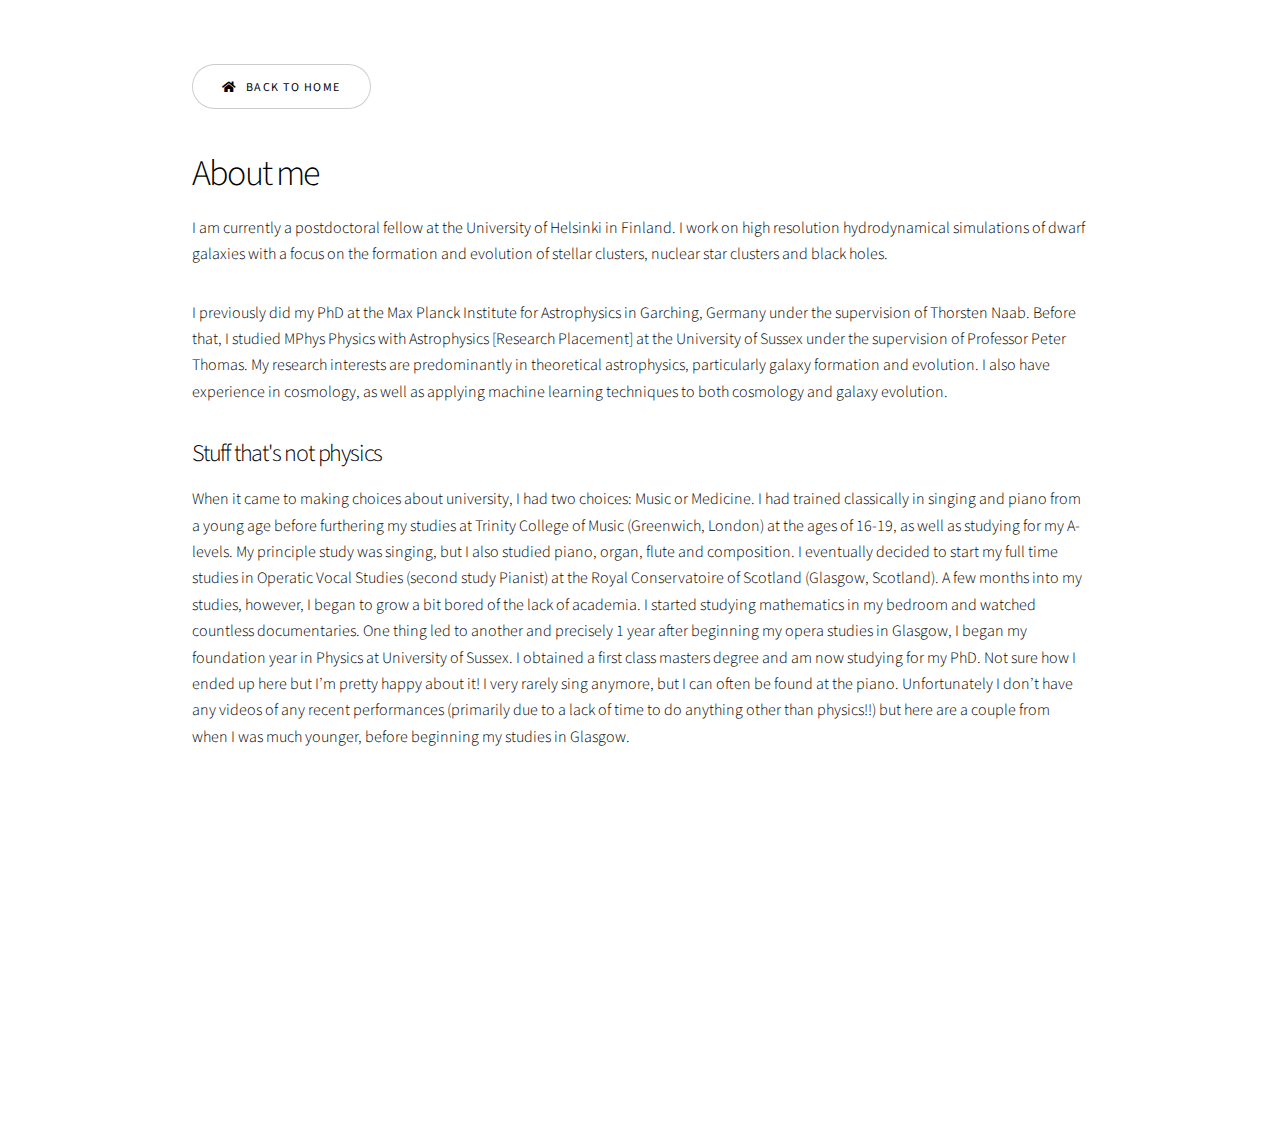
<file: about.html>
<!DOCTYPE HTML>
<!--
	Story by HTML5 UP
	html5up.net | @ajlkn
	Free for personal and commercial use under the CCA 3.0 license (html5up.net/license)
-->
<html>
	<head>
		<title>Jessica May Hislop</title>
		<meta charset="utf-8" />
		<meta name="viewport" content="width=device-width, initial-scale=1, user-scalable=no" />
		<link rel="stylesheet" href="assets/css/main.css" />
		<noscript><link rel="stylesheet" href="assets/css/noscript.css" /></noscript>
	</head>
	<body class="is-preload">

			<!-- Text -->
				<section class="wrapper style1 align-left">
						<div class="inner">
							
					<ul class="actions stacked">
						<li><a href="index.html" class="button icon solid fa-home">Back to home</a></li>
					</ul>
					<header>
						<h2>About me</h2>
					</header>
					<div class="content">

						<p>I am currently a postdoctoral fellow at the University of Helsinki in Finland. 
							I work on high resolution hydrodynamical simulations of dwarf galaxies with a focus on the 
							formation and evolution of stellar clusters, nuclear star clusters and black holes.</p>
						
						<p>I previously did my PhD at the Max Planck Institute for Astrophysics in Garching, Germany under the
							supervision of Thorsten Naab. Before that, I studied MPhys Physics with Astrophysics [Research Placement] 
							at the University of Sussex under the supervision of Professor Peter Thomas. My research interests are 
							predominantly in theoretical astrophysics, particularly galaxy formation and evolution. I also have experience 
							in cosmology, as well as applying machine learning techniques to both cosmology and galaxy evolution. </p>	
					</div>
						
					<header>
						<h3>Stuff that's not physics</h3>
					</header>
					<div class="content">
						
						<p>When it came to making choices about university, I had two choices: Music or Medicine. I had trained classically 
							in singing and piano from a young age before furthering my studies at Trinity College of Music 
							(Greenwich, London) at the ages of 16-19, as well as studying for my A-levels. My principle study was 
							singing, but I also studied piano, organ, flute and composition. I eventually decided to start my full 
							time studies in Operatic Vocal Studies (second study Pianist) at the Royal Conservatoire of Scotland 
							(Glasgow, Scotland). A few months into my studies, however, I began to grow a bit bored of the lack of 
							academia. I started studying mathematics in my bedroom and watched countless documentaries. One thing 
							led to another and precisely 1 year after beginning my opera studies in Glasgow, I began my foundation 
							year in Physics at University of Sussex. I obtained a first class masters degree and am now studying for 
							my PhD. Not sure how I ended up here but I’m pretty happy about it!
							
							I very rarely sing anymore, but I can often be found at the piano. Unfortunately I don’t have any 
							videos of any recent performances (primarily due to a lack of time to do anything other than physics!!) 
							but here are a couple from when I was much younger, before beginning my studies in Glasgow. </p>

					</div>
							
					<div>
						<iframe width="420" height="315" src="https://www.youtube.com/embed/QQgQio-kCk4">
						</iframe>
						<iframe width="420" height="315" src="https://www.youtube.com/embed/T-evNFyuZEk">
						</iframe>
					</div>
				</section>
			
				</footer>

			</div>

		<!-- Scripts -->
			<script src="assets/js/jquery.min.js"></script>
			<script src="assets/js/jquery.scrollex.min.js"></script>
			<script src="assets/js/jquery.scrolly.min.js"></script>
			<script src="assets/js/browser.min.js"></script>
			<script src="assets/js/breakpoints.min.js"></script>
			<script src="assets/js/util.js"></script>
			<script src="assets/js/main.js"></script>

	</body>
</html>
</file>
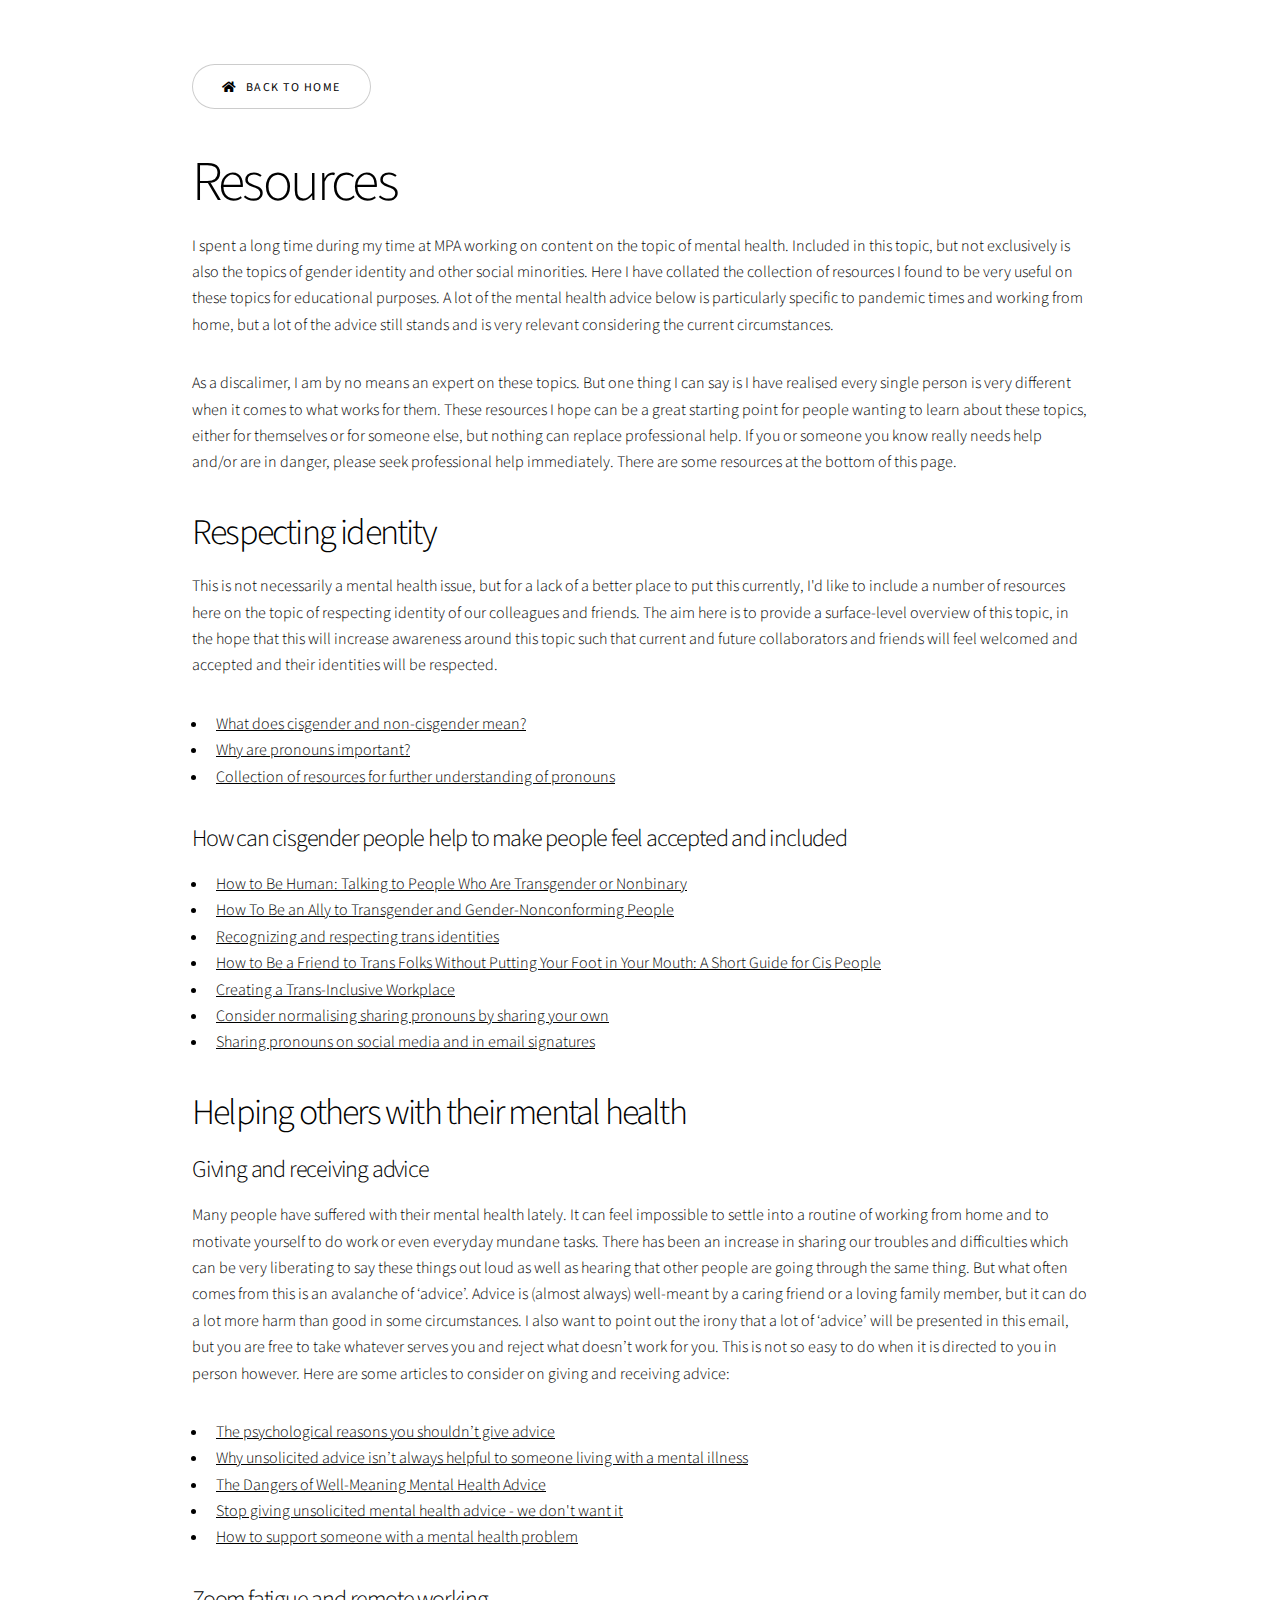
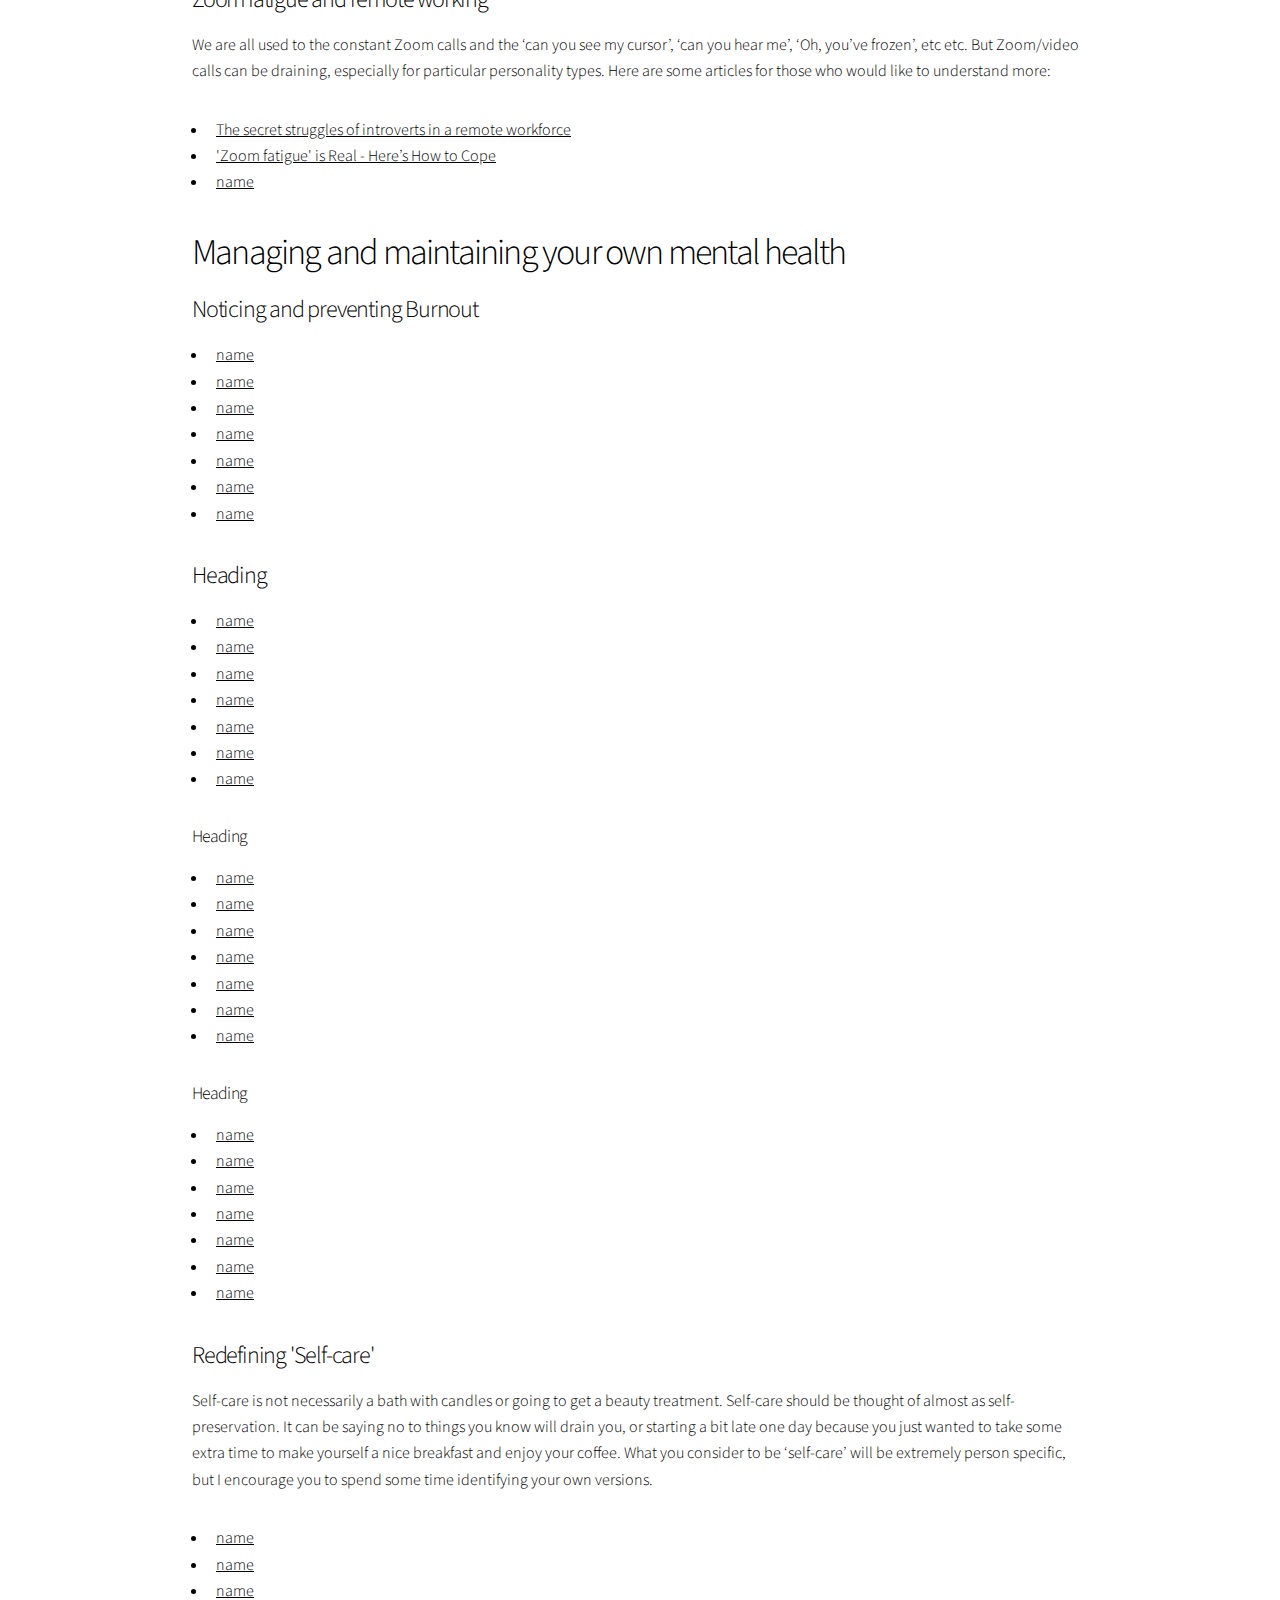
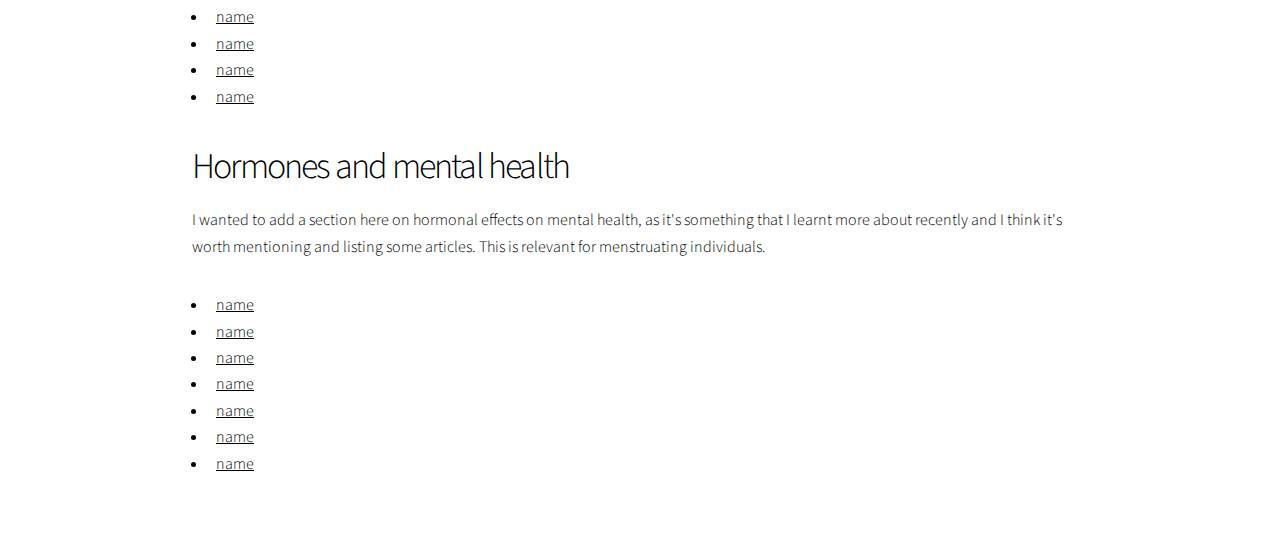
<file: resources.html>
<!DOCTYPE HTML>
<!--
	Story by HTML5 UP
	html5up.net | @ajlkn
	Free for personal and commercial use under the CCA 3.0 license (html5up.net/license)
-->
<html>
	<head>
		<title>Jessica May Hislop</title>
		<meta charset="utf-8" />
		<meta name="viewport" content="width=device-width, initial-scale=1, user-scalable=no" />
		<link rel="stylesheet" href="assets/css/main.css" />
		<noscript><link rel="stylesheet" href="assets/css/noscript.css" /></noscript>
	</head>
	<body class="is-preload">

			<!-- Text -->
				<section class="wrapper style1 align-left">
						<div class="inner">
							
					<ul class="actions stacked">
						<li><a href="index.html" class="button icon solid fa-home">Back to home</a></li>
					</ul>
					<header>
						<h1>Resources</h1>
					</header>
					<div class="content">

						<p>I spent a long time during my time at MPA working on content on the topic of mental health. Included
						in this topic, but not exclusively is also the topics of gender identity and other social minorities.
						Here I have collated the collection of resources I found to be very useful on these topics for educational
						purposes. A lot of the mental health advice below is particularly specific to pandemic times and working from
						home, but a lot of the advice still stands and is very relevant considering the current circumstances.</p>
						
						<p>As a discalimer, I am by no means an expert on these topics. But one thing I can say is I have realised
							every single person is very different when it comes to what works for them. These resources I hope can
							be a great starting point for people wanting to learn about these topics, either for themselves or for
							someone else, but nothing can replace professional help. If you or someone you know really needs help
							and/or are in danger, please seek professional help immediately. There are some resources at the bottom
							of this page.
							
						<h2>Respecting identity</h2>
						<p>This is not necessarily a mental health issue, but for a lack of a better place to put this currently, 
							I'd like to include a number of resources here on the topic of respecting identity of our colleagues 
							and friends. The aim here is to provide a surface-level overview of this topic, in the hope that 
							this will increase awareness around this topic such that current and future collaborators and friends 
							will feel welcomed and accepted and their identities will be respected.</p>
						<ul>
							<li><a href="https://www.healthline.com/health/cisgender-vs-straight" target="_blank">
								What does cisgender and non-cisgender mean?</a></li>
							<li><a href="https://www.mypronouns.org/what-and-why" target="_blank">
								Why are pronouns important?</a></li>
							<li><a href="https://www.mypronouns.org/resources" target="_blank">
								Collection of resources for further understanding of pronouns</a></li>
						</ul>
						
						<h3>How can cisgender people help to make people feel accepted and included</h3>
						<ul>
							<li><a href="https://www.healthline.com/health/how-to-be-human-language-around-transgender" target="_blank">
								How to Be Human: Talking to People Who Are Transgender or Nonbinary</a></li>
							<li><a href="https://www.bu.edu/articles/2020/how-to-be-an-ally-to-transgender-and-gender-nonconforming-people-in-the-bu-community/" target="_blank">
								How To Be an Ally to Transgender and Gender-Nonconforming People</a></li>
							<li><a href="https://msutoday.msu.edu/news/2021/ask-the-expert-recognizing-and-respecting-trans-identities" target="_blank">
								Recognizing and respecting trans identities</a></li>
							<li><a href="https://www.uwgb.edu/UWGBCMS/media/pride-center/files/pdf/trans-ally-tips.pdf" target="_blank">
								How to Be a Friend to Trans Folks Without Putting Your Foot in Your Mouth: A Short Guide for Cis People</a></li>
							<li><a href="https://hbr.org/2020/03/creating-a-trans-inclusive-workplace" target="_blank">
								Creating a Trans-Inclusive Workplace</a></li>
							<li><a href="https://www.thesmujournal.ca/editor/normalizing-pronouns-why-cis-gendered-folks-should-use-personal-pronouns-too" target="_blank">
								Consider normalising sharing pronouns by sharing your own</a></li>
							<li><a href="https://www.forbes.com/sites/jamiewareham/2020/12/30/should-you-put-pronouns-in-email-signatures-and-social-media-bios/?sh=24aaacd06320" target="_blank">
								Sharing pronouns on social media and in email signatures</a></li>
						</ul>
						
						<h2>Helping others with their mental health</h2>
						<h3>Giving and receiving advice</h3>
						<p>Many people have suffered with their mental health lately. It can feel impossible to settle into a routine of working from home and to motivate yourself to do work or even 
							everyday mundane tasks. There has been an increase in sharing our troubles and difficulties which can be very liberating to say these things out loud as well as hearing 
							that other people are going through the same thing. But what often comes from this is an avalanche of ‘advice’. Advice is (almost always) well-meant by a caring friend 
							or a loving family member, but it can do a lot more harm than good in some circumstances. I also want to point out the irony that a lot of ‘advice’ will be presented 
							in this email, but you are free to take whatever serves you and reject what doesn’t work for you. This is not so easy to do when it is directed to you in person however. 
							Here are some articles to consider on giving and receiving advice:</p>
						<ul>
							<li><a href="https://medium.com/psychobabbling/the-psychological-reasons-you-shouldnt-give-advice-to-anyone-3529936330c4" target="_blank">
								The psychological reasons you shouldn’t give advice</a></li>
							<li><a href="https://medium.com/invisible-illness/why-unsolicited-advice-isnt-always-helpful-to-someone-living-with-a-mental-illness-7e9448cee29a" target="_blank">
								Why unsolicited advice isn’t always helpful to someone living with a mental illness</a></li>
							<li><a href="https://www.healthyplace.com/blogs/mentalillnessinthefamily/2020/5/the-dangers-of-well-meaning-mental-health-advice" target="_blank">
								The Dangers of Well-Meaning Mental Health Advice</a></li>
							<li><a href="https://www.mentalhealthtoday.co.uk/blog/awareness/stop-giving-unsolicited-mental-health-advice-we-dont-want-it" target="_blank">
								Stop giving unsolicited mental health advice - we don't want it</a></li>
							<li><a href="https://www.mentalhealth.org.uk/publications/supporting-someone-mental-health-problem" target="_blank">
								How to support someone with a mental health problem</a></li>
							
						</ul>
						<h3>Zoom fatigue and remote working</h3>
						<p>We are all used to the constant Zoom calls and the ‘can you see my cursor’, ‘can you hear me’, ‘Oh, you’ve frozen’, etc etc. But Zoom/video calls can be draining, 
							especially for particular personality types. Here are some articles for those who would like to understand more:</p>
						<ul>
							<li><a href="https://www.fastcompany.com/90560224/the-secret-struggles-of-introverts-in-a-remote-workforce" target="_blank">
								The secret struggles of introverts in a remote workforce</a></li>
							<li><a href="https://www.healthline.com/health/zoom-fatigue" target="_blank">
								'Zoom fatigue' is Real - Here’s How to Cope</a></li>
							<li><a href="link" target="_blank">
								name</a></li>
						</ul>
						<h2>Managing and maintaining your own mental health</h2>
						<h3>Noticing and preventing Burnout</h3>
						<ul>
							<li><a href="link" target="_blank">
								name</a></li>
							<li><a href="link" target="_blank">
								name</a></li>
							<li><a href="link" target="_blank">
								name</a></li>
							<li><a href="link" target="_blank">
								name</a></li>
							<li><a href="link" target="_blank">
								name</a></li>
							<li><a href="link" target="_blank">
								name</a></li>
							<li><a href="link" target="_blank">
								name</a></li>
						</ul>
						
						<h3>Heading</h3>
						<ul>
							<li><a href="link" target="_blank">
								name</a></li>
							<li><a href="link" target="_blank">
								name</a></li>
							<li><a href="link" target="_blank">
								name</a></li>
							<li><a href="link" target="_blank">
								name</a></li>
							<li><a href="link" target="_blank">
								name</a></li>
							<li><a href="link" target="_blank">
								name</a></li>
							<li><a href="link" target="_blank">
								name</a></li>
						</ul>
						
						<h4>Heading</h4>
						<ul>
							<li><a href="link" target="_blank">
								name</a></li>
							<li><a href="link" target="_blank">
								name</a></li>
							<li><a href="link" target="_blank">
								name</a></li>
							<li><a href="link" target="_blank">
								name</a></li>
							<li><a href="link" target="_blank">
								name</a></li>
							<li><a href="link" target="_blank">
								name</a></li>
							<li><a href="link" target="_blank">
								name</a></li>
						</ul>
						
						<h4>Heading</h4>
						<ul>
							<li><a href="link" target="_blank">
								name</a></li>
							<li><a href="link" target="_blank">
								name</a></li>
							<li><a href="link" target="_blank">
								name</a></li>
							<li><a href="link" target="_blank">
								name</a></li>
							<li><a href="link" target="_blank">
								name</a></li>
							<li><a href="link" target="_blank">
								name</a></li>
							<li><a href="link" target="_blank">
								name</a></li>
						</ul>
						<h3>Redefining 'Self-care'</h3>
						<p>Self-care is not necessarily a bath with candles or going to get a beauty treatment. Self-care should be thought of 
							almost as self-preservation. It can be saying no to things you know will drain you, or starting a bit late one day 
							because you just wanted to take some extra time to make yourself a nice breakfast and enjoy your coffee. What you 
							consider to be ‘self-care’ will be extremely person specific, but I encourage you to spend some time identifying 
							your own versions.</p>
						<ul>
							<li><a href="link" target="_blank">
								name</a></li>
							<li><a href="link" target="_blank">
								name</a></li>
							<li><a href="link" target="_blank">
								name</a></li>
							<li><a href="link" target="_blank">
								name</a></li>
							<li><a href="link" target="_blank">
								name</a></li>
							<li><a href="link" target="_blank">
								name</a></li>
							<li><a href="link" target="_blank">
								name</a></li>
						</ul>
						
						<h2>Hormones and mental health</h2>
						<p>I wanted to add a section here on hormonal effects on mental health, as it's something that I learnt more about
						recently and I think it's worth mentioning and listing some articles. This is relevant for menstruating individuals.</p>
						<ul>
							<li><a href="link" target="_blank">
								name</a></li>
							<li><a href="link" target="_blank">
								name</a></li>
							<li><a href="link" target="_blank">
								name</a></li>
							<li><a href="link" target="_blank">
								name</a></li>
							<li><a href="link" target="_blank">
								name</a></li>
							<li><a href="link" target="_blank">
								name</a></li>
							<li><a href="link" target="_blank">
								name</a></li>
						</ul>
						
							
							
					</div>		
						
				</section>

		<!-- Scripts -->
			<script src="assets/js/jquery.min.js"></script>
			<script src="assets/js/jquery.scrollex.min.js"></script>
			<script src="assets/js/jquery.scrolly.min.js"></script>
			<script src="assets/js/browser.min.js"></script>
			<script src="assets/js/breakpoints.min.js"></script>
			<script src="assets/js/util.js"></script>
			<script src="assets/js/main.js"></script>

	</body>
</html>
</file>
<file: assets/css/noscript.css>
/*
	Story by HTML5 UP
	html5up.net | @ajlkn
	Free for personal and commercial use under the CCA 3.0 license (html5up.net/license)
*/

/* Banner (transitions) */

	.banner.onload-content-fade-up .content {
		-moz-transition: none;
		-webkit-transition: none;
		-ms-transition: none;
		transition: none;
	}

	body.is-preload .banner.onload-content-fade-up .content {
		-moz-transform: none;
		-webkit-transform: none;
		-ms-transform: none;
		transform: none;
		opacity: 1;
	}

	.banner.onload-content-fade-down .content {
		-moz-transition: none;
		-webkit-transition: none;
		-ms-transition: none;
		transition: none;
	}

	body.is-preload .banner.onload-content-fade-down .content {
		-moz-transform: none;
		-webkit-transform: none;
		-ms-transform: none;
		transform: none;
		opacity: 1;
	}

	.banner.onload-content-fade-left .content {
		-moz-transition: none;
		-webkit-transition: none;
		-ms-transition: none;
		transition: none;
	}

	body.is-preload .banner.onload-content-fade-left .content {
		-moz-transform: none;
		-webkit-transform: none;
		-ms-transform: none;
		transform: none;
		opacity: 1;
	}

	.banner.onload-content-fade-right .content {
		-moz-transition: none;
		-webkit-transition: none;
		-ms-transition: none;
		transition: none;
	}

	body.is-preload .banner.onload-content-fade-right .content {
		-moz-transform: none;
		-webkit-transform: none;
		-ms-transform: none;
		transform: none;
		opacity: 1;
	}

	.banner.onload-content-fade-in .content {
		-moz-transition: none;
		-webkit-transition: none;
		-ms-transition: none;
		transition: none;
	}

	body.is-preload .banner.onload-content-fade-in .content {
		-moz-transform: none;
		-webkit-transform: none;
		-ms-transform: none;
		transform: none;
		opacity: 1;
	}

	.banner.onload-image-fade-up .image {
		-moz-transition: none;
		-webkit-transition: none;
		-ms-transition: none;
		transition: none;
	}

		.banner.onload-image-fade-up .image img {
			-moz-transition: none;
			-webkit-transition: none;
			-ms-transition: none;
			transition: none;
		}

	body.is-preload .banner.onload-image-fade-up .image {
		-moz-transform: none;
		-webkit-transform: none;
		-ms-transform: none;
		transform: none;
		opacity: 1;
	}

		body.is-preload .banner.onload-image-fade-up .image img {
			opacity: 1;
		}

	.banner.onload-image-fade-down .image {
		-moz-transition: none;
		-webkit-transition: none;
		-ms-transition: none;
		transition: none;
	}

		.banner.onload-image-fade-down .image img {
			-moz-transition: none;
			-webkit-transition: none;
			-ms-transition: none;
			transition: none;
		}

	body.is-preload .banner.onload-image-fade-down .image {
		-moz-transform: none;
		-webkit-transform: none;
		-ms-transform: none;
		transform: none;
		opacity: 1;
	}

		body.is-preload .banner.onload-image-fade-down .image img {
			opacity: 1;
		}

	.banner.onload-image-fade-left .image {
		-moz-transition: none;
		-webkit-transition: none;
		-ms-transition: none;
		transition: none;
	}

		.banner.onload-image-fade-left .image img {
			-moz-transition: none;
			-webkit-transition: none;
			-ms-transition: none;
			transition: none;
		}

	body.is-preload .banner.onload-image-fade-left .image {
		-moz-transform: none;
		-webkit-transform: none;
		-ms-transform: none;
		transform: none;
		opacity: 1;
	}

		body.is-preload .banner.onload-image-fade-left .image img {
			opacity: 1;
		}

	.banner.onload-image-fade-right .image {
		-moz-transition: none;
		-webkit-transition: none;
		-ms-transition: none;
		transition: none;
	}

		.banner.onload-image-fade-right .image img {
			-moz-transition: none;
			-webkit-transition: none;
			-ms-transition: none;
			transition: none;
		}

	body.is-preload .banner.onload-image-fade-right .image {
		-moz-transform: none;
		-webkit-transform: none;
		-ms-transform: none;
		transform: none;
		opacity: 1;
	}

		body.is-preload .banner.onload-image-fade-right .image img {
			opacity: 1;
		}

	.banner.onload-image-fade-in .image img {
		-moz-transition: none;
		-webkit-transition: none;
		-ms-transition: none;
		transition: none;
	}

	body.is-preload .banner.onload-image-fade-in .image img {
		opacity: 1;
	}

	.banner.onscroll-content-fade-up .content {
		-moz-transition: none;
		-webkit-transition: none;
		-ms-transition: none;
		transition: none;
	}

	.banner.onscroll-content-fade-up.is-inactive .content {
		-moz-transform: none;
		-webkit-transform: none;
		-ms-transform: none;
		transform: none;
		opacity: 1;
	}

	.banner.onscroll-content-fade-down .content {
		-moz-transition: none;
		-webkit-transition: none;
		-ms-transition: none;
		transition: none;
	}

	.banner.onscroll-content-fade-down.is-inactive .content {
		-moz-transform: none;
		-webkit-transform: none;
		-ms-transform: none;
		transform: none;
		opacity: 1;
	}

	.banner.onscroll-content-fade-left .content {
		-moz-transition: none;
		-webkit-transition: none;
		-ms-transition: none;
		transition: none;
	}

	.banner.onscroll-content-fade-left.is-inactive .content {
		-moz-transform: none;
		-webkit-transform: none;
		-ms-transform: none;
		transform: none;
		opacity: 1;
	}

	.banner.onscroll-content-fade-right .content {
		-moz-transition: none;
		-webkit-transition: none;
		-ms-transition: none;
		transition: none;
	}

	.banner.onscroll-content-fade-right.is-inactive .content {
		-moz-transform: none;
		-webkit-transform: none;
		-ms-transform: none;
		transform: none;
		opacity: 1;
	}

	.banner.onscroll-content-fade-in .content {
		-moz-transition: none;
		-webkit-transition: none;
		-ms-transition: none;
		transition: none;
	}

	.banner.onscroll-content-fade-in.is-inactive .content {
		-moz-transform: none;
		-webkit-transform: none;
		-ms-transform: none;
		transform: none;
		opacity: 1;
	}

	.banner.onscroll-image-fade-up .image {
		-moz-transition: none;
		-webkit-transition: none;
		-ms-transition: none;
		transition: none;
	}

		.banner.onscroll-image-fade-up .image img {
			-moz-transition: none;
			-webkit-transition: none;
			-ms-transition: none;
			transition: none;
		}

	.banner.onscroll-image-fade-up.is-inactive .image {
		-moz-transform: none;
		-webkit-transform: none;
		-ms-transform: none;
		transform: none;
		opacity: 1;
	}

		.banner.onscroll-image-fade-up.is-inactive .image img {
			opacity: 1;
		}

	.banner.onscroll-image-fade-down .image {
		-moz-transition: none;
		-webkit-transition: none;
		-ms-transition: none;
		transition: none;
	}

		.banner.onscroll-image-fade-down .image img {
			-moz-transition: none;
			-webkit-transition: none;
			-ms-transition: none;
			transition: none;
		}

	.banner.onscroll-image-fade-down.is-inactive .image {
		-moz-transform: none;
		-webkit-transform: none;
		-ms-transform: none;
		transform: none;
		opacity: 1;
	}

		.banner.onscroll-image-fade-down.is-inactive .image img {
			opacity: 1;
		}

	.banner.onscroll-image-fade-left .image {
		-moz-transition: none;
		-webkit-transition: none;
		-ms-transition: none;
		transition: none;
	}

		.banner.onscroll-image-fade-left .image img {
			-moz-transition: none;
			-webkit-transition: none;
			-ms-transition: none;
			transition: none;
		}

	.banner.onscroll-image-fade-left.is-inactive .image {
		-moz-transform: none;
		-webkit-transform: none;
		-ms-transform: none;
		transform: none;
		opacity: 1;
	}

		.banner.onscroll-image-fade-left.is-inactive .image img {
			opacity: 1;
		}

	.banner.onscroll-image-fade-right .image {
		-moz-transition: none;
		-webkit-transition: none;
		-ms-transition: none;
		transition: none;
	}

		.banner.onscroll-image-fade-right .image img {
			-moz-transition: none;
			-webkit-transition: none;
			-ms-transition: none;
			transition: none;
		}

	.banner.onscroll-image-fade-right.is-inactive .image {
		-moz-transform: none;
		-webkit-transform: none;
		-ms-transform: none;
		transform: none;
		opacity: 1;
	}

		.banner.onscroll-image-fade-right.is-inactive .image img {
			opacity: 1;
		}

	.banner.onscroll-image-fade-in .image img {
		-moz-transition: none;
		-webkit-transition: none;
		-ms-transition: none;
		transition: none;
	}

	.banner.onscroll-image-fade-in.is-inactive .image img {
		opacity: 1;
	}
</file>
<file: assets/css/main.css>
@import url(fontawesome-all.min.css);
@import url("https://fonts.googleapis.com/css?family=Source+Sans+Pro:300,300i,400,400i");

/*
	Story by HTML5 UP
	html5up.net | @ajlkn
	Free for personal and commercial use under the CCA 3.0 license (html5up.net/license)
*/

html, body, div, span, applet, object,
iframe, h1, h2, h3, h4, h5, h6, p, blockquote,
pre, a, abbr, acronym, address, big, cite,
code, del, dfn, em, img, ins, kbd, q, s, samp,
small, strike, strong, sub, sup, tt, var, b,
u, i, center, dl, dt, dd, ol, ul, li, fieldset,
form, label, legend, table, caption, tbody,
tfoot, thead, tr, th, td, article, aside,
canvas, details, embed, figure, figcaption,
footer, header, hgroup, menu, nav, output, ruby,
section, summary, time, mark, audio, video {
	margin: 0;
	padding: 0;
	border: 0;
	font-size: 100%;
	font: inherit;
	vertical-align: baseline;}

article, aside, details, figcaption, figure,
footer, header, hgroup, menu, nav, section {
	display: block;}

body {
	line-height: 1;
}

ol, ul {
	list-style: none;
}

blockquote, q {
	quotes: none;
}

	blockquote:before, blockquote:after, q:before, q:after {
		content: '';
		content: none;
	}

table {
	border-collapse: collapse;
	border-spacing: 0;
}

body {
	-webkit-text-size-adjust: none;
}

mark {
	background-color: transparent;
	color: inherit;
}

input::-moz-focus-inner {
	border: 0;
	padding: 0;
}

input, select, textarea {
	-moz-appearance: none;
	-webkit-appearance: none;
	-ms-appearance: none;
	appearance: none;
}

/* Basic */

	@-ms-viewport {
		width: device-width;
	}

	body {
		-ms-overflow-style: scrollbar;
	}

	@media screen and (max-width: 480px) {

		html, body {
			min-width: 320px;
		}

	}

	html {
		box-sizing: border-box;
	}

	*, *:before, *:after {
		box-sizing: inherit;
	}

	body {
		background: #ffffff;
	}

		body.is-preload *, body.is-preload *:before, body.is-preload *:after {
			-moz-animation: none !important;
			-webkit-animation: none !important;
			-ms-animation: none !important;
			animation: none !important;
			-moz-transition: none !important;
			-webkit-transition: none !important;
			-ms-transition: none !important;
			transition: none !important;
		}

/* Type */

	html {
		font-size: 18pt;
	}

		@media screen and (max-width: 1680px) {

			html {
				font-size: 14pt;
			}

		}

		@media screen and (max-width: 1280px) {

			html {
				font-size: 12pt;
			}

		}

		@media screen and (max-width: 736px) {

			html {
				font-size: 11pt;
			}

		}

		@media screen and (max-width: 360px) {

			html {
				font-size: 10pt;
			}

		}

	body {
		background-color: #ffffff;
		color: #000000;
	}

	body, input, select, textarea {
		font-family: "Source Sans Pro", Helvetica, sans-serif;
		font-size: 1rem;
		font-weight: 300;
		line-height: 1.65;
	}

	a {
		-moz-transition: color 0.2s ease-in-out;
		-webkit-transition: color 0.2s ease-in-out;
		-ms-transition: color 0.2s ease-in-out;
		transition: color 0.2s ease-in-out;
		text-decoration: underline;
	}

		a:hover {
			text-decoration: none;
		}

	strong, b {
		font-weight: 400;
	}

	em, i {
		font-style: italic;
	}

	p {
		margin: 0 0 2rem 0;
	}

		p.major {
			font-size: 1.25rem;
		}

	h1, h2, h3, h4, h5, h6 {
		font-weight: 300;
		line-height: 1.375;
		letter-spacing: -0.05em;
		margin: 0 0 1rem 0;
	}

		h1 a, h2 a, h3 a, h4 a, h5 a, h6 a {
			color: inherit;
			text-decoration: none;
		}

	h1 {
		font-size: 3.5rem;
		line-height: 1.2;
	}

	h2 {
		font-size: 2.25rem;
	}

	h3 {
		font-size: 1.5rem;
	}

	h4 {
		font-size: 1.1rem;
	}

	h5 {
		font-size: 0.9rem;
	}

	h6 {
		font-size: 0.7rem;
	}

	sub {
		font-size: 0.8rem;
		position: relative;
		top: 0.5rem;
	}

	sup {
		font-size: 0.8rem;
		position: relative;
		top: -0.5rem;
	}

	blockquote {
		border-left: solid 4px;
		font-style: italic;
		margin: 0 0 2rem 0;
		padding: 0.5rem 0 0.5rem 2rem;
	}

	code {
		border-radius: 4px;
		font-family: "Courier New", monospace;
		font-size: 0.9em;
		margin: 0 0.25rem;
		padding: 0.25rem 0.325rem;
	}

	pre {
		-webkit-overflow-scrolling: touch;
		font-family: "Courier New", monospace;
		font-size: 0.9em;
		margin: 0 0 2rem 0;
	}

		pre code {
			display: block;
			line-height: 1.5;
			padding: 0.75rem 1rem;
			overflow-x: auto;
		}

	hr {
		border: 0;
		border-bottom: solid 1px;
		margin: 2.5rem 0;
	}

		hr.major {
			margin: 3.5rem 0;
		}

	.align-left {
		text-align: left;
	}

	.align-center {
		text-align: center;
	}

	.align-right {
		text-align: right;
	}

	@media screen and (max-width: 736px) {

		p.major {
			font-size: 1.1rem;
		}

		h1 {
			font-size: 2.5rem;
		}

		h2 {
			font-size: 2rem;
		}

		h3 {
			font-size: 1.25rem;
		}

		h4 {
			font-size: 1rem;
		}

	}

	input, select, textarea {
		color: #000000;
	}

	a {
		color: #000000;
	}

		a:hover {
			color: #942193;
		}

	strong, b {
		color: #000000;
	}

	h1, h2, h3, h4, h5, h6 {
		color: #000000;
	}

	blockquote {
		border-left-color: rgba(0, 0, 0, 0.2);
	}

	code {
		background: rgba(0, 0, 0, 0.05);
		border-color: rgba(0, 0, 0, 0.2);
	}

	hr {
		border-bottom-color: rgba(0, 0, 0, 0.2);
	}

/* Row */

	.row {
		display: flex;
		flex-wrap: wrap;
		box-sizing: border-box;
		align-items: stretch;
	}

		.row > * {
			box-sizing: border-box;
		}

		.row.gtr-uniform > * > :last-child {
			margin-bottom: 0;
		}

		.row.aln-left {
			justify-content: flex-start;
		}

		.row.aln-center {
			justify-content: center;
		}

		.row.aln-right {
			justify-content: flex-end;
		}

		.row.aln-top {
			align-items: flex-start;
		}

		.row.aln-middle {
			align-items: center;
		}

		.row.aln-bottom {
			align-items: flex-end;
		}

		.row > .imp {
			order: -1;
		}

		.row > .col-1 {
			width: 8.33333%;
		}

		.row > .off-1 {
			margin-left: 8.33333%;
		}

		.row > .col-2 {
			width: 16.66667%;
		}

		.row > .off-2 {
			margin-left: 16.66667%;
		}

		.row > .col-3 {
			width: 25%;
		}

		.row > .off-3 {
			margin-left: 25%;
		}

		.row > .col-4 {
			width: 33.33333%;
		}

		.row > .off-4 {
			margin-left: 33.33333%;
		}

		.row > .col-5 {
			width: 41.66667%;
		}

		.row > .off-5 {
			margin-left: 41.66667%;
		}

		.row > .col-6 {
			width: 50%;
		}

		.row > .off-6 {
			margin-left: 50%;
		}

		.row > .col-7 {
			width: 58.33333%;
		}

		.row > .off-7 {
			margin-left: 58.33333%;
		}

		.row > .col-8 {
			width: 66.66667%;
		}

		.row > .off-8 {
			margin-left: 66.66667%;
		}

		.row > .col-9 {
			width: 75%;
		}

		.row > .off-9 {
			margin-left: 75%;
		}

		.row > .col-10 {
			width: 83.33333%;
		}

		.row > .off-10 {
			margin-left: 83.33333%;
		}

		.row > .col-11 {
			width: 91.66667%;
		}

		.row > .off-11 {
			margin-left: 91.66667%;
		}

		.row > .col-12 {
			width: 100%;
		}

		.row > .off-12 {
			margin-left: 100%;
		}

		.row.gtr-0 {
			margin-top: 0;
			margin-left: 0rem;
		}

			.row.gtr-0 > * {
				padding: 0 0 0 0rem;
			}

			.row.gtr-0.gtr-uniform {
				margin-top: 0rem;
			}

				.row.gtr-0.gtr-uniform > * {
					padding-top: 0rem;
				}

		.row.gtr-25 {
			margin-top: 0;
			margin-left: -0.5rem;
		}

			.row.gtr-25 > * {
				padding: 0 0 0 0.5rem;
			}

			.row.gtr-25.gtr-uniform {
				margin-top: -0.5rem;
			}

				.row.gtr-25.gtr-uniform > * {
					padding-top: 0.5rem;
				}

		.row.gtr-50 {
			margin-top: 0;
			margin-left: -1rem;
		}

			.row.gtr-50 > * {
				padding: 0 0 0 1rem;
			}

			.row.gtr-50.gtr-uniform {
				margin-top: -1rem;
			}

				.row.gtr-50.gtr-uniform > * {
					padding-top: 1rem;
				}

		.row {
			margin-top: 0;
			margin-left: -2rem;
		}

			.row > * {
				padding: 0 0 0 2rem;
			}

			.row.gtr-uniform {
				margin-top: -2rem;
			}

				.row.gtr-uniform > * {
					padding-top: 2rem;
				}

		.row.gtr-150 {
			margin-top: 0;
			margin-left: -3rem;
		}

			.row.gtr-150 > * {
				padding: 0 0 0 3rem;
			}

			.row.gtr-150.gtr-uniform {
				margin-top: -3rem;
			}

				.row.gtr-150.gtr-uniform > * {
					padding-top: 3rem;
				}

		.row.gtr-200 {
			margin-top: 0;
			margin-left: -4rem;
		}

			.row.gtr-200 > * {
				padding: 0 0 0 4rem;
			}

			.row.gtr-200.gtr-uniform {
				margin-top: -4rem;
			}

				.row.gtr-200.gtr-uniform > * {
					padding-top: 4rem;
				}

		@media screen and (max-width: 1680px) {

			.row {
				display: flex;
				flex-wrap: wrap;
				box-sizing: border-box;
				align-items: stretch;
			}

				.row > * {
					box-sizing: border-box;
				}

				.row.gtr-uniform > * > :last-child {
					margin-bottom: 0;
				}

				.row.aln-left {
					justify-content: flex-start;
				}

				.row.aln-center {
					justify-content: center;
				}

				.row.aln-right {
					justify-content: flex-end;
				}

				.row.aln-top {
					align-items: flex-start;
				}

				.row.aln-middle {
					align-items: center;
				}

				.row.aln-bottom {
					align-items: flex-end;
				}

				.row > .imp-xlarge {
					order: -1;
				}

				.row > .col-1-xlarge {
					width: 8.33333%;
				}

				.row > .off-1-xlarge {
					margin-left: 8.33333%;
				}

				.row > .col-2-xlarge {
					width: 16.66667%;
				}

				.row > .off-2-xlarge {
					margin-left: 16.66667%;
				}

				.row > .col-3-xlarge {
					width: 25%;
				}

				.row > .off-3-xlarge {
					margin-left: 25%;
				}

				.row > .col-4-xlarge {
					width: 33.33333%;
				}

				.row > .off-4-xlarge {
					margin-left: 33.33333%;
				}

				.row > .col-5-xlarge {
					width: 41.66667%;
				}

				.row > .off-5-xlarge {
					margin-left: 41.66667%;
				}

				.row > .col-6-xlarge {
					width: 50%;
				}

				.row > .off-6-xlarge {
					margin-left: 50%;
				}

				.row > .col-7-xlarge {
					width: 58.33333%;
				}

				.row > .off-7-xlarge {
					margin-left: 58.33333%;
				}

				.row > .col-8-xlarge {
					width: 66.66667%;
				}

				.row > .off-8-xlarge {
					margin-left: 66.66667%;
				}

				.row > .col-9-xlarge {
					width: 75%;
				}

				.row > .off-9-xlarge {
					margin-left: 75%;
				}

				.row > .col-10-xlarge {
					width: 83.33333%;
				}

				.row > .off-10-xlarge {
					margin-left: 83.33333%;
				}

				.row > .col-11-xlarge {
					width: 91.66667%;
				}

				.row > .off-11-xlarge {
					margin-left: 91.66667%;
				}

				.row > .col-12-xlarge {
					width: 100%;
				}

				.row > .off-12-xlarge {
					margin-left: 100%;
				}

				.row.gtr-0 {
					margin-top: 0;
					margin-left: 0rem;
				}

					.row.gtr-0 > * {
						padding: 0 0 0 0rem;
					}

					.row.gtr-0.gtr-uniform {
						margin-top: 0rem;
					}

						.row.gtr-0.gtr-uniform > * {
							padding-top: 0rem;
						}

				.row.gtr-25 {
					margin-top: 0;
					margin-left: -0.5rem;
				}

					.row.gtr-25 > * {
						padding: 0 0 0 0.5rem;
					}

					.row.gtr-25.gtr-uniform {
						margin-top: -0.5rem;
					}

						.row.gtr-25.gtr-uniform > * {
							padding-top: 0.5rem;
						}

				.row.gtr-50 {
					margin-top: 0;
					margin-left: -1rem;
				}

					.row.gtr-50 > * {
						padding: 0 0 0 1rem;
					}

					.row.gtr-50.gtr-uniform {
						margin-top: -1rem;
					}

						.row.gtr-50.gtr-uniform > * {
							padding-top: 1rem;
						}

				.row {
					margin-top: 0;
					margin-left: -2rem;
				}

					.row > * {
						padding: 0 0 0 2rem;
					}

					.row.gtr-uniform {
						margin-top: -2rem;
					}

						.row.gtr-uniform > * {
							padding-top: 2rem;
						}

				.row.gtr-150 {
					margin-top: 0;
					margin-left: -3rem;
				}

					.row.gtr-150 > * {
						padding: 0 0 0 3rem;
					}

					.row.gtr-150.gtr-uniform {
						margin-top: -3rem;
					}

						.row.gtr-150.gtr-uniform > * {
							padding-top: 3rem;
						}

				.row.gtr-200 {
					margin-top: 0;
					margin-left: -4rem;
				}

					.row.gtr-200 > * {
						padding: 0 0 0 4rem;
					}

					.row.gtr-200.gtr-uniform {
						margin-top: -4rem;
					}

						.row.gtr-200.gtr-uniform > * {
							padding-top: 4rem;
						}

		}

		@media screen and (max-width: 1280px) {

			.row {
				display: flex;
				flex-wrap: wrap;
				box-sizing: border-box;
				align-items: stretch;
			}

				.row > * {
					box-sizing: border-box;
				}

				.row.gtr-uniform > * > :last-child {
					margin-bottom: 0;
				}

				.row.aln-left {
					justify-content: flex-start;
				}

				.row.aln-center {
					justify-content: center;
				}

				.row.aln-right {
					justify-content: flex-end;
				}

				.row.aln-top {
					align-items: flex-start;
				}

				.row.aln-middle {
					align-items: center;
				}

				.row.aln-bottom {
					align-items: flex-end;
				}

				.row > .imp-large {
					order: -1;
				}

				.row > .col-1-large {
					width: 8.33333%;
				}

				.row > .off-1-large {
					margin-left: 8.33333%;
				}

				.row > .col-2-large {
					width: 16.66667%;
				}

				.row > .off-2-large {
					margin-left: 16.66667%;
				}

				.row > .col-3-large {
					width: 25%;
				}

				.row > .off-3-large {
					margin-left: 25%;
				}

				.row > .col-4-large {
					width: 33.33333%;
				}

				.row > .off-4-large {
					margin-left: 33.33333%;
				}

				.row > .col-5-large {
					width: 41.66667%;
				}

				.row > .off-5-large {
					margin-left: 41.66667%;
				}

				.row > .col-6-large {
					width: 50%;
				}

				.row > .off-6-large {
					margin-left: 50%;
				}

				.row > .col-7-large {
					width: 58.33333%;
				}

				.row > .off-7-large {
					margin-left: 58.33333%;
				}

				.row > .col-8-large {
					width: 66.66667%;
				}

				.row > .off-8-large {
					margin-left: 66.66667%;
				}

				.row > .col-9-large {
					width: 75%;
				}

				.row > .off-9-large {
					margin-left: 75%;
				}

				.row > .col-10-large {
					width: 83.33333%;
				}

				.row > .off-10-large {
					margin-left: 83.33333%;
				}

				.row > .col-11-large {
					width: 91.66667%;
				}

				.row > .off-11-large {
					margin-left: 91.66667%;
				}

				.row > .col-12-large {
					width: 100%;
				}

				.row > .off-12-large {
					margin-left: 100%;
				}

				.row.gtr-0 {
					margin-top: 0;
					margin-left: 0rem;
				}

					.row.gtr-0 > * {
						padding: 0 0 0 0rem;
					}

					.row.gtr-0.gtr-uniform {
						margin-top: 0rem;
					}

						.row.gtr-0.gtr-uniform > * {
							padding-top: 0rem;
						}

				.row.gtr-25 {
					margin-top: 0;
					margin-left: -0.5rem;
				}

					.row.gtr-25 > * {
						padding: 0 0 0 0.5rem;
					}

					.row.gtr-25.gtr-uniform {
						margin-top: -0.5rem;
					}

						.row.gtr-25.gtr-uniform > * {
							padding-top: 0.5rem;
						}

				.row.gtr-50 {
					margin-top: 0;
					margin-left: -1rem;
				}

					.row.gtr-50 > * {
						padding: 0 0 0 1rem;
					}

					.row.gtr-50.gtr-uniform {
						margin-top: -1rem;
					}

						.row.gtr-50.gtr-uniform > * {
							padding-top: 1rem;
						}

				.row {
					margin-top: 0;
					margin-left: -2rem;
				}

					.row > * {
						padding: 0 0 0 2rem;
					}

					.row.gtr-uniform {
						margin-top: -2rem;
					}

						.row.gtr-uniform > * {
							padding-top: 2rem;
						}

				.row.gtr-150 {
					margin-top: 0;
					margin-left: -3rem;
				}

					.row.gtr-150 > * {
						padding: 0 0 0 3rem;
					}

					.row.gtr-150.gtr-uniform {
						margin-top: -3rem;
					}

						.row.gtr-150.gtr-uniform > * {
							padding-top: 3rem;
						}

				.row.gtr-200 {
					margin-top: 0;
					margin-left: -4rem;
				}

					.row.gtr-200 > * {
						padding: 0 0 0 4rem;
					}

					.row.gtr-200.gtr-uniform {
						margin-top: -4rem;
					}

						.row.gtr-200.gtr-uniform > * {
							padding-top: 4rem;
						}

		}

		@media screen and (max-width: 980px) {

			.row {
				display: flex;
				flex-wrap: wrap;
				box-sizing: border-box;
				align-items: stretch;
			}

				.row > * {
					box-sizing: border-box;
				}

				.row.gtr-uniform > * > :last-child {
					margin-bottom: 0;
				}

				.row.aln-left {
					justify-content: flex-start;
				}

				.row.aln-center {
					justify-content: center;
				}

				.row.aln-right {
					justify-content: flex-end;
				}

				.row.aln-top {
					align-items: flex-start;
				}

				.row.aln-middle {
					align-items: center;
				}

				.row.aln-bottom {
					align-items: flex-end;
				}

				.row > .imp-medium {
					order: -1;
				}

				.row > .col-1-medium {
					width: 8.33333%;
				}

				.row > .off-1-medium {
					margin-left: 8.33333%;
				}

				.row > .col-2-medium {
					width: 16.66667%;
				}

				.row > .off-2-medium {
					margin-left: 16.66667%;
				}

				.row > .col-3-medium {
					width: 25%;
				}

				.row > .off-3-medium {
					margin-left: 25%;
				}

				.row > .col-4-medium {
					width: 33.33333%;
				}

				.row > .off-4-medium {
					margin-left: 33.33333%;
				}

				.row > .col-5-medium {
					width: 41.66667%;
				}

				.row > .off-5-medium {
					margin-left: 41.66667%;
				}

				.row > .col-6-medium {
					width: 50%;
				}

				.row > .off-6-medium {
					margin-left: 50%;
				}

				.row > .col-7-medium {
					width: 58.33333%;
				}

				.row > .off-7-medium {
					margin-left: 58.33333%;
				}

				.row > .col-8-medium {
					width: 66.66667%;
				}

				.row > .off-8-medium {
					margin-left: 66.66667%;
				}

				.row > .col-9-medium {
					width: 75%;
				}

				.row > .off-9-medium {
					margin-left: 75%;
				}

				.row > .col-10-medium {
					width: 83.33333%;
				}

				.row > .off-10-medium {
					margin-left: 83.33333%;
				}

				.row > .col-11-medium {
					width: 91.66667%;
				}

				.row > .off-11-medium {
					margin-left: 91.66667%;
				}

				.row > .col-12-medium {
					width: 100%;
				}

				.row > .off-12-medium {
					margin-left: 100%;
				}

				.row.gtr-0 {
					margin-top: 0;
					margin-left: 0rem;
				}

					.row.gtr-0 > * {
						padding: 0 0 0 0rem;
					}

					.row.gtr-0.gtr-uniform {
						margin-top: 0rem;
					}

						.row.gtr-0.gtr-uniform > * {
							padding-top: 0rem;
						}

				.row.gtr-25 {
					margin-top: 0;
					margin-left: -0.5rem;
				}

					.row.gtr-25 > * {
						padding: 0 0 0 0.5rem;
					}

					.row.gtr-25.gtr-uniform {
						margin-top: -0.5rem;
					}

						.row.gtr-25.gtr-uniform > * {
							padding-top: 0.5rem;
						}

				.row.gtr-50 {
					margin-top: 0;
					margin-left: -1rem;
				}

					.row.gtr-50 > * {
						padding: 0 0 0 1rem;
					}

					.row.gtr-50.gtr-uniform {
						margin-top: -1rem;
					}

						.row.gtr-50.gtr-uniform > * {
							padding-top: 1rem;
						}

				.row {
					margin-top: 0;
					margin-left: -2rem;
				}

					.row > * {
						padding: 0 0 0 2rem;
					}

					.row.gtr-uniform {
						margin-top: -2rem;
					}

						.row.gtr-uniform > * {
							padding-top: 2rem;
						}

				.row.gtr-150 {
					margin-top: 0;
					margin-left: -3rem;
				}

					.row.gtr-150 > * {
						padding: 0 0 0 3rem;
					}

					.row.gtr-150.gtr-uniform {
						margin-top: -3rem;
					}

						.row.gtr-150.gtr-uniform > * {
							padding-top: 3rem;
						}

				.row.gtr-200 {
					margin-top: 0;
					margin-left: -4rem;
				}

					.row.gtr-200 > * {
						padding: 0 0 0 4rem;
					}

					.row.gtr-200.gtr-uniform {
						margin-top: -4rem;
					}

						.row.gtr-200.gtr-uniform > * {
							padding-top: 4rem;
						}

		}

		@media screen and (max-width: 736px) {

			.row {
				display: flex;
				flex-wrap: wrap;
				box-sizing: border-box;
				align-items: stretch;
			}

				.row > * {
					box-sizing: border-box;
				}

				.row.gtr-uniform > * > :last-child {
					margin-bottom: 0;
				}

				.row.aln-left {
					justify-content: flex-start;
				}

				.row.aln-center {
					justify-content: center;
				}

				.row.aln-right {
					justify-content: flex-end;
				}

				.row.aln-top {
					align-items: flex-start;
				}

				.row.aln-middle {
					align-items: center;
				}

				.row.aln-bottom {
					align-items: flex-end;
				}

				.row > .imp-small {
					order: -1;
				}

				.row > .col-1-small {
					width: 8.33333%;
				}

				.row > .off-1-small {
					margin-left: 8.33333%;
				}

				.row > .col-2-small {
					width: 16.66667%;
				}

				.row > .off-2-small {
					margin-left: 16.66667%;
				}

				.row > .col-3-small {
					width: 25%;
				}

				.row > .off-3-small {
					margin-left: 25%;
				}

				.row > .col-4-small {
					width: 33.33333%;
				}

				.row > .off-4-small {
					margin-left: 33.33333%;
				}

				.row > .col-5-small {
					width: 41.66667%;
				}

				.row > .off-5-small {
					margin-left: 41.66667%;
				}

				.row > .col-6-small {
					width: 50%;
				}

				.row > .off-6-small {
					margin-left: 50%;
				}

				.row > .col-7-small {
					width: 58.33333%;
				}

				.row > .off-7-small {
					margin-left: 58.33333%;
				}

				.row > .col-8-small {
					width: 66.66667%;
				}

				.row > .off-8-small {
					margin-left: 66.66667%;
				}

				.row > .col-9-small {
					width: 75%;
				}

				.row > .off-9-small {
					margin-left: 75%;
				}

				.row > .col-10-small {
					width: 83.33333%;
				}

				.row > .off-10-small {
					margin-left: 83.33333%;
				}

				.row > .col-11-small {
					width: 91.66667%;
				}

				.row > .off-11-small {
					margin-left: 91.66667%;
				}

				.row > .col-12-small {
					width: 100%;
				}

				.row > .off-12-small {
					margin-left: 100%;
				}

				.row.gtr-0 {
					margin-top: 0;
					margin-left: 0rem;
				}

					.row.gtr-0 > * {
						padding: 0 0 0 0rem;
					}

					.row.gtr-0.gtr-uniform {
						margin-top: 0rem;
					}

						.row.gtr-0.gtr-uniform > * {
							padding-top: 0rem;
						}

				.row.gtr-25 {
					margin-top: 0;
					margin-left: -0.5rem;
				}

					.row.gtr-25 > * {
						padding: 0 0 0 0.5rem;
					}

					.row.gtr-25.gtr-uniform {
						margin-top: -0.5rem;
					}

						.row.gtr-25.gtr-uniform > * {
							padding-top: 0.5rem;
						}

				.row.gtr-50 {
					margin-top: 0;
					margin-left: -1rem;
				}

					.row.gtr-50 > * {
						padding: 0 0 0 1rem;
					}

					.row.gtr-50.gtr-uniform {
						margin-top: -1rem;
					}

						.row.gtr-50.gtr-uniform > * {
							padding-top: 1rem;
						}

				.row {
					margin-top: 0;
					margin-left: -2rem;
				}

					.row > * {
						padding: 0 0 0 2rem;
					}

					.row.gtr-uniform {
						margin-top: -2rem;
					}

						.row.gtr-uniform > * {
							padding-top: 2rem;
						}

				.row.gtr-150 {
					margin-top: 0;
					margin-left: -3rem;
				}

					.row.gtr-150 > * {
						padding: 0 0 0 3rem;
					}

					.row.gtr-150.gtr-uniform {
						margin-top: -3rem;
					}

						.row.gtr-150.gtr-uniform > * {
							padding-top: 3rem;
						}

				.row.gtr-200 {
					margin-top: 0;
					margin-left: -4rem;
				}

					.row.gtr-200 > * {
						padding: 0 0 0 4rem;
					}

					.row.gtr-200.gtr-uniform {
						margin-top: -4rem;
					}

						.row.gtr-200.gtr-uniform > * {
							padding-top: 4rem;
						}

		}

		@media screen and (max-width: 480px) {

			.row {
				display: flex;
				flex-wrap: wrap;
				box-sizing: border-box;
				align-items: stretch;
			}

				.row > * {
					box-sizing: border-box;
				}

				.row.gtr-uniform > * > :last-child {
					margin-bottom: 0;
				}

				.row.aln-left {
					justify-content: flex-start;
				}

				.row.aln-center {
					justify-content: center;
				}

				.row.aln-right {
					justify-content: flex-end;
				}

				.row.aln-top {
					align-items: flex-start;
				}

				.row.aln-middle {
					align-items: center;
				}

				.row.aln-bottom {
					align-items: flex-end;
				}

				.row > .imp-xsmall {
					order: -1;
				}

				.row > .col-1-xsmall {
					width: 8.33333%;
				}

				.row > .off-1-xsmall {
					margin-left: 8.33333%;
				}

				.row > .col-2-xsmall {
					width: 16.66667%;
				}

				.row > .off-2-xsmall {
					margin-left: 16.66667%;
				}

				.row > .col-3-xsmall {
					width: 25%;
				}

				.row > .off-3-xsmall {
					margin-left: 25%;
				}

				.row > .col-4-xsmall {
					width: 33.33333%;
				}

				.row > .off-4-xsmall {
					margin-left: 33.33333%;
				}

				.row > .col-5-xsmall {
					width: 41.66667%;
				}

				.row > .off-5-xsmall {
					margin-left: 41.66667%;
				}

				.row > .col-6-xsmall {
					width: 50%;
				}

				.row > .off-6-xsmall {
					margin-left: 50%;
				}

				.row > .col-7-xsmall {
					width: 58.33333%;
				}

				.row > .off-7-xsmall {
					margin-left: 58.33333%;
				}

				.row > .col-8-xsmall {
					width: 66.66667%;
				}

				.row > .off-8-xsmall {
					margin-left: 66.66667%;
				}

				.row > .col-9-xsmall {
					width: 75%;
				}

				.row > .off-9-xsmall {
					margin-left: 75%;
				}

				.row > .col-10-xsmall {
					width: 83.33333%;
				}

				.row > .off-10-xsmall {
					margin-left: 83.33333%;
				}

				.row > .col-11-xsmall {
					width: 91.66667%;
				}

				.row > .off-11-xsmall {
					margin-left: 91.66667%;
				}

				.row > .col-12-xsmall {
					width: 100%;
				}

				.row > .off-12-xsmall {
					margin-left: 100%;
				}

				.row.gtr-0 {
					margin-top: 0;
					margin-left: 0rem;
				}

					.row.gtr-0 > * {
						padding: 0 0 0 0rem;
					}

					.row.gtr-0.gtr-uniform {
						margin-top: 0rem;
					}

						.row.gtr-0.gtr-uniform > * {
							padding-top: 0rem;
						}

				.row.gtr-25 {
					margin-top: 0;
					margin-left: -0.5rem;
				}

					.row.gtr-25 > * {
						padding: 0 0 0 0.5rem;
					}

					.row.gtr-25.gtr-uniform {
						margin-top: -0.5rem;
					}

						.row.gtr-25.gtr-uniform > * {
							padding-top: 0.5rem;
						}

				.row.gtr-50 {
					margin-top: 0;
					margin-left: -1rem;
				}

					.row.gtr-50 > * {
						padding: 0 0 0 1rem;
					}

					.row.gtr-50.gtr-uniform {
						margin-top: -1rem;
					}

						.row.gtr-50.gtr-uniform > * {
							padding-top: 1rem;
						}

				.row {
					margin-top: 0;
					margin-left: -2rem;
				}

					.row > * {
						padding: 0 0 0 2rem;
					}

					.row.gtr-uniform {
						margin-top: -2rem;
					}

						.row.gtr-uniform > * {
							padding-top: 2rem;
						}

				.row.gtr-150 {
					margin-top: 0;
					margin-left: -3rem;
				}

					.row.gtr-150 > * {
						padding: 0 0 0 3rem;
					}

					.row.gtr-150.gtr-uniform {
						margin-top: -3rem;
					}

						.row.gtr-150.gtr-uniform > * {
							padding-top: 3rem;
						}

				.row.gtr-200 {
					margin-top: 0;
					margin-left: -4rem;
				}

					.row.gtr-200 > * {
						padding: 0 0 0 4rem;
					}

					.row.gtr-200.gtr-uniform {
						margin-top: -4rem;
					}

						.row.gtr-200.gtr-uniform > * {
							padding-top: 4rem;
						}

		}

		@media screen and (max-width: 360px) {

			.row {
				display: flex;
				flex-wrap: wrap;
				box-sizing: border-box;
				align-items: stretch;
			}

				.row > * {
					box-sizing: border-box;
				}

				.row.gtr-uniform > * > :last-child {
					margin-bottom: 0;
				}

				.row.aln-left {
					justify-content: flex-start;
				}

				.row.aln-center {
					justify-content: center;
				}

				.row.aln-right {
					justify-content: flex-end;
				}

				.row.aln-top {
					align-items: flex-start;
				}

				.row.aln-middle {
					align-items: center;
				}

				.row.aln-bottom {
					align-items: flex-end;
				}

				.row > .imp-xxsmall {
					order: -1;
				}

				.row > .col-1-xxsmall {
					width: 8.33333%;
				}

				.row > .off-1-xxsmall {
					margin-left: 8.33333%;
				}

				.row > .col-2-xxsmall {
					width: 16.66667%;
				}

				.row > .off-2-xxsmall {
					margin-left: 16.66667%;
				}

				.row > .col-3-xxsmall {
					width: 25%;
				}

				.row > .off-3-xxsmall {
					margin-left: 25%;
				}

				.row > .col-4-xxsmall {
					width: 33.33333%;
				}

				.row > .off-4-xxsmall {
					margin-left: 33.33333%;
				}

				.row > .col-5-xxsmall {
					width: 41.66667%;
				}

				.row > .off-5-xxsmall {
					margin-left: 41.66667%;
				}

				.row > .col-6-xxsmall {
					width: 50%;
				}

				.row > .off-6-xxsmall {
					margin-left: 50%;
				}

				.row > .col-7-xxsmall {
					width: 58.33333%;
				}

				.row > .off-7-xxsmall {
					margin-left: 58.33333%;
				}

				.row > .col-8-xxsmall {
					width: 66.66667%;
				}

				.row > .off-8-xxsmall {
					margin-left: 66.66667%;
				}

				.row > .col-9-xxsmall {
					width: 75%;
				}

				.row > .off-9-xxsmall {
					margin-left: 75%;
				}

				.row > .col-10-xxsmall {
					width: 83.33333%;
				}

				.row > .off-10-xxsmall {
					margin-left: 83.33333%;
				}

				.row > .col-11-xxsmall {
					width: 91.66667%;
				}

				.row > .off-11-xxsmall {
					margin-left: 91.66667%;
				}

				.row > .col-12-xxsmall {
					width: 100%;
				}

				.row > .off-12-xxsmall {
					margin-left: 100%;
				}

				.row.gtr-0 {
					margin-top: 0;
					margin-left: 0rem;
				}

					.row.gtr-0 > * {
						padding: 0 0 0 0rem;
					}

					.row.gtr-0.gtr-uniform {
						margin-top: 0rem;
					}

						.row.gtr-0.gtr-uniform > * {
							padding-top: 0rem;
						}

				.row.gtr-25 {
					margin-top: 0;
					margin-left: -0.5rem;
				}

					.row.gtr-25 > * {
						padding: 0 0 0 0.5rem;
					}

					.row.gtr-25.gtr-uniform {
						margin-top: -0.5rem;
					}

						.row.gtr-25.gtr-uniform > * {
							padding-top: 0.5rem;
						}

				.row.gtr-50 {
					margin-top: 0;
					margin-left: -1rem;
				}

					.row.gtr-50 > * {
						padding: 0 0 0 1rem;
					}

					.row.gtr-50.gtr-uniform {
						margin-top: -1rem;
					}

						.row.gtr-50.gtr-uniform > * {
							padding-top: 1rem;
						}

				.row {
					margin-top: 0;
					margin-left: -2rem;
				}

					.row > * {
						padding: 0 0 0 2rem;
					}

					.row.gtr-uniform {
						margin-top: -2rem;
					}

						.row.gtr-uniform > * {
							padding-top: 2rem;
						}

				.row.gtr-150 {
					margin-top: 0;
					margin-left: -3rem;
				}

					.row.gtr-150 > * {
						padding: 0 0 0 3rem;
					}

					.row.gtr-150.gtr-uniform {
						margin-top: -3rem;
					}

						.row.gtr-150.gtr-uniform > * {
							padding-top: 3rem;
						}

				.row.gtr-200 {
					margin-top: 0;
					margin-left: -4rem;
				}

					.row.gtr-200 > * {
						padding: 0 0 0 4rem;
					}

					.row.gtr-200.gtr-uniform {
						margin-top: -4rem;
					}

						.row.gtr-200.gtr-uniform > * {
							padding-top: 4rem;
						}

		}

/* Box */

	.box {
		border-radius: 4px;
		border: solid 1px;
		margin-bottom: 2rem;
		padding: 1.5rem;
	}

		.box > :last-child,
		.box > :last-child > :last-child,
		.box > :last-child > :last-child > :last-child {
			margin-bottom: 0;
		}

		.box.alt {
			border: 0;
			border-radius: 0;
			padding: 0;
		}

	.box {
		border-color: rgba(0, 0, 0, 0.2);
	}

/* Button */

	input[type="submit"],
	input[type="reset"],
	input[type="button"],
	button,
	.button {
		-moz-appearance: none;
		-webkit-appearance: none;
		-ms-appearance: none;
		appearance: none;
		-moz-transition: background-color 0.2s ease-in-out, box-shadow 0.2s ease-in-out, color 0.2s ease-in-out;
		-webkit-transition: background-color 0.2s ease-in-out, box-shadow 0.2s ease-in-out, color 0.2s ease-in-out;
		-ms-transition: background-color 0.2s ease-in-out, box-shadow 0.2s ease-in-out, color 0.2s ease-in-out;
		transition: background-color 0.2s ease-in-out, box-shadow 0.2s ease-in-out, color 0.2s ease-in-out;
		border: 0;
		cursor: pointer;
		display: inline-block;
		font-weight: 400;
		letter-spacing: 0.125em;
		text-align: center;
		text-decoration: none;
		text-transform: uppercase;
		white-space: nowrap;
		font-size: 0.75rem;
		max-width: 20rem;
		height: 3.75em;
		line-height: 3.75em;
		border-radius: 3.75em;
		padding: 0 2.5em;
		text-overflow: ellipsis;
		overflow: hidden;
	}

		input[type="submit"].icon:before,
		input[type="reset"].icon:before,
		input[type="button"].icon:before,
		button.icon:before,
		.button.icon:before {
			margin-right: 0.5rem;
		}

		input[type="submit"].fit,
		input[type="reset"].fit,
		input[type="button"].fit,
		button.fit,
		.button.fit {
			width: 100%;
		}

		input[type="submit"].small,
		input[type="reset"].small,
		input[type="button"].small,
		button.small,
		.button.small {
			font-size: 0.6rem;
			height: 3.325em;
			line-height: 3.325em;
			border-radius: 3.325em;
			padding: 0 2em;
		}

		input[type="submit"].large,
		input[type="reset"].large,
		input[type="button"].large,
		button.large,
		.button.large {
			font-size: 0.8rem;
			height: 4em;
			line-height: 4em;
			border-radius: 4em;
			padding: 0 3em;
		}

		input[type="submit"].wide,
		input[type="reset"].wide,
		input[type="button"].wide,
		button.wide,
		.button.wide {
			min-width: 14em;
		}

		input[type="submit"].disabled, input[type="submit"]:disabled,
		input[type="reset"].disabled,
		input[type="reset"]:disabled,
		input[type="button"].disabled,
		input[type="button"]:disabled,
		button.disabled,
		button:disabled,
		.button.disabled,
		.button:disabled {
			pointer-events: none;
			opacity: 0.25;
		}

	input[type="submit"],
	input[type="reset"],
	input[type="button"],
	button,
	.button {
		background-color: transparent;
		box-shadow: inset 0 0 0 1px rgba(0, 0, 0, 0.2);
		color: #000000 !important;
	}

		input[type="submit"]:hover,
		input[type="reset"]:hover,
		input[type="button"]:hover,
		button:hover,
		.button:hover {
			box-shadow: inset 0 0 0 1px #942193;
			color: #942193 !important;
		}

		input[type="submit"]:active,
		input[type="reset"]:active,
		input[type="button"]:active,
		button:active,
		.button:active {
			background-color: rgba(148, 33, 147, 0.2);
			box-shadow: inset 0 0 0 1px #942193;
			color: #942193 !important;
		}

		input[type="submit"].primary,
		input[type="reset"].primary,
		input[type="button"].primary,
		button.primary,
		.button.primary {
			background-color: #000000;
			box-shadow: none;
			color: #ffffff !important;
		}

			input[type="submit"].primary:hover,
			input[type="reset"].primary:hover,
			input[type="button"].primary:hover,
			button.primary:hover,
			.button.primary:hover {
				background-color: #942193;
			}

			input[type="submit"].primary:active,
			input[type="reset"].primary:active,
			input[type="button"].primary:active,
			button.primary:active,
			.button.primary:active {
				background-color: #1ebdd1;
			}

/* Form */

	form {
		margin: 0 0 2rem 0;
	}

		form > :last-child {
			margin-bottom: 0;
		}

		form > .fields {
			display: -moz-flex;
			display: -webkit-flex;
			display: -ms-flex;
			display: flex;
			-moz-flex-wrap: wrap;
			-webkit-flex-wrap: wrap;
			-ms-flex-wrap: wrap;
			flex-wrap: wrap;
			width: calc(100% + 3rem);
			margin: -1.5rem 0 2rem -1.5rem;
		}

			form > .fields > .field {
				-moz-flex-grow: 0;
				-webkit-flex-grow: 0;
				-ms-flex-grow: 0;
				flex-grow: 0;
				-moz-flex-shrink: 0;
				-webkit-flex-shrink: 0;
				-ms-flex-shrink: 0;
				flex-shrink: 0;
				padding: 1.5rem 0 0 1.5rem;
				width: calc(100% - 1.5rem);
			}

				form > .fields > .field.half {
					width: calc(50% - 0.75rem);
				}

				form > .fields > .field.third {
					width: calc(100%/3 - 0.5rem);
				}

				form > .fields > .field.quarter {
					width: calc(25% - 0.375rem);
				}

		@media screen and (max-width: 480px) {

			form > .fields {
				width: calc(100% + 3rem);
				margin: -1.5rem 0 2rem -1.5rem;
			}

				form > .fields > .field {
					padding: 1.5rem 0 0 1.5rem;
					width: calc(100% - 1.5rem);
				}

					form > .fields > .field.half {
						width: calc(100% - 1.5rem);
					}

					form > .fields > .field.third {
						width: calc(100% - 1.5rem);
					}

					form > .fields > .field.quarter {
						width: calc(100% - 1.5rem);
					}

		}

	label {
		display: block;
		font-size: 0.9rem;
		font-weight: 400;
		margin: 0 0 1rem 0;
	}

	input[type="text"],
	input[type="password"],
	input[type="email"],
	input[type="tel"],
	input[type="search"],
	input[type="url"],
	select,
	textarea {
		-moz-appearance: none;
		-webkit-appearance: none;
		-ms-appearance: none;
		appearance: none;
		background-color: transparent;
		border-radius: 4px;
		border: none;
		border: solid 1px;
		color: inherit;
		display: block;
		outline: 0;
		padding: 0 0.825rem;
		text-decoration: none;
		width: 100%;
	}

		input[type="text"]:invalid,
		input[type="password"]:invalid,
		input[type="email"]:invalid,
		input[type="tel"]:invalid,
		input[type="search"]:invalid,
		input[type="url"]:invalid,
		select:invalid,
		textarea:invalid {
			box-shadow: none;
		}

	select {
		background-size: 1.25rem;
		background-repeat: no-repeat;
		background-position: calc(100% - 1rem) center;
		height: 2.75rem;
		padding-right: 2.75rem;
		text-overflow: ellipsis;
	}

		select:focus::-ms-value {
			background-color: transparent;
		}

		select::-ms-expand {
			display: none;
		}

	input[type="text"],
	input[type="password"],
	input[type="email"],
	input[type="tel"],
	input[type="search"],
	input[type="url"],
	select {
		height: 2.75rem;
	}

	textarea {
		padding: 0.75rem 1rem;
	}

	input[type="checkbox"],
	input[type="radio"] {
		-moz-appearance: none;
		-webkit-appearance: none;
		-ms-appearance: none;
		appearance: none;
		display: block;
		float: left;
		margin-right: -2rem;
		opacity: 0;
		width: 1rem;
		z-index: -1;
	}

		input[type="checkbox"] + label,
		input[type="radio"] + label {
			text-decoration: none;
			-moz-user-select: none;
			-webkit-user-select: none;
			-ms-user-select: none;
			user-select: none;
			cursor: pointer;
			display: inline-block;
			font-size: 1rem;
			font-weight: 300;
			padding-left: 2.4rem;
			padding-right: 0.75rem;
			position: relative;
			margin-bottom: 0;
		}

			input[type="checkbox"] + label:before,
			input[type="radio"] + label:before {
				-moz-osx-font-smoothing: grayscale;
				-webkit-font-smoothing: antialiased;
				display: inline-block;
				font-style: normal;
				font-variant: normal;
				text-rendering: auto;
				line-height: 1;
				text-transform: none !important;
				font-family: 'Font Awesome 5 Free';
				font-weight: 900;
			}

			input[type="checkbox"] + label:before,
			input[type="radio"] + label:before {
				border-radius: 4px;
				border: solid 1px;
				content: '';
				display: inline-block;
				font-size: 0.8rem;
				height: 1.65rem;
				left: 0;
				line-height: 1.65rem;
				position: absolute;
				text-align: center;
				top: 0;
				width: 1.65rem;
			}

		input[type="checkbox"]:checked + label:before,
		input[type="radio"]:checked + label:before {
			content: '\f00c';
		}

	input[type="checkbox"] + label:before {
		border-radius: 4px;
	}

	input[type="radio"] + label:before {
		border-radius: 100%;
	}

	::-webkit-input-placeholder {
		opacity: 1.0;
	}

	:-moz-placeholder {
		opacity: 1.0;
	}

	::-moz-placeholder {
		opacity: 1.0;
	}

	:-ms-input-placeholder {
		opacity: 1.0;
	}

	label {
		color: #000000;
	}

	input[type="text"],
	input[type="password"],
	input[type="email"],
	input[type="tel"],
	input[type="search"],
	input[type="url"],
	select,
	textarea {
		border-color: rgba(0, 0, 0, 0.2);
	}

		input[type="text"]:focus,
		input[type="password"]:focus,
		input[type="email"]:focus,
		input[type="tel"]:focus,
		input[type="search"]:focus,
		input[type="url"]:focus,
		select:focus,
		textarea:focus {
			border-color: #942193;
			box-shadow: 0 0 0 1px #942193;
		}

	select {
		background-image: url("data:image/svg+xml;charset=utf8,%3Csvg xmlns='http://www.w3.org/2000/svg' width='40' height='40' preserveAspectRatio='none' viewBox='0 0 40 40'%3E%3Cpath d='M9.4,12.3l10.4,10.4l10.4-10.4c0.2-0.2,0.5-0.4,0.9-0.4c0.3,0,0.6,0.1,0.9,0.4l3.3,3.3c0.2,0.2,0.4,0.5,0.4,0.9 c0,0.4-0.1,0.6-0.4,0.9L20.7,31.9c-0.2,0.2-0.5,0.4-0.9,0.4c-0.3,0-0.6-0.1-0.9-0.4L4.3,17.3c-0.2-0.2-0.4-0.5-0.4-0.9 c0-0.4,0.1-0.6,0.4-0.9l3.3-3.3c0.2-0.2,0.5-0.4,0.9-0.4S9.1,12.1,9.4,12.3z' fill='rgba(0, 0, 0, 0.2)' /%3E%3C/svg%3E");
	}

		select option {
			color: #000000;
			background: #ffffff;
		}

	input[type="checkbox"] + label,
	input[type="radio"] + label {
		color: #000000;
	}

		input[type="checkbox"] + label:before,
		input[type="radio"] + label:before {
			border-color: rgba(0, 0, 0, 0.2);
		}

	input[type="checkbox"]:checked + label:before,
	input[type="radio"]:checked + label:before {
		background-color: #000000;
		border-color: #000000;
		color: #ffffff;
	}

	input[type="checkbox"]:focus + label:before,
	input[type="radio"]:focus + label:before {
		border-color: #942193;
		box-shadow: 0 0 0 1px #942193;
	}

	::-webkit-input-placeholder {
		color: rgba(0, 0, 0, 0.75) !important;
	}

	:-moz-placeholder {
		color: rgba(0, 0, 0, 0.75) !important;
	}

	::-moz-placeholder {
		color: rgba(0, 0, 0, 0.75) !important;
	}

	:-ms-input-placeholder {
		color: rgba(0, 0, 0, 0.75) !important;
	}

/* Icon */

	.icon {
		text-decoration: none;
		border-bottom: none;
		position: relative;
		text-align: center;
	}

		.icon:before {
			-moz-osx-font-smoothing: grayscale;
			-webkit-font-smoothing: antialiased;
			display: inline-block;
			font-style: normal;
			font-variant: normal;
			text-rendering: auto;
			line-height: 1;
			text-transform: none !important;
			font-family: 'Font Awesome 5 Free';
			font-weight: 400;
		}

		.icon > .label {
			display: none;
		}

		.icon:before {
			line-height: inherit;
		}

		.icon.solid:before {
			font-weight: 900;
		}

		.icon.brands:before {
			font-family: 'Font Awesome 5 Brands';
		}

		.icon.style2:before {
			border-radius: 2.75em;
			display: inline-block;
			height: 2.75em;
			line-height: 2.75em;
			width: 2.75em;
		}

		.icon.major {
			display: block;
			margin: 0 0 1rem 0;
		}

			.icon.major:before {
				font-size: 1.25rem;
			}

	a.icon.style2:before {
		-moz-transition: background-color 0.2s ease-in-out, box-shadow 0.2s ease-in-out, color 0.2s ease-in-out;
		-webkit-transition: background-color 0.2s ease-in-out, box-shadow 0.2s ease-in-out, color 0.2s ease-in-out;
		-ms-transition: background-color 0.2s ease-in-out, box-shadow 0.2s ease-in-out, color 0.2s ease-in-out;
		transition: background-color 0.2s ease-in-out, box-shadow 0.2s ease-in-out, color 0.2s ease-in-out;
	}

	.icon.style2:before {
		box-shadow: inset 0 0 0 1px rgba(0, 0, 0, 0.2);
	}

	a.icon.style2:hover:before {
		box-shadow: inset 0 0 0 1px #942193;
		color: #942193;
	}

	a.icon.style2:active:before {
		background-color: rgba(148, 33, 147, 0.1);
		box-shadow: inset 0 0 0 1px #942193;
		color: #942193;
	}

/* Image */

	.image {
		border: 0;
		border-radius: 4px;
		display: inline-block;
		position: relative;
	}

		.image img {
			display: block;
			border-radius: 4px;
		}

		.image.left, .image.right {
			width: 40%;
			max-width: 10rem;
		}

			.image.left img, .image.right img {
				width: 100%;
			}

		.image.left {
			float: left;
			margin: 0 1.5rem 1rem 0;
			top: 0.25rem;
		}

		.image.right {
			float: right;
			margin: 0 0 1rem 1.5rem;
			top: 0.25rem;
		}

		.image.fit {
			display: block;
			margin: 0 0 2rem 0;
			width: 100%;
		}

			.image.fit img {
				width: 100%;
			}

		.image.fit75 {
			display: block;
			margin: 0 1rem 1rem;
			width: 100%;
		}

			.image.fit img {
				width: 75%;
			}

		.image.main {
			display: block;
			margin: 0 0 3rem 0;
			width: 100%;
		}

			.image.main img {
				width: 100%;
			}

/* List */

	ol {
		list-style: decimal;
		margin: 0 0 2rem 0;
		padding-left: 1.25rem;
	}

		ol li {
			padding-left: 0.25rem;
		}

	ul {
		list-style: disc;
		margin: 0 0 2rem 0;
		padding-left: 1rem;
	}

		ul li {
			padding-left: 0.5rem;
		}

		ul.alt {
			list-style: none;
			padding-left: 0;
		}

			ul.alt li {
				border-top: solid 1px;
				padding: 0.5rem 0;
			}

				ul.alt li:first-child {
					border-top: 0;
					padding-top: 0;
				}

	dl {
		margin: 0 0 2rem 0;
	}

		dl dt {
			display: block;
			font-weight: 400;
			margin: 0 0 1rem 0;
		}

		dl dd {
			margin-left: 2rem;
		}

		dl.style2 dt {
			width: 25%;
			float: left;
		}

		dl.style2 dd {
			width: 70%;
			float: left;
		}

		dl.style2:after {
			content: '';
			display: block;
			clear: both;
		}

	ul.alt li {
		border-top-color: rgba(0, 0, 0, 0.2);
	}

/* Actions */

	ul.actions {
		display: -moz-flex;
		display: -webkit-flex;
		display: -ms-flex;
		display: flex;
		cursor: default;
		list-style: none;
		margin-left: -1rem;
		padding-left: 0;
	}

		ul.actions li {
			padding: 0 0 0 1rem;
			vertical-align: middle;
		}

		ul.actions.special {
			-moz-justify-content: center;
			-webkit-justify-content: center;
			-ms-justify-content: center;
			justify-content: center;
			width: 100%;
			margin-left: 0;
		}

			ul.actions.special li:first-child {
				padding-left: 0;
			}

		ul.actions.stacked {
			-moz-flex-direction: column;
			-webkit-flex-direction: column;
			-ms-flex-direction: column;
			flex-direction: column;
			margin-left: 0;
		}

			ul.actions.stacked li {
				padding: 1.3rem 0 0 0;
			}

				ul.actions.stacked li:first-child {
					padding-top: 0;
				}

		ul.actions.fit {
			width: calc(100% + 1rem);
		}

			ul.actions.fit li {
				-moz-flex-grow: 1;
				-webkit-flex-grow: 1;
				-ms-flex-grow: 1;
				flex-grow: 1;
				-moz-flex-shrink: 1;
				-webkit-flex-shrink: 1;
				-ms-flex-shrink: 1;
				flex-shrink: 1;
				width: 100%;
			}

				ul.actions.fit li > * {
					width: 100%;
				}

			ul.actions.fit.stacked {
				width: 100%;
			}

		@media screen and (max-width: 480px) {

			ul.actions:not(.fixed) {
				-moz-flex-direction: column;
				-webkit-flex-direction: column;
				-ms-flex-direction: column;
				flex-direction: column;
				margin-left: 0;
				width: 100% !important;
			}

				ul.actions:not(.fixed) li {
					-moz-flex-grow: 1;
					-webkit-flex-grow: 1;
					-ms-flex-grow: 1;
					flex-grow: 1;
					-moz-flex-shrink: 1;
					-webkit-flex-shrink: 1;
					-ms-flex-shrink: 1;
					flex-shrink: 1;
					padding: 1rem 0 0 0;
					text-align: center;
					width: 100%;
				}

					ul.actions:not(.fixed) li > * {
						width: 100%;
					}

					ul.actions:not(.fixed) li:first-child {
						padding-top: 0;
					}

					ul.actions:not(.fixed) li input[type="submit"],
					ul.actions:not(.fixed) li input[type="reset"],
					ul.actions:not(.fixed) li input[type="button"],
					ul.actions:not(.fixed) li button,
					ul.actions:not(.fixed) li .button {
						width: 100%;
					}

						ul.actions:not(.fixed) li input[type="submit"].icon:before,
						ul.actions:not(.fixed) li input[type="reset"].icon:before,
						ul.actions:not(.fixed) li input[type="button"].icon:before,
						ul.actions:not(.fixed) li button.icon:before,
						ul.actions:not(.fixed) li .button.icon:before {
							margin-left: -0.5rem;
						}

		}

/* Icons */

	ul.icons {
		cursor: default;
		list-style: none;
		padding-left: 0;
	}

		ul.icons li {
			display: inline-block;
			padding: 0 0.75rem 0 0;
		}

			ul.icons li:last-child {
				padding-right: 0;
			}

/* Section/Article */

	section.special, article.special {
		text-align: center;
	}

	header p {
		position: relative;
		margin: -0.65rem 0 1.5rem 0;
		font-style: italic;
	}

	header h1 + p {
		font-size: 1.375rem;
	}

	header h2 + p {
		font-size: 1.25rem;
	}

	header h3 + p {
		font-size: 1.1rem;
	}

	header h4 + p,
	header h5 + p,
	header h6 + p {
		font-size: 0.9rem;
	}

	header p {
		color: rgba(0, 0, 0, 0.75);
	}

/* Table */

	.table-wrapper {
		-webkit-overflow-scrolling: touch;
		margin: 0 0 2rem 0;
		overflow-x: auto;
	}

		.table-wrapper > table {
			margin-bottom: 0;
		}

	table {
		margin: 0 0 2rem 0;
		width: 100%;
	}

		table tbody tr {
			border: solid 1px;
			border-left: 0;
			border-right: 0;
		}

		table td {
			padding: 0.75rem 0.75rem;
		}

		table th {
			font-size: 0.9rem;
			font-weight: 400;
			padding: 0 0.75rem 0.75rem 0.75rem;
			text-align: left;
		}

		table thead {
			border-bottom: solid 2px;
		}

		table tfoot {
			border-top: solid 2px;
		}

		table.alt {
			border-collapse: separate;
		}

			table.alt tbody tr td {
				border: solid 1px;
				border-left-width: 0;
				border-top-width: 0;
			}

				table.alt tbody tr td:first-child {
					border-left-width: 1px;
				}

			table.alt tbody tr:first-child td {
				border-top-width: 1px;
			}

			table.alt thead {
				border-bottom: 0;
			}

			table.alt tfoot {
				border-top: 0;
			}

		table.fixed {
			table-layout: fixed;
		}

	table tbody tr {
		border-color: rgba(0, 0, 0, 0.2);
	}

		table tbody tr:nth-child(2n + 1) {
			background-color: rgba(0, 0, 0, 0.05);
		}

		table tbody tr.alt {
			background-color: rgba(0, 0, 0, 0.05) !important;
		}

	table th {
		color: #000000;
	}

	table thead {
		border-bottom-color: rgba(0, 0, 0, 0.2);
	}

	table tfoot {
		border-top-color: rgba(0, 0, 0, 0.2);
	}

	table.alt tbody tr td {
		border-color: rgba(0, 0, 0, 0.2);
	}

	table.uniform tbody tr:nth-child(2n + 1) {
		background-color: transparent;
	}

/* Banner (transitions) */

	.banner.onload-content-fade-up .content {
		-moz-transition: opacity 0.75s ease-in-out, -moz-transform 0.75s ease-in-out;
		-webkit-transition: opacity 0.75s ease-in-out, -webkit-transform 0.75s ease-in-out;
		-ms-transition: opacity 0.75s ease-in-out, -ms-transform 0.75s ease-in-out;
		transition: opacity 0.75s ease-in-out, transform 0.75s ease-in-out;
	}

	body.is-preload .banner.onload-content-fade-up .content {
		-moz-transform: translateY(1rem);
		-webkit-transform: translateY(1rem);
		-ms-transform: translateY(1rem);
		transform: translateY(1rem);
		opacity: 0;
	}

	.banner.onload-content-fade-down .content {
		-moz-transition: opacity 0.75s ease-in-out, -moz-transform 0.75s ease-in-out;
		-webkit-transition: opacity 0.75s ease-in-out, -webkit-transform 0.75s ease-in-out;
		-ms-transition: opacity 0.75s ease-in-out, -ms-transform 0.75s ease-in-out;
		transition: opacity 0.75s ease-in-out, transform 0.75s ease-in-out;
	}

	body.is-preload .banner.onload-content-fade-down .content {
		-moz-transform: translateY(-1rem);
		-webkit-transform: translateY(-1rem);
		-ms-transform: translateY(-1rem);
		transform: translateY(-1rem);
		opacity: 0;
	}

	.banner.onload-content-fade-left .content {
		-moz-transition: opacity 0.75s ease-in-out, -moz-transform 0.75s ease-in-out;
		-webkit-transition: opacity 0.75s ease-in-out, -webkit-transform 0.75s ease-in-out;
		-ms-transition: opacity 0.75s ease-in-out, -ms-transform 0.75s ease-in-out;
		transition: opacity 0.75s ease-in-out, transform 0.75s ease-in-out;
	}

	body.is-preload .banner.onload-content-fade-left .content {
		-moz-transform: translateX(1rem);
		-webkit-transform: translateX(1rem);
		-ms-transform: translateX(1rem);
		transform: translateX(1rem);
		opacity: 0;
	}

	.banner.onload-content-fade-right .content {
		-moz-transition: opacity 0.75s ease-in-out, -moz-transform 0.75s ease-in-out;
		-webkit-transition: opacity 0.75s ease-in-out, -webkit-transform 0.75s ease-in-out;
		-ms-transition: opacity 0.75s ease-in-out, -ms-transform 0.75s ease-in-out;
		transition: opacity 0.75s ease-in-out, transform 0.75s ease-in-out;
	}

	body.is-preload .banner.onload-content-fade-right .content {
		-moz-transform: translateX(-1rem);
		-webkit-transform: translateX(-1rem);
		-ms-transform: translateX(-1rem);
		transform: translateX(-1rem);
		opacity: 0;
	}

	.banner.onload-content-fade-in .content {
		-moz-transition: opacity 0.75s ease-in-out;
		-webkit-transition: opacity 0.75s ease-in-out;
		-ms-transition: opacity 0.75s ease-in-out;
		transition: opacity 0.75s ease-in-out;
	}

	body.is-preload .banner.onload-content-fade-in .content {
		opacity: 0;
	}

	.banner.onload-image-fade-up .image {
		-moz-transition: opacity 0.75s ease-in-out, -moz-transform 0.75s ease-in-out;
		-webkit-transition: opacity 0.75s ease-in-out, -webkit-transform 0.75s ease-in-out;
		-ms-transition: opacity 0.75s ease-in-out, -ms-transform 0.75s ease-in-out;
		transition: opacity 0.75s ease-in-out, transform 0.75s ease-in-out;
	}

		.banner.onload-image-fade-up .image img {
			-moz-transition: opacity 0.75s ease-in-out;
			-webkit-transition: opacity 0.75s ease-in-out;
			-ms-transition: opacity 0.75s ease-in-out;
			transition: opacity 0.75s ease-in-out;
			-moz-transition-delay: 0.5625s;
			-webkit-transition-delay: 0.5625s;
			-ms-transition-delay: 0.5625s;
			transition-delay: 0.5625s;
		}

	body.is-preload .banner.onload-image-fade-up .image {
		-moz-transform: translateY(1rem);
		-webkit-transform: translateY(1rem);
		-ms-transform: translateY(1rem);
		transform: translateY(1rem);
		opacity: 0;
	}

		body.is-preload .banner.onload-image-fade-up .image img {
			opacity: 0;
		}

	.banner.onload-image-fade-down .image {
		-moz-transition: opacity 0.75s ease-in-out, -moz-transform 0.75s ease-in-out;
		-webkit-transition: opacity 0.75s ease-in-out, -webkit-transform 0.75s ease-in-out;
		-ms-transition: opacity 0.75s ease-in-out, -ms-transform 0.75s ease-in-out;
		transition: opacity 0.75s ease-in-out, transform 0.75s ease-in-out;
	}

		.banner.onload-image-fade-down .image img {
			-moz-transition: opacity 0.75s ease-in-out;
			-webkit-transition: opacity 0.75s ease-in-out;
			-ms-transition: opacity 0.75s ease-in-out;
			transition: opacity 0.75s ease-in-out;
			-moz-transition-delay: 0.5625s;
			-webkit-transition-delay: 0.5625s;
			-ms-transition-delay: 0.5625s;
			transition-delay: 0.5625s;
		}

	body.is-preload .banner.onload-image-fade-down .image {
		-moz-transform: translateY(-1rem);
		-webkit-transform: translateY(-1rem);
		-ms-transform: translateY(-1rem);
		transform: translateY(-1rem);
		opacity: 0;
	}

		body.is-preload .banner.onload-image-fade-down .image img {
			opacity: 0;
		}

	.banner.onload-image-fade-left .image {
		-moz-transition: opacity 0.75s ease-in-out, -moz-transform 0.75s ease-in-out;
		-webkit-transition: opacity 0.75s ease-in-out, -webkit-transform 0.75s ease-in-out;
		-ms-transition: opacity 0.75s ease-in-out, -ms-transform 0.75s ease-in-out;
		transition: opacity 0.75s ease-in-out, transform 0.75s ease-in-out;
	}

		.banner.onload-image-fade-left .image img {
			-moz-transition: opacity 0.75s ease-in-out;
			-webkit-transition: opacity 0.75s ease-in-out;
			-ms-transition: opacity 0.75s ease-in-out;
			transition: opacity 0.75s ease-in-out;
			-moz-transition-delay: 0.5625s;
			-webkit-transition-delay: 0.5625s;
			-ms-transition-delay: 0.5625s;
			transition-delay: 0.5625s;
		}

	body.is-preload .banner.onload-image-fade-left .image {
		-moz-transform: translateX(1rem);
		-webkit-transform: translateX(1rem);
		-ms-transform: translateX(1rem);
		transform: translateX(1rem);
		opacity: 0;
	}

		body.is-preload .banner.onload-image-fade-left .image img {
			opacity: 0;
		}

	.banner.onload-image-fade-right .image {
		-moz-transition: opacity 0.75s ease-in-out, -moz-transform 0.75s ease-in-out;
		-webkit-transition: opacity 0.75s ease-in-out, -webkit-transform 0.75s ease-in-out;
		-ms-transition: opacity 0.75s ease-in-out, -ms-transform 0.75s ease-in-out;
		transition: opacity 0.75s ease-in-out, transform 0.75s ease-in-out;
	}

		.banner.onload-image-fade-right .image img {
			-moz-transition: opacity 0.75s ease-in-out;
			-webkit-transition: opacity 0.75s ease-in-out;
			-ms-transition: opacity 0.75s ease-in-out;
			transition: opacity 0.75s ease-in-out;
			-moz-transition-delay: 0.5625s;
			-webkit-transition-delay: 0.5625s;
			-ms-transition-delay: 0.5625s;
			transition-delay: 0.5625s;
		}

	body.is-preload .banner.onload-image-fade-right .image {
		-moz-transform: translateX(-1rem);
		-webkit-transform: translateX(-1rem);
		-ms-transform: translateX(-1rem);
		transform: translateX(-1rem);
		opacity: 0;
	}

		body.is-preload .banner.onload-image-fade-right .image img {
			opacity: 0;
		}

	.banner.onload-image-fade-in .image img {
		-moz-transition: opacity 0.75s ease-in-out;
		-webkit-transition: opacity 0.75s ease-in-out;
		-ms-transition: opacity 0.75s ease-in-out;
		transition: opacity 0.75s ease-in-out;
	}

	body.is-preload .banner.onload-image-fade-in .image img {
		opacity: 0;
	}

	.banner.onscroll-content-fade-up .content {
		-moz-transition: opacity 0.75s ease-in-out, -moz-transform 0.75s ease-in-out;
		-webkit-transition: opacity 0.75s ease-in-out, -webkit-transform 0.75s ease-in-out;
		-ms-transition: opacity 0.75s ease-in-out, -ms-transform 0.75s ease-in-out;
		transition: opacity 0.75s ease-in-out, transform 0.75s ease-in-out;
	}

	.banner.onscroll-content-fade-up.is-inactive .content {
		-moz-transform: translateY(1rem);
		-webkit-transform: translateY(1rem);
		-ms-transform: translateY(1rem);
		transform: translateY(1rem);
		opacity: 0;
	}

	.banner.onscroll-content-fade-down .content {
		-moz-transition: opacity 0.75s ease-in-out, -moz-transform 0.75s ease-in-out;
		-webkit-transition: opacity 0.75s ease-in-out, -webkit-transform 0.75s ease-in-out;
		-ms-transition: opacity 0.75s ease-in-out, -ms-transform 0.75s ease-in-out;
		transition: opacity 0.75s ease-in-out, transform 0.75s ease-in-out;
	}

	.banner.onscroll-content-fade-down.is-inactive .content {
		-moz-transform: translateY(-1rem);
		-webkit-transform: translateY(-1rem);
		-ms-transform: translateY(-1rem);
		transform: translateY(-1rem);
		opacity: 0;
	}

	.banner.onscroll-content-fade-left .content {
		-moz-transition: opacity 0.75s ease-in-out, -moz-transform 0.75s ease-in-out;
		-webkit-transition: opacity 0.75s ease-in-out, -webkit-transform 0.75s ease-in-out;
		-ms-transition: opacity 0.75s ease-in-out, -ms-transform 0.75s ease-in-out;
		transition: opacity 0.75s ease-in-out, transform 0.75s ease-in-out;
	}

	.banner.onscroll-content-fade-left.is-inactive .content {
		-moz-transform: translateX(1rem);
		-webkit-transform: translateX(1rem);
		-ms-transform: translateX(1rem);
		transform: translateX(1rem);
		opacity: 0;
	}

	.banner.onscroll-content-fade-right .content {
		-moz-transition: opacity 0.75s ease-in-out, -moz-transform 0.75s ease-in-out;
		-webkit-transition: opacity 0.75s ease-in-out, -webkit-transform 0.75s ease-in-out;
		-ms-transition: opacity 0.75s ease-in-out, -ms-transform 0.75s ease-in-out;
		transition: opacity 0.75s ease-in-out, transform 0.75s ease-in-out;
	}

	.banner.onscroll-content-fade-right.is-inactive .content {
		-moz-transform: translateX(-1rem);
		-webkit-transform: translateX(-1rem);
		-ms-transform: translateX(-1rem);
		transform: translateX(-1rem);
		opacity: 0;
	}

	.banner.onscroll-content-fade-in .content {
		-moz-transition: opacity 0.75s ease-in-out;
		-webkit-transition: opacity 0.75s ease-in-out;
		-ms-transition: opacity 0.75s ease-in-out;
		transition: opacity 0.75s ease-in-out;
	}

	.banner.onscroll-content-fade-in.is-inactive .content {
		opacity: 0;
	}

	.banner.onscroll-image-fade-up .image {
		-moz-transition: opacity 0.75s ease-in-out, -moz-transform 0.75s ease-in-out;
		-webkit-transition: opacity 0.75s ease-in-out, -webkit-transform 0.75s ease-in-out;
		-ms-transition: opacity 0.75s ease-in-out, -ms-transform 0.75s ease-in-out;
		transition: opacity 0.75s ease-in-out, transform 0.75s ease-in-out;
	}

		.banner.onscroll-image-fade-up .image img {
			-moz-transition: opacity 0.75s ease-in-out;
			-webkit-transition: opacity 0.75s ease-in-out;
			-ms-transition: opacity 0.75s ease-in-out;
			transition: opacity 0.75s ease-in-out;
			-moz-transition-delay: 0.5625s;
			-webkit-transition-delay: 0.5625s;
			-ms-transition-delay: 0.5625s;
			transition-delay: 0.5625s;
		}

	.banner.onscroll-image-fade-up.is-inactive .image {
		-moz-transform: translateY(1rem);
		-webkit-transform: translateY(1rem);
		-ms-transform: translateY(1rem);
		transform: translateY(1rem);
		opacity: 0;
	}

		.banner.onscroll-image-fade-up.is-inactive .image img {
			opacity: 0;
		}

	.banner.onscroll-image-fade-down .image {
		-moz-transition: opacity 0.75s ease-in-out, -moz-transform 0.75s ease-in-out;
		-webkit-transition: opacity 0.75s ease-in-out, -webkit-transform 0.75s ease-in-out;
		-ms-transition: opacity 0.75s ease-in-out, -ms-transform 0.75s ease-in-out;
		transition: opacity 0.75s ease-in-out, transform 0.75s ease-in-out;
	}

		.banner.onscroll-image-fade-down .image img {
			-moz-transition: opacity 0.75s ease-in-out;
			-webkit-transition: opacity 0.75s ease-in-out;
			-ms-transition: opacity 0.75s ease-in-out;
			transition: opacity 0.75s ease-in-out;
			-moz-transition-delay: 0.5625s;
			-webkit-transition-delay: 0.5625s;
			-ms-transition-delay: 0.5625s;
			transition-delay: 0.5625s;
		}

	.banner.onscroll-image-fade-down.is-inactive .image {
		-moz-transform: translateY(-1rem);
		-webkit-transform: translateY(-1rem);
		-ms-transform: translateY(-1rem);
		transform: translateY(-1rem);
		opacity: 0;
	}

		.banner.onscroll-image-fade-down.is-inactive .image img {
			opacity: 0;
		}

	.banner.onscroll-image-fade-left .image {
		-moz-transition: opacity 0.75s ease-in-out, -moz-transform 0.75s ease-in-out;
		-webkit-transition: opacity 0.75s ease-in-out, -webkit-transform 0.75s ease-in-out;
		-ms-transition: opacity 0.75s ease-in-out, -ms-transform 0.75s ease-in-out;
		transition: opacity 0.75s ease-in-out, transform 0.75s ease-in-out;
	}

		.banner.onscroll-image-fade-left .image img {
			-moz-transition: opacity 0.75s ease-in-out;
			-webkit-transition: opacity 0.75s ease-in-out;
			-ms-transition: opacity 0.75s ease-in-out;
			transition: opacity 0.75s ease-in-out;
			-moz-transition-delay: 0.5625s;
			-webkit-transition-delay: 0.5625s;
			-ms-transition-delay: 0.5625s;
			transition-delay: 0.5625s;
		}

	.banner.onscroll-image-fade-left.is-inactive .image {
		-moz-transform: translateX(1rem);
		-webkit-transform: translateX(1rem);
		-ms-transform: translateX(1rem);
		transform: translateX(1rem);
		opacity: 0;
	}

		.banner.onscroll-image-fade-left.is-inactive .image img {
			opacity: 0;
		}

	.banner.onscroll-image-fade-right .image {
		-moz-transition: opacity 0.75s ease-in-out, -moz-transform 0.75s ease-in-out;
		-webkit-transition: opacity 0.75s ease-in-out, -webkit-transform 0.75s ease-in-out;
		-ms-transition: opacity 0.75s ease-in-out, -ms-transform 0.75s ease-in-out;
		transition: opacity 0.75s ease-in-out, transform 0.75s ease-in-out;
	}

		.banner.onscroll-image-fade-right .image img {
			-moz-transition: opacity 0.75s ease-in-out;
			-webkit-transition: opacity 0.75s ease-in-out;
			-ms-transition: opacity 0.75s ease-in-out;
			transition: opacity 0.75s ease-in-out;
			-moz-transition-delay: 0.5625s;
			-webkit-transition-delay: 0.5625s;
			-ms-transition-delay: 0.5625s;
			transition-delay: 0.5625s;
		}

	.banner.onscroll-image-fade-right.is-inactive .image {
		-moz-transform: translateX(-1rem);
		-webkit-transform: translateX(-1rem);
		-ms-transform: translateX(-1rem);
		transform: translateX(-1rem);
		opacity: 0;
	}

		.banner.onscroll-image-fade-right.is-inactive .image img {
			opacity: 0;
		}

	.banner.onscroll-image-fade-in .image img {
		-moz-transition: opacity 0.75s ease-in-out;
		-webkit-transition: opacity 0.75s ease-in-out;
		-ms-transition: opacity 0.75s ease-in-out;
		transition: opacity 0.75s ease-in-out;
	}

	.banner.onscroll-image-fade-in.is-inactive .image img {
		opacity: 0;
	}

/* Banner (style1) */

	.banner.style1 {
		-moz-align-items: -moz-stretch;
		-webkit-align-items: -webkit-stretch;
		-ms-align-items: -ms-stretch;
		align-items: stretch;
		display: -moz-flex;
		display: -webkit-flex;
		display: -ms-flex;
		display: flex;
		-moz-flex-direction: row;
		-webkit-flex-direction: row;
		-ms-flex-direction: row;
		flex-direction: row;
		-moz-justify-content: -moz-flex-end;
		-webkit-justify-content: -webkit-flex-end;
		-ms-justify-content: -ms-flex-end;
		justify-content: flex-end;
		position: relative;
		text-align: left;
		overflow-x: hidden;
	}

		.banner.style1 .content {
			padding: 7rem 7rem 5rem 7rem ;
			-moz-align-self: center;
			-webkit-align-self: center;
			-ms-align-self: center;
			align-self: center;
			-moz-flex-grow: 1;
			-webkit-flex-grow: 1;
			-ms-flex-grow: 1;
			flex-grow: 1;
			-moz-flex-shrink: 1;
			-webkit-flex-shrink: 1;
			-ms-flex-shrink: 1;
			flex-shrink: 1;
			width: 50%;
			max-width: 48rem;
			margin: 0 auto;
		}

		.banner.style1 .image {
			-moz-flex-grow: 0;
			-webkit-flex-grow: 0;
			-ms-flex-grow: 0;
			flex-grow: 0;
			-moz-flex-shrink: 0;
			-webkit-flex-shrink: 0;
			-ms-flex-shrink: 0;
			flex-shrink: 0;
			border-radius: 0;
			width: 50%;
		}

			.banner.style1 .image img {
				-moz-object-fit: cover;
				-webkit-object-fit: cover;
				-ms-object-fit: cover;
				object-fit: cover;
				-moz-object-position: center;
				-webkit-object-position: center;
				-ms-object-position: center;
				object-position: center;
				display: block;
				position: absolute;
				top: 0;
				left: 0;
				width: 100%;
				height: 100%;
				border-radius: 0;
			}

		@media screen and (max-width: 1680px) {

			.banner.style1 .content {
				padding: 5rem 5rem 3rem 5rem ;
			}

		}

		@media screen and (max-width: 1280px) {

			.banner.style1 .content {
				padding: 4rem 4rem 2rem 4rem ;
			}

		}

		@media screen and (max-width: 980px) {

			.banner.style1 .content {
				padding: 3.75rem 3rem 1.75rem 3rem ;
			}

		}

		@media screen and (max-width: 736px) {

			.banner.style1 .content {
				padding: 2.5rem 2rem 0.5rem 2rem ;
			}

		}

		@media screen and (orientation: portrait) {

			.banner.style1 {
				-moz-flex-direction: column-reverse;
				-webkit-flex-direction: column-reverse;
				-ms-flex-direction: column-reverse;
				flex-direction: column-reverse;
				text-align: center;
			}

				.banner.style1 .content {
					display: -moz-flex;
					display: -webkit-flex;
					display: -ms-flex;
					display: flex;
					-moz-flex-direction: column;
					-webkit-flex-direction: column;
					-ms-flex-direction: column;
					flex-direction: column;
					-moz-justify-content: center;
					-webkit-justify-content: center;
					-ms-justify-content: center;
					justify-content: center;
					width: 100%;
					max-width: 100%;
				}

				.banner.style1 .image {
					width: 100%;
					max-width: 100%;
					height: 45vh;
				}

		}

		.banner.style1.fullscreen {
			min-height: 100vh;
		}

			@media screen and (orientation: portrait) {

				.banner.style1.fullscreen .content {
					min-height: 50vh;
				}

				.banner.style1.fullscreen .image {
					height: 50vh;
				}

			}

		.banner.style1.orient-right {
			-moz-flex-direction: row-reverse;
			-webkit-flex-direction: row-reverse;
			-ms-flex-direction: row-reverse;
			flex-direction: row-reverse;
		}

			@media screen and (orientation: portrait) {

				.banner.style1.orient-right {
					-moz-flex-direction: column-reverse;
					-webkit-flex-direction: column-reverse;
					-ms-flex-direction: column-reverse;
					flex-direction: column-reverse;
				}

			}

		.banner.style1.content-align-center {
			text-align: center;
		}

		.banner.style1.content-align-right {
			text-align: right;
		}

			@media screen and (orientation: portrait) {

				.banner.style1.content-align-right {
					text-align: center;
				}

			}

		.banner.style1.image-position-left .image img {
			-moz-object-position: left;
			-webkit-object-position: left;
			-ms-object-position: left;
			object-position: left;
		}

		.banner.style1.image-position-right .image img {
			-moz-object-position: right;
			-webkit-object-position: right;
			-ms-object-position: right;
			object-position: right;
		}

/* Banner (style2) */

	.banner.style2 {
		padding: 5.25rem 5.25rem 3.25rem 5.25rem ;
		-moz-align-items: center;
		-webkit-align-items: center;
		-ms-align-items: center;
		align-items: center;
		display: -moz-flex;
		display: -webkit-flex;
		display: -ms-flex;
		display: flex;
		-moz-justify-content: center;
		-webkit-justify-content: center;
		-ms-justify-content: center;
		justify-content: center;
		background-color: inherit;
		position: relative;
		text-align: center;
		overflow-x: hidden;
	}

		.banner.style2 .content {
			padding: 5.25rem 5.25rem 3.25rem 5.25rem ;
			position: relative;
			width: 40rem;
			max-width: 100%;
			background-color: inherit;
			border-radius: 0.5rem;
			margin-bottom: 2rem;
			z-index: 1;
		}

		.banner.style2 .image {
			-moz-flex-grow: 0;
			-webkit-flex-grow: 0;
			-ms-flex-grow: 0;
			flex-grow: 0;
			-moz-flex-shrink: 0;
			-webkit-flex-shrink: 0;
			-ms-flex-shrink: 0;
			flex-shrink: 0;
			position: absolute;
			width: 100%;
			height: 100%;
			top: 0;
			left: 0;
			border-radius: 0;
		}

			.banner.style2 .image img {
				-moz-object-fit: cover;
				-webkit-object-fit: cover;
				-ms-object-fit: cover;
				object-fit: cover;
				-moz-object-position: center;
				-webkit-object-position: center;
				-ms-object-position: center;
				object-position: center;
				display: block;
				position: absolute;
				top: 0;
				left: 0;
				width: 100%;
				height: 100%;
				border-radius: 0;
			}

		@media screen and (max-width: 1680px) {

			.banner.style2 {
				padding: 3.75rem 3.75rem 1.75rem 3.75rem ;
			}

				.banner.style2 .content {
					padding: 3.75rem 3.75rem 1.75rem 3.75rem ;
				}

		}

		@media screen and (max-width: 1280px) {

			.banner.style2 {
				padding: 4rem 3rem 2rem 3rem ;
			}

				.banner.style2 .content {
					padding: 4rem 3rem 2rem 3rem ;
				}

		}

		@media screen and (max-width: 980px) {

			.banner.style2 {
				padding: 3rem 3rem 1rem 3rem ;
			}

				.banner.style2 .content {
					padding: 3.75rem 2.25rem 1.75rem 2.25rem ;
				}

		}

		@media screen and (max-width: 736px) {

			.banner.style2 {
				padding: 2rem 2rem 0.1rem 2rem ;
			}

				.banner.style2 .content {
					padding: 2.5rem 1.5rem 0.5rem 1.5rem ;
				}

		}

		.banner.style2.fullscreen {
			min-height: 100vh;
		}

		.banner.style2.orient-left {
			-moz-justify-content: -moz-flex-start;
			-webkit-justify-content: -webkit-flex-start;
			-ms-justify-content: -ms-flex-start;
			justify-content: flex-start;
			padding-left: 0;
		}

			.banner.style2.orient-left .content {
				border-top-left-radius: 0;
				border-bottom-left-radius: 0;
			}

		.banner.style2.orient-right {
			-moz-justify-content: -moz-flex-end;
			-webkit-justify-content: -webkit-flex-end;
			-ms-justify-content: -ms-flex-end;
			justify-content: flex-end;
			padding-right: 0;
		}

			.banner.style2.orient-right .content {
				border-top-right-radius: 0;
				border-bottom-right-radius: 0;
			}

		.banner.style2.content-align-left {
			text-align: left;
		}

		.banner.style2.content-align-right {
			text-align: right;
		}

		.banner.style2.image-position-left .image img {
			-moz-object-position: left;
			-webkit-object-position: left;
			-ms-object-position: left;
			object-position: left;
		}

		.banner.style2.image-position-right .image img {
			-moz-object-position: right;
			-webkit-object-position: right;
			-ms-object-position: right;
			object-position: right;
		}

/* Banner (style3) */

	.banner.style3 {
		padding: 7rem 7rem 5rem 7rem ;
		-moz-align-items: center;
		-webkit-align-items: center;
		-ms-align-items: center;
		align-items: center;
		display: -moz-flex;
		display: -webkit-flex;
		display: -ms-flex;
		display: flex;
		-moz-flex-direction: row-reverse;
		-webkit-flex-direction: row-reverse;
		-ms-flex-direction: row-reverse;
		flex-direction: row-reverse;
		-moz-justify-content: center;
		-webkit-justify-content: center;
		-ms-justify-content: center;
		justify-content: center;
		position: relative;
		text-align: left;
		overflow-x: hidden;
	}

		.banner.style3 .content {
			width: 31.5rem;
			max-width: 100%;
		}

		.banner.style3 .image {
			-moz-flex-grow: 0;
			-webkit-flex-grow: 0;
			-ms-flex-grow: 0;
			flex-grow: 0;
			-moz-flex-shrink: 0;
			-webkit-flex-shrink: 0;
			-ms-flex-shrink: 0;
			flex-shrink: 0;
			width: 21rem;
			height: 21rem;
			border-radius: 100%;
			margin: 0 3.5rem 2rem 0;
		}

			.banner.style3 .image img {
				-moz-object-fit: cover;
				-webkit-object-fit: cover;
				-ms-object-fit: cover;
				object-fit: cover;
				-moz-object-position: center;
				-webkit-object-position: center;
				-ms-object-position: center;
				object-position: center;
				display: block;
				width: 100%;
				height: 100%;
				border-radius: 100%;
			}

		@media screen and (max-width: 1680px) {

			.banner.style3 {
				padding: 5rem 5rem 3rem 5rem ;
			}

		}

		@media screen and (max-width: 1280px) {

			.banner.style3 {
				padding: 4rem 4rem 2rem 4rem ;
			}

		}

		@media screen and (max-width: 980px) {

			.banner.style3 {
				padding: 3.75rem 3rem 1.75rem 3rem ;
			}

				.banner.style3 .image {
					width: 18.375rem;
					height: 18.375rem;
				}

		}

		@media screen and (max-width: 736px) {

			.banner.style3 {
				padding: 2.5rem 2rem 0.5rem 2rem ;
				-moz-align-items: -moz-flex-start;
				-webkit-align-items: -webkit-flex-start;
				-ms-align-items: -ms-flex-start;
				align-items: flex-start;
			}

				.banner.style3 .image {
					width: 15.75rem;
					height: 15.75rem;
					margin: 0 2rem 2rem 0;
				}

		}

		@media screen and (orientation: portrait) {

			.banner.style3 {
				-moz-align-items: center;
				-webkit-align-items: center;
				-ms-align-items: center;
				align-items: center;
				-moz-flex-direction: column-reverse;
				-webkit-flex-direction: column-reverse;
				-ms-flex-direction: column-reverse;
				flex-direction: column-reverse;
				text-align: center;
			}

				.banner.style3 .content {
					width: 34rem;
					max-width: 100%;
				}

				.banner.style3 .image {
					margin-right: 0;
				}

		}

		.banner.style3.fullscreen {
			min-height: 100vh;
		}

		.banner.style3.orient-left {
			-moz-flex-direction: row;
			-webkit-flex-direction: row;
			-ms-flex-direction: row;
			flex-direction: row;
		}

			.banner.style3.orient-left .image {
				margin: 0 0 2rem 3.5rem;
			}

			@media screen and (max-width: 736px) {

				.banner.style3.orient-left .image {
					margin: 0 0 2rem 2rem;
				}

			}

			@media screen and (orientation: portrait) {

				.banner.style3.orient-left {
					-moz-flex-direction: column-reverse;
					-webkit-flex-direction: column-reverse;
					-ms-flex-direction: column-reverse;
					flex-direction: column-reverse;
				}

					.banner.style3.orient-left .image {
						margin-left: 0;
					}

			}

		.banner.style3.content-align-center {
			text-align: center;
		}

		.banner.style3.content-align-right {
			text-align: right;
		}

		.banner.style3.image-position-left .image img {
			-moz-object-position: left;
			-webkit-object-position: left;
			-ms-object-position: left;
			object-position: left;
		}

		.banner.style3.image-position-right .image img {
			-moz-object-position: right;
			-webkit-object-position: right;
			-ms-object-position: right;
			object-position: right;
		}

/* Banner (style4) */

	.banner.style4 {
		padding: 7rem 7rem 5rem 7rem ;
		-moz-align-items: center;
		-webkit-align-items: center;
		-ms-align-items: center;
		align-items: center;
		display: -moz-flex;
		display: -webkit-flex;
		display: -ms-flex;
		display: flex;
		-moz-flex-direction: row-reverse;
		-webkit-flex-direction: row-reverse;
		-ms-flex-direction: row-reverse;
		flex-direction: row-reverse;
		-moz-justify-content: center;
		-webkit-justify-content: center;
		-ms-justify-content: center;
		justify-content: center;
		position: relative;
		text-align: left;
		overflow-x: hidden;
	}

		.banner.style4 .content {
			width: 31.5rem;
			max-width: 100%;
		}

		.banner.style4 .image {
			-moz-flex-grow: 0;
			-webkit-flex-grow: 0;
			-ms-flex-grow: 0;
			flex-grow: 0;
			-moz-flex-shrink: 0;
			-webkit-flex-shrink: 0;
			-ms-flex-shrink: 0;
			flex-shrink: 0;
			border-radius: 0;
			border: solid 1px;
			width: 13rem;
			height: 23.11111rem;
			margin-top: 2.5rem;
			margin-bottom: 5rem;
			margin-right: 3.5rem;
		}

			.banner.style4 .image img {
				-moz-object-fit: cover;
				-webkit-object-fit: cover;
				-ms-object-fit: cover;
				object-fit: cover;
				-moz-object-position: center;
				-webkit-object-position: center;
				-ms-object-position: center;
				object-position: center;
				display: block;
				width: 100%;
				height: 100%;
				border-radius: 0;
			}

			.banner.style4 .image:before {
				content: '';
				display: block;
				background-position: center;
				background-repeat: no-repeat;
				border: solid 1px;
				border-bottom: 0;
			}

			.banner.style4 .image:after {
				content: '';
				display: block;
				background-position: center;
				background-repeat: no-repeat;
				border: solid 1px;
				border-top: 0;
			}

			.banner.style4 .image:before {
				height: 2.5rem;
				background-size: 64px 32px;
				margin-top: -2.5rem;
				border-radius: 1rem 1rem 0 0;
			}

			.banner.style4 .image:after {
				height: 3rem;
				background-size: 64px 32px;
				margin-bottom: -3rem;
				border-radius: 0 0 1rem 1rem;
			}

		@media screen and (max-width: 1680px) {

			.banner.style4 {
				padding: 5rem 5rem 3rem 5rem ;
			}

		}

		@media screen and (max-width: 1280px) {

			.banner.style4 {
				padding: 4rem 4rem 2rem 4rem ;
			}

		}

		@media screen and (max-width: 980px) {

			.banner.style4 {
				padding: 3.75rem 3rem 1.75rem 3rem ;
			}

				.banner.style4 .image {
					width: 11.375rem;
					height: 20.22222rem;
					margin-top: 2.1875rem;
					margin-bottom: 4.625rem;
				}

					.banner.style4 .image:before {
						height: 2.1875rem;
						background-size: 56px 28px;
						margin-top: -2.1875rem;
						border-radius: 0.875rem 0.875rem 0 0;
					}

					.banner.style4 .image:after {
						height: 2.625rem;
						background-size: 56px 28px;
						margin-bottom: -2.625rem;
						border-radius: 0 0 0.875rem 0.875rem;
					}

		}

		@media screen and (max-width: 736px) {

			.banner.style4 {
				padding: 2.5rem 2rem 0.5rem 2rem ;
				-moz-align-items: -moz-flex-start;
				-webkit-align-items: -webkit-flex-start;
				-ms-align-items: -ms-flex-start;
				align-items: flex-start;
			}

				.banner.style4 .image {
					width: 8.125rem;
					height: 14.44444rem;
					margin-top: 1.5625rem;
					margin-bottom: 3.875rem;
				}

					.banner.style4 .image:before {
						height: 1.5625rem;
						background-size: 40px 20px;
						margin-top: -1.5625rem;
						border-radius: 0.625rem 0.625rem 0 0;
					}

					.banner.style4 .image:after {
						height: 1.875rem;
						background-size: 40px 20px;
						margin-bottom: -1.875rem;
						border-radius: 0 0 0.625rem 0.625rem;
					}

		}

		@media screen and (orientation: portrait) {

			.banner.style4 {
				-moz-align-items: center;
				-webkit-align-items: center;
				-ms-align-items: center;
				align-items: center;
				-moz-flex-direction: column-reverse;
				-webkit-flex-direction: column-reverse;
				-ms-flex-direction: column-reverse;
				flex-direction: column-reverse;
				text-align: center;
			}

				.banner.style4 .content {
					width: 34rem;
					max-width: 100%;
				}

				.banner.style4 .image {
					margin-right: 0;
					margin-left: 0;
				}

		}

		.banner.style4.fullscreen {
			min-height: 100vh;
		}

		.banner.style4.orient-left {
			-moz-flex-direction: row;
			-webkit-flex-direction: row;
			-ms-flex-direction: row;
			flex-direction: row;
		}

			.banner.style4.orient-left .image {
				margin-right: 0;
				margin-left: 3.5rem;
			}

			@media screen and (orientation: portrait) {

				.banner.style4.orient-left {
					-moz-flex-direction: column-reverse;
					-webkit-flex-direction: column-reverse;
					-ms-flex-direction: column-reverse;
					flex-direction: column-reverse;
				}

					.banner.style4.orient-left .image {
						margin-right: 0;
						margin-left: 0;
					}

			}

		.banner.style4.content-align-center {
			text-align: center;
		}

		.banner.style4.content-align-right {
			text-align: right;
		}

		.banner.style4.image-position-left .image img {
			-moz-object-position: left;
			-webkit-object-position: left;
			-ms-object-position: left;
			object-position: left;
		}

		.banner.style4.image-position-right .image img {
			-moz-object-position: right;
			-webkit-object-position: right;
			-ms-object-position: right;
			object-position: right;
		}

/* Banner (style5) */

	.banner.style5 {
		padding: 7rem 7rem 5rem 7rem ;
		-moz-align-items: center;
		-webkit-align-items: center;
		-ms-align-items: center;
		align-items: center;
		display: -moz-flex;
		display: -webkit-flex;
		display: -ms-flex;
		display: flex;
		-moz-justify-content: center;
		-webkit-justify-content: center;
		-ms-justify-content: center;
		justify-content: center;
		background-color: inherit;
		position: relative;
		text-align: center;
		overflow-x: hidden;
	}

		.banner.style5 .content {
			position: relative;
			width: 40rem;
			max-width: 100%;
			margin-bottom: 2rem;
			z-index: 1;
		}

		.banner.style5 .image {
			-moz-flex-grow: 0;
			-webkit-flex-grow: 0;
			-ms-flex-grow: 0;
			flex-grow: 0;
			-moz-flex-shrink: 0;
			-webkit-flex-shrink: 0;
			-ms-flex-shrink: 0;
			flex-shrink: 0;
			position: absolute;
			width: 100%;
			height: 100%;
			top: 0;
			left: 0;
			border-radius: 0;
			opacity: 0.5;
		}

			.banner.style5 .image img {
				-moz-object-fit: cover;
				-webkit-object-fit: cover;
				-ms-object-fit: cover;
				object-fit: cover;
				-moz-object-position: center;
				-webkit-object-position: center;
				-ms-object-position: center;
				object-position: center;
				display: block;
				position: absolute;
				top: 0;
				left: 0;
				width: 100%;
				height: 100%;
				border-radius: 0;
			}

		@media screen and (max-width: 1680px) {

			.banner.style5 {
				padding: 5rem 5rem 3rem 5rem ;
			}

		}

		@media screen and (max-width: 1280px) {

			.banner.style5 {
				padding: 4rem 4rem 2rem 4rem ;
			}

		}

		@media screen and (max-width: 980px) {

			.banner.style5 {
				padding: 3.75rem 3rem 1.75rem 3rem ;
			}

		}

		@media screen and (max-width: 736px) {

			.banner.style5 {
				padding: 2.5rem 2rem 0.5rem 2rem ;
			}

		}

		.banner.style5.fullscreen {
			min-height: 100vh;
		}

		.banner.style5.content-align-left {
			text-align: left;
		}

		.banner.style5.content-align-right {
			text-align: right;
		}

		.banner.style5.image-position-left .image img {
			-moz-object-position: left;
			-webkit-object-position: left;
			-ms-object-position: left;
			object-position: left;
		}

		.banner.style5.image-position-right .image img {
			-moz-object-position: right;
			-webkit-object-position: right;
			-ms-object-position: right;
			object-position: right;
		}

	.banner .image {
		background-color: rgba(0, 0, 0, 0.125);
	}

	.banner.invert .image {
		background-color: rgba(255, 255, 255, 0.125);
	}

	.banner.style4 .image {
		border-color: rgba(0, 0, 0, 0.2);
		background-color: rgba(0, 0, 0, 0.2);
		border-width: 0;
	}

		.banner.style4 .image:before {
			background-image: url("data:image/svg+xml;charset=utf8,%3Csvg xmlns='http://www.w3.org/2000/svg' xmlns:xlink='http://www.w3.org/1999/xlink' width='64px' height='32px' viewBox='0 0 64 32' zoomAndPan='disable'%3E%3Cstyle%3Erect %7Bfill: transparent%3B stroke: rgba(0, 0, 0, 0.2)%3B stroke-width: 1px%3B %7D%3C/style%3E%3Crect rx='4' ry='4' x='11' y='12' width='42' height='8' vector-effect='non-scaling-stroke' /%3E%3C/svg%3E");
			border-color: rgba(0, 0, 0, 0.2);
			width: 100%;
		}

		.banner.style4 .image:after {
			background-image: url("data:image/svg+xml;charset=utf8,%3Csvg xmlns='http://www.w3.org/2000/svg' xmlns:xlink='http://www.w3.org/1999/xlink' width='64px' height='32px' viewBox='0 0 64 32' zoomAndPan='disable'%3E%3Cstyle%3Ecircle %7Bfill: transparent%3B stroke: rgba(0, 0, 0, 0.2)%3B stroke-width: 1px%3B %7D%3C/style%3E%3Ccircle cx='32' cy='16' r='14' vector-effect='non-scaling-stroke' /%3E%3C/svg%3E");
			border-color: rgba(0, 0, 0, 0.2);
			width: 100%;
		}

	.banner.style4.android .image:after {
		background-image: url("data:image/svg+xml;charset=utf8,%3Csvg xmlns='http://www.w3.org/2000/svg' xmlns:xlink='http://www.w3.org/1999/xlink' width='64px' height='32px' viewBox='0 0 64 32' zoomAndPan='disable'%3E%3Cstyle%3Erect %7Bfill: transparent%3B stroke: rgba(0, 0, 0, 0.2)%3B stroke-width: 1px%3B %7D%3C/style%3E%3Crect rx='4' ry='4' x='6' y='4' width='52' height='24' vector-effect='non-scaling-stroke' /%3E%3C/svg%3E");
	}

	.banner.style4.invert .image {
		border-color: white;
		background-color: white;
		border-width: 1px;
	}

		.banner.style4.invert .image:before {
			background-image: url("data:image/svg+xml;charset=utf8,%3Csvg xmlns='http://www.w3.org/2000/svg' xmlns:xlink='http://www.w3.org/1999/xlink' width='64px' height='32px' viewBox='0 0 64 32' zoomAndPan='disable'%3E%3Cstyle%3Erect %7Bfill: transparent%3B stroke: white%3B stroke-width: 1px%3B %7D%3C/style%3E%3Crect rx='4' ry='4' x='11' y='12' width='42' height='8' vector-effect='non-scaling-stroke' /%3E%3C/svg%3E");
			border-color: white;
			width: calc(100% + 2px);
			margin-left: -1px;
		}

		.banner.style4.invert .image:after {
			background-image: url("data:image/svg+xml;charset=utf8,%3Csvg xmlns='http://www.w3.org/2000/svg' xmlns:xlink='http://www.w3.org/1999/xlink' width='64px' height='32px' viewBox='0 0 64 32' zoomAndPan='disable'%3E%3Cstyle%3Ecircle %7Bfill: transparent%3B stroke: white%3B stroke-width: 1px%3B %7D%3C/style%3E%3Ccircle cx='32' cy='16' r='14' vector-effect='non-scaling-stroke' /%3E%3C/svg%3E");
			border-color: white;
			width: calc(100% + 2px);
			margin-left: -1px;
		}

	.banner.style4.invert.android .image:after {
		background-image: url("data:image/svg+xml;charset=utf8,%3Csvg xmlns='http://www.w3.org/2000/svg' xmlns:xlink='http://www.w3.org/1999/xlink' width='64px' height='32px' viewBox='0 0 64 32' zoomAndPan='disable'%3E%3Cstyle%3Erect %7Bfill: transparent%3B stroke: white%3B stroke-width: 1px%3B %7D%3C/style%3E%3Crect rx='4' ry='4' x='6' y='4' width='52' height='24' vector-effect='non-scaling-stroke' /%3E%3C/svg%3E");
	}

/* Spotlight (transitions) */

	.spotlight.onload-content-fade-up .content {
		-moz-transition: opacity 0.75s ease-in-out, -moz-transform 0.75s ease-in-out;
		-webkit-transition: opacity 0.75s ease-in-out, -webkit-transform 0.75s ease-in-out;
		-ms-transition: opacity 0.75s ease-in-out, -ms-transform 0.75s ease-in-out;
		transition: opacity 0.75s ease-in-out, transform 0.75s ease-in-out;
	}

	body.is-preload .spotlight.onload-content-fade-up .content {
		-moz-transform: translateY(1rem);
		-webkit-transform: translateY(1rem);
		-ms-transform: translateY(1rem);
		transform: translateY(1rem);
		opacity: 0;
	}

	.spotlight.onload-content-fade-down .content {
		-moz-transition: opacity 0.75s ease-in-out, -moz-transform 0.75s ease-in-out;
		-webkit-transition: opacity 0.75s ease-in-out, -webkit-transform 0.75s ease-in-out;
		-ms-transition: opacity 0.75s ease-in-out, -ms-transform 0.75s ease-in-out;
		transition: opacity 0.75s ease-in-out, transform 0.75s ease-in-out;
	}

	body.is-preload .spotlight.onload-content-fade-down .content {
		-moz-transform: translateY(-1rem);
		-webkit-transform: translateY(-1rem);
		-ms-transform: translateY(-1rem);
		transform: translateY(-1rem);
		opacity: 0;
	}

	.spotlight.onload-content-fade-left .content {
		-moz-transition: opacity 0.75s ease-in-out, -moz-transform 0.75s ease-in-out;
		-webkit-transition: opacity 0.75s ease-in-out, -webkit-transform 0.75s ease-in-out;
		-ms-transition: opacity 0.75s ease-in-out, -ms-transform 0.75s ease-in-out;
		transition: opacity 0.75s ease-in-out, transform 0.75s ease-in-out;
	}

	body.is-preload .spotlight.onload-content-fade-left .content {
		-moz-transform: translateX(1rem);
		-webkit-transform: translateX(1rem);
		-ms-transform: translateX(1rem);
		transform: translateX(1rem);
		opacity: 0;
	}

	.spotlight.onload-content-fade-right .content {
		-moz-transition: opacity 0.75s ease-in-out, -moz-transform 0.75s ease-in-out;
		-webkit-transition: opacity 0.75s ease-in-out, -webkit-transform 0.75s ease-in-out;
		-ms-transition: opacity 0.75s ease-in-out, -ms-transform 0.75s ease-in-out;
		transition: opacity 0.75s ease-in-out, transform 0.75s ease-in-out;
	}

	body.is-preload .spotlight.onload-content-fade-right .content {
		-moz-transform: translateX(-1rem);
		-webkit-transform: translateX(-1rem);
		-ms-transform: translateX(-1rem);
		transform: translateX(-1rem);
		opacity: 0;
	}

	.spotlight.onload-content-fade-in .content {
		-moz-transition: opacity 0.75s ease-in-out;
		-webkit-transition: opacity 0.75s ease-in-out;
		-ms-transition: opacity 0.75s ease-in-out;
		transition: opacity 0.75s ease-in-out;
	}

	body.is-preload .spotlight.onload-content-fade-in .content {
		opacity: 0;
	}

	.spotlight.onload-image-fade-up .image {
		-moz-transition: opacity 0.75s ease-in-out, -moz-transform 0.75s ease-in-out;
		-webkit-transition: opacity 0.75s ease-in-out, -webkit-transform 0.75s ease-in-out;
		-ms-transition: opacity 0.75s ease-in-out, -ms-transform 0.75s ease-in-out;
		transition: opacity 0.75s ease-in-out, transform 0.75s ease-in-out;
	}

		.spotlight.onload-image-fade-up .image img {
			-moz-transition: opacity 0.75s ease-in-out;
			-webkit-transition: opacity 0.75s ease-in-out;
			-ms-transition: opacity 0.75s ease-in-out;
			transition: opacity 0.75s ease-in-out;
			-moz-transition-delay: 0.5625s;
			-webkit-transition-delay: 0.5625s;
			-ms-transition-delay: 0.5625s;
			transition-delay: 0.5625s;
		}

	body.is-preload .spotlight.onload-image-fade-up .image {
		-moz-transform: translateY(1rem);
		-webkit-transform: translateY(1rem);
		-ms-transform: translateY(1rem);
		transform: translateY(1rem);
		opacity: 0;
	}

		body.is-preload .spotlight.onload-image-fade-up .image img {
			opacity: 0;
		}

	.spotlight.onload-image-fade-down .image {
		-moz-transition: opacity 0.75s ease-in-out, -moz-transform 0.75s ease-in-out;
		-webkit-transition: opacity 0.75s ease-in-out, -webkit-transform 0.75s ease-in-out;
		-ms-transition: opacity 0.75s ease-in-out, -ms-transform 0.75s ease-in-out;
		transition: opacity 0.75s ease-in-out, transform 0.75s ease-in-out;
	}

		.spotlight.onload-image-fade-down .image img {
			-moz-transition: opacity 0.75s ease-in-out;
			-webkit-transition: opacity 0.75s ease-in-out;
			-ms-transition: opacity 0.75s ease-in-out;
			transition: opacity 0.75s ease-in-out;
			-moz-transition-delay: 0.5625s;
			-webkit-transition-delay: 0.5625s;
			-ms-transition-delay: 0.5625s;
			transition-delay: 0.5625s;
		}

	body.is-preload .spotlight.onload-image-fade-down .image {
		-moz-transform: translateY(-1rem);
		-webkit-transform: translateY(-1rem);
		-ms-transform: translateY(-1rem);
		transform: translateY(-1rem);
		opacity: 0;
	}

		body.is-preload .spotlight.onload-image-fade-down .image img {
			opacity: 0;
		}

	.spotlight.onload-image-fade-left .image {
		-moz-transition: opacity 0.75s ease-in-out, -moz-transform 0.75s ease-in-out;
		-webkit-transition: opacity 0.75s ease-in-out, -webkit-transform 0.75s ease-in-out;
		-ms-transition: opacity 0.75s ease-in-out, -ms-transform 0.75s ease-in-out;
		transition: opacity 0.75s ease-in-out, transform 0.75s ease-in-out;
	}

		.spotlight.onload-image-fade-left .image img {
			-moz-transition: opacity 0.75s ease-in-out;
			-webkit-transition: opacity 0.75s ease-in-out;
			-ms-transition: opacity 0.75s ease-in-out;
			transition: opacity 0.75s ease-in-out;
			-moz-transition-delay: 0.5625s;
			-webkit-transition-delay: 0.5625s;
			-ms-transition-delay: 0.5625s;
			transition-delay: 0.5625s;
		}

	body.is-preload .spotlight.onload-image-fade-left .image {
		-moz-transform: translateX(1rem);
		-webkit-transform: translateX(1rem);
		-ms-transform: translateX(1rem);
		transform: translateX(1rem);
		opacity: 0;
	}

		body.is-preload .spotlight.onload-image-fade-left .image img {
			opacity: 0;
		}

	.spotlight.onload-image-fade-right .image {
		-moz-transition: opacity 0.75s ease-in-out, -moz-transform 0.75s ease-in-out;
		-webkit-transition: opacity 0.75s ease-in-out, -webkit-transform 0.75s ease-in-out;
		-ms-transition: opacity 0.75s ease-in-out, -ms-transform 0.75s ease-in-out;
		transition: opacity 0.75s ease-in-out, transform 0.75s ease-in-out;
	}

		.spotlight.onload-image-fade-right .image img {
			-moz-transition: opacity 0.75s ease-in-out;
			-webkit-transition: opacity 0.75s ease-in-out;
			-ms-transition: opacity 0.75s ease-in-out;
			transition: opacity 0.75s ease-in-out;
			-moz-transition-delay: 0.5625s;
			-webkit-transition-delay: 0.5625s;
			-ms-transition-delay: 0.5625s;
			transition-delay: 0.5625s;
		}

	body.is-preload .spotlight.onload-image-fade-right .image {
		-moz-transform: translateX(-1rem);
		-webkit-transform: translateX(-1rem);
		-ms-transform: translateX(-1rem);
		transform: translateX(-1rem);
		opacity: 0;
	}

		body.is-preload .spotlight.onload-image-fade-right .image img {
			opacity: 0;
		}

	.spotlight.onload-image-fade-in .image img {
		-moz-transition: opacity 0.75s ease-in-out;
		-webkit-transition: opacity 0.75s ease-in-out;
		-ms-transition: opacity 0.75s ease-in-out;
		transition: opacity 0.75s ease-in-out;
	}

	body.is-preload .spotlight.onload-image-fade-in .image img {
		opacity: 0;
	}

	.spotlight.onscroll-content-fade-up .content {
		-moz-transition: opacity 0.75s ease-in-out, -moz-transform 0.75s ease-in-out;
		-webkit-transition: opacity 0.75s ease-in-out, -webkit-transform 0.75s ease-in-out;
		-ms-transition: opacity 0.75s ease-in-out, -ms-transform 0.75s ease-in-out;
		transition: opacity 0.75s ease-in-out, transform 0.75s ease-in-out;
	}

	.spotlight.onscroll-content-fade-up.is-inactive .content {
		-moz-transform: translateY(1rem);
		-webkit-transform: translateY(1rem);
		-ms-transform: translateY(1rem);
		transform: translateY(1rem);
		opacity: 0;
	}

	.spotlight.onscroll-content-fade-down .content {
		-moz-transition: opacity 0.75s ease-in-out, -moz-transform 0.75s ease-in-out;
		-webkit-transition: opacity 0.75s ease-in-out, -webkit-transform 0.75s ease-in-out;
		-ms-transition: opacity 0.75s ease-in-out, -ms-transform 0.75s ease-in-out;
		transition: opacity 0.75s ease-in-out, transform 0.75s ease-in-out;
	}

	.spotlight.onscroll-content-fade-down.is-inactive .content {
		-moz-transform: translateY(-1rem);
		-webkit-transform: translateY(-1rem);
		-ms-transform: translateY(-1rem);
		transform: translateY(-1rem);
		opacity: 0;
	}

	.spotlight.onscroll-content-fade-left .content {
		-moz-transition: opacity 0.75s ease-in-out, -moz-transform 0.75s ease-in-out;
		-webkit-transition: opacity 0.75s ease-in-out, -webkit-transform 0.75s ease-in-out;
		-ms-transition: opacity 0.75s ease-in-out, -ms-transform 0.75s ease-in-out;
		transition: opacity 0.75s ease-in-out, transform 0.75s ease-in-out;
	}

	.spotlight.onscroll-content-fade-left.is-inactive .content {
		-moz-transform: translateX(1rem);
		-webkit-transform: translateX(1rem);
		-ms-transform: translateX(1rem);
		transform: translateX(1rem);
		opacity: 0;
	}

	.spotlight.onscroll-content-fade-right .content {
		-moz-transition: opacity 0.75s ease-in-out, -moz-transform 0.75s ease-in-out;
		-webkit-transition: opacity 0.75s ease-in-out, -webkit-transform 0.75s ease-in-out;
		-ms-transition: opacity 0.75s ease-in-out, -ms-transform 0.75s ease-in-out;
		transition: opacity 0.75s ease-in-out, transform 0.75s ease-in-out;
	}

	.spotlight.onscroll-content-fade-right.is-inactive .content {
		-moz-transform: translateX(-1rem);
		-webkit-transform: translateX(-1rem);
		-ms-transform: translateX(-1rem);
		transform: translateX(-1rem);
		opacity: 0;
	}

	.spotlight.onscroll-content-fade-in .content {
		-moz-transition: opacity 0.75s ease-in-out;
		-webkit-transition: opacity 0.75s ease-in-out;
		-ms-transition: opacity 0.75s ease-in-out;
		transition: opacity 0.75s ease-in-out;
	}

	.spotlight.onscroll-content-fade-in.is-inactive .content {
		opacity: 0;
	}

	.spotlight.onscroll-image-fade-up .image {
		-moz-transition: opacity 0.75s ease-in-out, -moz-transform 0.75s ease-in-out;
		-webkit-transition: opacity 0.75s ease-in-out, -webkit-transform 0.75s ease-in-out;
		-ms-transition: opacity 0.75s ease-in-out, -ms-transform 0.75s ease-in-out;
		transition: opacity 0.75s ease-in-out, transform 0.75s ease-in-out;
	}

		.spotlight.onscroll-image-fade-up .image img {
			-moz-transition: opacity 0.75s ease-in-out;
			-webkit-transition: opacity 0.75s ease-in-out;
			-ms-transition: opacity 0.75s ease-in-out;
			transition: opacity 0.75s ease-in-out;
			-moz-transition-delay: 0.5625s;
			-webkit-transition-delay: 0.5625s;
			-ms-transition-delay: 0.5625s;
			transition-delay: 0.5625s;
		}

	.spotlight.onscroll-image-fade-up.is-inactive .image {
		-moz-transform: translateY(1rem);
		-webkit-transform: translateY(1rem);
		-ms-transform: translateY(1rem);
		transform: translateY(1rem);
		opacity: 0;
	}

		.spotlight.onscroll-image-fade-up.is-inactive .image img {
			opacity: 0;
		}

	.spotlight.onscroll-image-fade-down .image {
		-moz-transition: opacity 0.75s ease-in-out, -moz-transform 0.75s ease-in-out;
		-webkit-transition: opacity 0.75s ease-in-out, -webkit-transform 0.75s ease-in-out;
		-ms-transition: opacity 0.75s ease-in-out, -ms-transform 0.75s ease-in-out;
		transition: opacity 0.75s ease-in-out, transform 0.75s ease-in-out;
	}

		.spotlight.onscroll-image-fade-down .image img {
			-moz-transition: opacity 0.75s ease-in-out;
			-webkit-transition: opacity 0.75s ease-in-out;
			-ms-transition: opacity 0.75s ease-in-out;
			transition: opacity 0.75s ease-in-out;
			-moz-transition-delay: 0.5625s;
			-webkit-transition-delay: 0.5625s;
			-ms-transition-delay: 0.5625s;
			transition-delay: 0.5625s;
		}

	.spotlight.onscroll-image-fade-down.is-inactive .image {
		-moz-transform: translateY(-1rem);
		-webkit-transform: translateY(-1rem);
		-ms-transform: translateY(-1rem);
		transform: translateY(-1rem);
		opacity: 0;
	}

		.spotlight.onscroll-image-fade-down.is-inactive .image img {
			opacity: 0;
		}

	.spotlight.onscroll-image-fade-left .image {
		-moz-transition: opacity 0.75s ease-in-out, -moz-transform 0.75s ease-in-out;
		-webkit-transition: opacity 0.75s ease-in-out, -webkit-transform 0.75s ease-in-out;
		-ms-transition: opacity 0.75s ease-in-out, -ms-transform 0.75s ease-in-out;
		transition: opacity 0.75s ease-in-out, transform 0.75s ease-in-out;
	}

		.spotlight.onscroll-image-fade-left .image img {
			-moz-transition: opacity 0.75s ease-in-out;
			-webkit-transition: opacity 0.75s ease-in-out;
			-ms-transition: opacity 0.75s ease-in-out;
			transition: opacity 0.75s ease-in-out;
			-moz-transition-delay: 0.5625s;
			-webkit-transition-delay: 0.5625s;
			-ms-transition-delay: 0.5625s;
			transition-delay: 0.5625s;
		}

	.spotlight.onscroll-image-fade-left.is-inactive .image {
		-moz-transform: translateX(1rem);
		-webkit-transform: translateX(1rem);
		-ms-transform: translateX(1rem);
		transform: translateX(1rem);
		opacity: 0;
	}

		.spotlight.onscroll-image-fade-left.is-inactive .image img {
			opacity: 0;
		}

	.spotlight.onscroll-image-fade-right .image {
		-moz-transition: opacity 0.75s ease-in-out, -moz-transform 0.75s ease-in-out;
		-webkit-transition: opacity 0.75s ease-in-out, -webkit-transform 0.75s ease-in-out;
		-ms-transition: opacity 0.75s ease-in-out, -ms-transform 0.75s ease-in-out;
		transition: opacity 0.75s ease-in-out, transform 0.75s ease-in-out;
	}

		.spotlight.onscroll-image-fade-right .image img {
			-moz-transition: opacity 0.75s ease-in-out;
			-webkit-transition: opacity 0.75s ease-in-out;
			-ms-transition: opacity 0.75s ease-in-out;
			transition: opacity 0.75s ease-in-out;
			-moz-transition-delay: 0.5625s;
			-webkit-transition-delay: 0.5625s;
			-ms-transition-delay: 0.5625s;
			transition-delay: 0.5625s;
		}

	.spotlight.onscroll-image-fade-right.is-inactive .image {
		-moz-transform: translateX(-1rem);
		-webkit-transform: translateX(-1rem);
		-ms-transform: translateX(-1rem);
		transform: translateX(-1rem);
		opacity: 0;
	}

		.spotlight.onscroll-image-fade-right.is-inactive .image img {
			opacity: 0;
		}

	.spotlight.onscroll-image-fade-in .image img {
		-moz-transition: opacity 0.75s ease-in-out;
		-webkit-transition: opacity 0.75s ease-in-out;
		-ms-transition: opacity 0.75s ease-in-out;
		transition: opacity 0.75s ease-in-out;
	}

	.spotlight.onscroll-image-fade-in.is-inactive .image img {
		opacity: 0;
	}

/* Spotlight (style1) */

	.spotlight.style1 {
		-moz-align-items: -moz-stretch;
		-webkit-align-items: -webkit-stretch;
		-ms-align-items: -ms-stretch;
		align-items: stretch;
		display: -moz-flex;
		display: -webkit-flex;
		display: -ms-flex;
		display: flex;
		-moz-flex-direction: row;
		-webkit-flex-direction: row;
		-ms-flex-direction: row;
		flex-direction: row;
		-moz-justify-content: -moz-flex-end;
		-webkit-justify-content: -webkit-flex-end;
		-ms-justify-content: -ms-flex-end;
		justify-content: flex-end;
		position: relative;
		overflow-x: hidden;
		text-align: left;
	}

		.spotlight.style1 .content {
			padding: 7rem 7rem 5rem 7rem ;
			-moz-align-self: center;
			-webkit-align-self: center;
			-ms-align-self: center;
			align-self: center;
			-moz-flex-grow: 1;
			-webkit-flex-grow: 1;
			-ms-flex-grow: 1;
			flex-grow: 1;
			-moz-flex-shrink: 1;
			-webkit-flex-shrink: 1;
			-ms-flex-shrink: 1;
			flex-shrink: 1;
			width: 65%;
			max-width: 64rem;
			margin: 0 auto;
		}

		.spotlight.style1 .image {
			-moz-flex-grow: 0;
			-webkit-flex-grow: 0;
			-ms-flex-grow: 0;
			flex-grow: 0;
			-moz-flex-shrink: 0;
			-webkit-flex-shrink: 0;
			-ms-flex-shrink: 0;
			flex-shrink: 0;
			width: 35%;
			min-width: 25rem;
			border-radius: 0;
		}

			.spotlight.style1 .image img {
				-moz-object-fit: cover;
				-webkit-object-fit: cover;
				-ms-object-fit: cover;
				object-fit: cover;
				-moz-object-position: center;
				-webkit-object-position: center;
				-ms-object-position: center;
				object-position: center;
				display: block;
				position: absolute;
				top: 0;
				left: 0;
				width: 100%;
				height: 100%;
				border-radius: 0;
			}

		@media screen and (max-width: 1680px) {

			.spotlight.style1 .content {
				padding: 5rem 5rem 3rem 5rem ;
			}

		}

		@media screen and (max-width: 1280px) {

			.spotlight.style1 .content {
				padding: 4rem 4rem 2rem 4rem ;
			}

		}

		@media screen and (max-width: 980px) {

			.spotlight.style1 .content {
				padding: 3.75rem 3rem 1.75rem 3rem ;
				width: 50%;
				min-width: 0;
			}

			.spotlight.style1 .image {
				width: 50%;
				min-width: 0;
			}

		}

		@media screen and (max-width: 736px) {

			.spotlight.style1 .content {
				padding: 2.5rem 2rem 0.5rem 2rem ;
			}

		}

	@media screen and (max-width: 736px) and (orientation: portrait) {

		.spotlight.style1 {
			-moz-flex-direction: column-reverse;
			-webkit-flex-direction: column-reverse;
			-ms-flex-direction: column-reverse;
			flex-direction: column-reverse;
			text-align: center !important;
		}

			.spotlight.style1 .content {
				width: 100%;
			}

			.spotlight.style1 .image {
				width: 100%;
			}

				.spotlight.style1 .image img {
					position: relative;
				}

	}

		.spotlight.style1.orient-right {
			-moz-flex-direction: row-reverse;
			-webkit-flex-direction: row-reverse;
			-ms-flex-direction: row-reverse;
			flex-direction: row-reverse;
		}

	@media screen and (max-width: 736px) and (orientation: portrait) {

		.spotlight.style1.orient-right {
			-moz-flex-direction: column-reverse;
			-webkit-flex-direction: column-reverse;
			-ms-flex-direction: column-reverse;
			flex-direction: column-reverse;
		}

	}

		.spotlight.style1.content-align-center {
			text-align: center;
		}

		.spotlight.style1.content-align-right {
			text-align: right;
		}

		.spotlight.style1.image-position-left .image img {
			-moz-object-position: left;
			-webkit-object-position: left;
			-ms-object-position: left;
			object-position: left;
		}

		.spotlight.style1.image-position-right .image img {
			-moz-object-position: right;
			-webkit-object-position: right;
			-ms-object-position: right;
			object-position: right;
		}

/* Spotlight (style2) */

	.spotlight.style2 {
		padding: 7rem 7rem 5rem 7rem ;
		-moz-align-items: center;
		-webkit-align-items: center;
		-ms-align-items: center;
		align-items: center;
		display: -moz-flex;
		display: -webkit-flex;
		display: -ms-flex;
		display: flex;
		-moz-flex-direction: row-reverse;
		-webkit-flex-direction: row-reverse;
		-ms-flex-direction: row-reverse;
		flex-direction: row-reverse;
		-moz-justify-content: center;
		-webkit-justify-content: center;
		-ms-justify-content: center;
		justify-content: center;
		position: relative;
		overflow-x: hidden;
		text-align: left;
	}

		.spotlight.style2 .content {
			width: 44.5rem;
			max-width: 100%;
		}

		.spotlight.style2 .image {
			-moz-flex-grow: 0;
			-webkit-flex-grow: 0;
			-ms-flex-grow: 0;
			flex-grow: 0;
			-moz-flex-shrink: 0;
			-webkit-flex-shrink: 0;
			-ms-flex-shrink: 0;
			flex-shrink: 0;
			width: 21rem;
			height: 21rem;
			border-radius: 100%;
			margin: 0 3.5rem 2rem 0;
		}

			.spotlight.style2 .image img {
				-moz-object-fit: cover;
				-webkit-object-fit: cover;
				-ms-object-fit: cover;
				object-fit: cover;
				-moz-object-position: center;
				-webkit-object-position: center;
				-ms-object-position: center;
				object-position: center;
				display: block;
				width: 100%;
				height: 100%;
				border-radius: 100%;
			}

		@media screen and (max-width: 1680px) {

			.spotlight.style2 {
				padding: 5rem 5rem 3rem 5rem ;
			}

		}

		@media screen and (max-width: 1280px) {

			.spotlight.style2 {
				padding: 4rem 4rem 2rem 4rem ;
			}

		}

		@media screen and (max-width: 980px) {

			.spotlight.style2 {
				padding: 3.75rem 3rem 1.75rem 3rem ;
			}

				.spotlight.style2 .image {
					width: 18.375rem;
					height: 18.375rem;
				}

		}

		@media screen and (max-width: 736px) {

			.spotlight.style2 {
				padding: 2.5rem 2rem 0.5rem 2rem ;
				-moz-align-items: -moz-flex-start;
				-webkit-align-items: -webkit-flex-start;
				-ms-align-items: -ms-flex-start;
				align-items: flex-start;
			}

				.spotlight.style2 .image {
					width: 15.75rem;
					height: 15.75rem;
					margin: 0 2rem 2rem 0;
				}

		}

		@media screen and (orientation: portrait) {

			.spotlight.style2 {
				-moz-align-items: center;
				-webkit-align-items: center;
				-ms-align-items: center;
				align-items: center;
				-moz-flex-direction: column-reverse;
				-webkit-flex-direction: column-reverse;
				-ms-flex-direction: column-reverse;
				flex-direction: column-reverse;
				text-align: center !important;
			}

				.spotlight.style2 .content {
					width: 34rem;
					max-width: 100%;
				}

				.spotlight.style2 .image {
					margin-right: 0;
				}

		}

		.spotlight.style2.orient-left {
			-moz-flex-direction: row;
			-webkit-flex-direction: row;
			-ms-flex-direction: row;
			flex-direction: row;
		}

			.spotlight.style2.orient-left .image {
				margin: 0 0 2rem 3.5rem;
			}

			@media screen and (max-width: 736px) {

				.spotlight.style2.orient-left .image {
					margin: 0 0 2rem 2rem;
				}

			}

			@media screen and (orientation: portrait) {

				.spotlight.style2.orient-left {
					-moz-flex-direction: column-reverse;
					-webkit-flex-direction: column-reverse;
					-ms-flex-direction: column-reverse;
					flex-direction: column-reverse;
				}

					.spotlight.style2.orient-left .image {
						margin-left: 0;
					}

			}

		.spotlight.style2.content-align-center {
			text-align: center;
		}

		.spotlight.style2.content-align-right {
			text-align: right;
		}

		.spotlight.style2.image-position-left .image img {
			-moz-object-position: left;
			-webkit-object-position: left;
			-ms-object-position: left;
			object-position: left;
		}

		.spotlight.style2.image-position-right .image img {
			-moz-object-position: right;
			-webkit-object-position: right;
			-ms-object-position: right;
			object-position: right;
		}

/* Spotlight (style3) */

	.spotlight.style3 {
		padding: 7rem 7rem 5rem 7rem ;
		-moz-align-items: center;
		-webkit-align-items: center;
		-ms-align-items: center;
		align-items: center;
		display: -moz-flex;
		display: -webkit-flex;
		display: -ms-flex;
		display: flex;
		-moz-flex-direction: row-reverse;
		-webkit-flex-direction: row-reverse;
		-ms-flex-direction: row-reverse;
		flex-direction: row-reverse;
		-moz-justify-content: center;
		-webkit-justify-content: center;
		-ms-justify-content: center;
		justify-content: center;
		position: relative;
		overflow-x: hidden;
		text-align: left;
	}

		.spotlight.style3 .content {
			width: 44.5rem;
			max-width: 100%;
		}

		.spotlight.style3 .image {
			-moz-flex-grow: 0;
			-webkit-flex-grow: 0;
			-ms-flex-grow: 0;
			flex-grow: 0;
			-moz-flex-shrink: 0;
			-webkit-flex-shrink: 0;
			-ms-flex-shrink: 0;
			flex-shrink: 0;
			border-radius: 0;
			border: solid 1px;
			width: 13rem;
			height: 23.11111rem;
			margin-top: 2.5rem;
			margin-bottom: 5rem;
			margin-right: 3.5rem;
		}

			.spotlight.style3 .image img {
				-moz-object-fit: cover;
				-webkit-object-fit: cover;
				-ms-object-fit: cover;
				object-fit: cover;
				-moz-object-position: center;
				-webkit-object-position: center;
				-ms-object-position: center;
				object-position: center;
				display: block;
				width: 100%;
				height: 100%;
				border-radius: 0;
			}

			.spotlight.style3 .image:before {
				content: '';
				display: block;
				background-position: center;
				background-repeat: no-repeat;
				border: solid 1px;
				border-bottom: 0;
			}

			.spotlight.style3 .image:after {
				content: '';
				display: block;
				background-position: center;
				background-repeat: no-repeat;
				border: solid 1px;
				border-top: 0;
			}

			.spotlight.style3 .image:before {
				height: 2.5rem;
				background-size: 64px 32px;
				margin-top: -2.5rem;
				border-radius: 1rem 1rem 0 0;
			}

			.spotlight.style3 .image:after {
				height: 3rem;
				background-size: 64px 32px;
				margin-bottom: -3rem;
				border-radius: 0 0 1rem 1rem;
			}

		@media screen and (max-width: 1680px) {

			.spotlight.style3 {
				padding: 5rem 5rem 3rem 5rem ;
			}

		}

		@media screen and (max-width: 1280px) {

			.spotlight.style3 {
				padding: 4rem 4rem 2rem 4rem ;
			}

		}

		@media screen and (max-width: 980px) {

			.spotlight.style3 {
				padding: 3.75rem 3rem 1.75rem 3rem ;
			}

				.spotlight.style3 .image {
					width: 11.375rem;
					height: 20.22222rem;
					margin-top: 2.1875rem;
					margin-bottom: 4.625rem;
				}

					.spotlight.style3 .image:before {
						height: 2.1875rem;
						background-size: 56px 28px;
						margin-top: -2.1875rem;
						border-radius: 0.875rem 0.875rem 0 0;
					}

					.spotlight.style3 .image:after {
						height: 2.625rem;
						background-size: 56px 28px;
						margin-bottom: -2.625rem;
						border-radius: 0 0 0.875rem 0.875rem;
					}

		}

		@media screen and (max-width: 736px) {

			.spotlight.style3 {
				padding: 2.5rem 2rem 0.5rem 2rem ;
				-moz-align-items: -moz-flex-start;
				-webkit-align-items: -webkit-flex-start;
				-ms-align-items: -ms-flex-start;
				align-items: flex-start;
			}

				.spotlight.style3 .image {
					width: 8.125rem;
					height: 14.44444rem;
					margin-top: 1.5625rem;
					margin-bottom: 3.875rem;
				}

					.spotlight.style3 .image:before {
						height: 1.5625rem;
						background-size: 40px 20px;
						margin-top: -1.5625rem;
						border-radius: 0.625rem 0.625rem 0 0;
					}

					.spotlight.style3 .image:after {
						height: 1.875rem;
						background-size: 40px 20px;
						margin-bottom: -1.875rem;
						border-radius: 0 0 0.625rem 0.625rem;
					}

		}

		@media screen and (orientation: portrait) {

			.spotlight.style3 {
				-moz-align-items: center;
				-webkit-align-items: center;
				-ms-align-items: center;
				align-items: center;
				-moz-flex-direction: column-reverse;
				-webkit-flex-direction: column-reverse;
				-ms-flex-direction: column-reverse;
				flex-direction: column-reverse;
				text-align: center !important;
			}

				.spotlight.style3 .content {
					width: 34rem;
					max-width: 100%;
				}

				.spotlight.style3 .image {
					margin-right: 0;
					margin-left: 0;
				}

		}

		.spotlight.style3.orient-left {
			-moz-flex-direction: row;
			-webkit-flex-direction: row;
			-ms-flex-direction: row;
			flex-direction: row;
		}

			.spotlight.style3.orient-left .image {
				margin-right: 0;
				margin-left: 3.5rem;
			}

			@media screen and (orientation: portrait) {

				.spotlight.style3.orient-left {
					-moz-flex-direction: column-reverse;
					-webkit-flex-direction: column-reverse;
					-ms-flex-direction: column-reverse;
					flex-direction: column-reverse;
				}

					.spotlight.style3.orient-left .image {
						margin-right: 0;
						margin-left: 0;
					}

			}

		.spotlight.style3.content-align-center {
			text-align: center;
		}

		.spotlight.style3.content-align-right {
			text-align: right;
		}

		.spotlight.style3.image-position-left .image img {
			-moz-object-position: left;
			-webkit-object-position: left;
			-ms-object-position: left;
			object-position: left;
		}

		.spotlight.style3.image-position-right .image img {
			-moz-object-position: right;
			-webkit-object-position: right;
			-ms-object-position: right;
			object-position: right;
		}

/* Spotlight (style4) */

	.spotlight.style4 {
		padding: 7rem 5.25rem 5rem 5.25rem ;
		-moz-align-items: center;
		-webkit-align-items: center;
		-ms-align-items: center;
		align-items: center;
		display: -moz-flex;
		display: -webkit-flex;
		display: -ms-flex;
		display: flex;
		-moz-justify-content: center;
		-webkit-justify-content: center;
		-ms-justify-content: center;
		justify-content: center;
		background-color: inherit;
		position: relative;
		overflow-x: hidden;
		text-align: center;
	}

		.spotlight.style4 .content {
			padding: 3.5rem 3.5rem 1.5rem 3.5rem ;
			position: relative;
			width: 40rem;
			max-width: 50%;
			background-color: inherit;
			border-radius: 0.5rem;
			margin-bottom: 2rem;
			z-index: 1;
		}

		.spotlight.style4 .image {
			-moz-flex-grow: 0;
			-webkit-flex-grow: 0;
			-ms-flex-grow: 0;
			flex-grow: 0;
			-moz-flex-shrink: 0;
			-webkit-flex-shrink: 0;
			-ms-flex-shrink: 0;
			flex-shrink: 0;
			position: absolute;
			width: 100%;
			height: 100%;
			top: 0;
			left: 0;
			border-radius: 0;
		}

			.spotlight.style4 .image img {
				-moz-object-fit: cover;
				-webkit-object-fit: cover;
				-ms-object-fit: cover;
				object-fit: cover;
				-moz-object-position: center;
				-webkit-object-position: center;
				-ms-object-position: center;
				object-position: center;
				display: block;
				position: absolute;
				top: 0;
				left: 0;
				width: 100%;
				height: 100%;
				border-radius: 0;
			}

		@media screen and (max-width: 1680px) {

			.spotlight.style4 {
				padding: 5rem 3.75rem 3rem 3.75rem ;
			}

				.spotlight.style4 .content {
					padding: 2.5rem 2.5rem 0.5rem 2.5rem ;
				}

		}

		@media screen and (max-width: 1280px) {

			.spotlight.style4 {
				padding: 4rem 3rem 2rem 3rem ;
			}

				.spotlight.style4 .content {
					padding: 3rem 3rem 1rem 3rem ;
				}

		}

		@media screen and (max-width: 980px) {

			.spotlight.style4 {
				padding: 3rem 2.25rem 1rem 2.25rem ;
			}

				.spotlight.style4 .content {
					padding: 2.25rem 2.25rem 0.25rem 2.25rem ;
				}

		}

		@media screen and (max-width: 736px) {

			.spotlight.style4 {
				padding: 2rem 1.5rem 0.1rem 1.5rem ;
			}

				.spotlight.style4 .content {
					padding: 1.5rem 1.5rem 0.1rem 1.5rem ;
				}

		}

		@media screen and (max-width: 480px) {

			.spotlight.style4 .content {
				max-width: 80%;
			}

		}

		.spotlight.style4.fullscreen {
			min-height: 100vh;
		}

		.spotlight.style4.halfscreen {
			min-height: 50vh;
		}

		.spotlight.style4.orient-left {
			-moz-justify-content: -moz-flex-start;
			-webkit-justify-content: -webkit-flex-start;
			-ms-justify-content: -ms-flex-start;
			justify-content: flex-start;
			padding-left: 0;
		}

			.spotlight.style4.orient-left .content {
				border-top-left-radius: 0;
				border-bottom-left-radius: 0;
			}

		.spotlight.style4.orient-right {
			-moz-justify-content: -moz-flex-end;
			-webkit-justify-content: -webkit-flex-end;
			-ms-justify-content: -ms-flex-end;
			justify-content: flex-end;
			padding-right: 0;
		}

			.spotlight.style4.orient-right .content {
				border-top-right-radius: 0;
				border-bottom-right-radius: 0;
			}

		.spotlight.style4.content-align-left {
			text-align: left;
		}

		.spotlight.style4.content-align-right {
			text-align: right;
		}

		.spotlight.style4.image-position-left .image img {
			-moz-object-position: left;
			-webkit-object-position: left;
			-ms-object-position: left;
			object-position: left;
		}

		.spotlight.style4.image-position-right .image img {
			-moz-object-position: right;
			-webkit-object-position: right;
			-ms-object-position: right;
			object-position: right;
		}

/* Spotlight (style5) */

	.spotlight.style5 {
		padding: 7rem 5.25rem 5rem 5.25rem ;
		-moz-align-items: center;
		-webkit-align-items: center;
		-ms-align-items: center;
		align-items: center;
		display: -moz-flex;
		display: -webkit-flex;
		display: -ms-flex;
		display: flex;
		-moz-justify-content: center;
		-webkit-justify-content: center;
		-ms-justify-content: center;
		justify-content: center;
		background-color: inherit;
		position: relative;
		overflow-x: hidden;
		text-align: center;
	}

		.spotlight.style5 .content {
			padding: 3.5rem 3.5rem 1.5rem 3.5rem ;
			position: relative;
			width: 40rem;
			max-width: 52.5%;
			background-color: inherit;
			border-radius: 0.5rem;
			margin-bottom: 2rem;
			z-index: 1;
		}

		.spotlight.style5 .image {
			-moz-flex-grow: 0;
			-webkit-flex-grow: 0;
			-ms-flex-grow: 0;
			flex-grow: 0;
			-moz-flex-shrink: 0;
			-webkit-flex-shrink: 0;
			-ms-flex-shrink: 0;
			flex-shrink: 0;
			position: absolute;
			width: 100%;
			height: 100%;
			top: 0;
			left: 0;
			border-radius: 0;
		}

			.spotlight.style5 .image img {
				-moz-object-fit: cover;
				-webkit-object-fit: cover;
				-ms-object-fit: cover;
				object-fit: cover;
				-moz-object-position: center;
				-webkit-object-position: center;
				-ms-object-position: center;
				object-position: center;
				display: block;
				position: absolute;
				top: 0;
				left: 0;
				width: 100%;
				height: 100%;
				border-radius: 0;
			}

		@media screen and (max-width: 1680px) {

			.spotlight.style5 {
				padding: 5rem 3.75rem 3rem 3.75rem ;
			}

				.spotlight.style5 .content {
					padding: 2.5rem 2.5rem 0.5rem 2.5rem ;
				}

		}

		@media screen and (max-width: 1280px) {

			.spotlight.style5 {
				padding: 4rem 3rem 2rem 3rem ;
			}

				.spotlight.style5 .content {
					padding: 3rem 3rem 1rem 3rem ;
				}

		}

		@media screen and (max-width: 980px) {

			.spotlight.style5 {
				padding: 3rem 2.25rem 1rem 2.25rem ;
			}

				.spotlight.style5 .content {
					padding: 2.25rem 2.25rem 0.25rem 2.25rem ;
				}

		}

		@media screen and (max-width: 736px) {

			.spotlight.style5 {
				padding: 2rem 1.5rem 0.1rem 1.5rem ;
			}

				.spotlight.style5 .content {
					padding: 1.5rem 1.5rem 0.1rem 1.5rem ;
				}

		}

		@media screen and (max-width: 480px) {

			.spotlight.style5 .content {
				max-width: 80%;
			}

		}

		.spotlight.style5.fullscreen {
			min-height: 100vh;
		}

		.spotlight.style5.halfscreen {
			min-height: 50vh;
		}

		.spotlight.style5.orient-left {
			-moz-justify-content: -moz-flex-start;
			-webkit-justify-content: -webkit-flex-start;
			-ms-justify-content: -ms-flex-start;
			justify-content: flex-start;
		}

		.spotlight.style5.orient-right {
			-moz-justify-content: -moz-flex-end;
			-webkit-justify-content: -webkit-flex-end;
			-ms-justify-content: -ms-flex-end;
			justify-content: flex-end;
		}

		.spotlight.style5.content-align-left {
			text-align: left;
		}

		.spotlight.style5.content-align-right {
			text-align: right;
		}

		.spotlight.style5.image-position-left .image img {
			-moz-object-position: left;
			-webkit-object-position: left;
			-ms-object-position: left;
			object-position: left;
		}

		.spotlight.style5.image-position-right .image img {
			-moz-object-position: right;
			-webkit-object-position: right;
			-ms-object-position: right;
			object-position: right;
		}

	.spotlight .image {
		background-color: rgba(0, 0, 0, 0.125);
	}

	.spotlight.invert .image {
		background-color: rgba(255, 255, 255, 0.125);
	}

	.spotlight.style3 .image {
		border-color: rgba(0, 0, 0, 0.2);
		background-color: rgba(0, 0, 0, 0.2);
		border-width: 0;
	}

		.spotlight.style3 .image:before {
			background-image: url("data:image/svg+xml;charset=utf8,%3Csvg xmlns='http://www.w3.org/2000/svg' xmlns:xlink='http://www.w3.org/1999/xlink' width='64px' height='32px' viewBox='0 0 64 32' zoomAndPan='disable'%3E%3Cstyle%3Erect %7Bfill: transparent%3B stroke: rgba(0, 0, 0, 0.2)%3B stroke-width: 1px%3B %7D%3C/style%3E%3Crect rx='4' ry='4' x='11' y='12' width='42' height='8' vector-effect='non-scaling-stroke' /%3E%3C/svg%3E");
			border-color: rgba(0, 0, 0, 0.2);
			width: 100%;
		}

		.spotlight.style3 .image:after {
			background-image: url("data:image/svg+xml;charset=utf8,%3Csvg xmlns='http://www.w3.org/2000/svg' xmlns:xlink='http://www.w3.org/1999/xlink' width='64px' height='32px' viewBox='0 0 64 32' zoomAndPan='disable'%3E%3Cstyle%3Ecircle %7Bfill: transparent%3B stroke: rgba(0, 0, 0, 0.2)%3B stroke-width: 1px%3B %7D%3C/style%3E%3Ccircle cx='32' cy='16' r='14' vector-effect='non-scaling-stroke' /%3E%3C/svg%3E");
			border-color: rgba(0, 0, 0, 0.2);
			width: 100%;
		}

	.spotlight.style3.android .image:after {
		background-image: url("data:image/svg+xml;charset=utf8,%3Csvg xmlns='http://www.w3.org/2000/svg' xmlns:xlink='http://www.w3.org/1999/xlink' width='64px' height='32px' viewBox='0 0 64 32' zoomAndPan='disable'%3E%3Cstyle%3Erect %7Bfill: transparent%3B stroke: rgba(0, 0, 0, 0.2)%3B stroke-width: 1px%3B %7D%3C/style%3E%3Crect rx='4' ry='4' x='6' y='4' width='52' height='24' vector-effect='non-scaling-stroke' /%3E%3C/svg%3E");
	}

	.spotlight.style3.invert .image {
		border-color: white;
		background-color: white;
		border-width: 1px;
	}

		.spotlight.style3.invert .image:before {
			background-image: url("data:image/svg+xml;charset=utf8,%3Csvg xmlns='http://www.w3.org/2000/svg' xmlns:xlink='http://www.w3.org/1999/xlink' width='64px' height='32px' viewBox='0 0 64 32' zoomAndPan='disable'%3E%3Cstyle%3Erect %7Bfill: transparent%3B stroke: white%3B stroke-width: 1px%3B %7D%3C/style%3E%3Crect rx='4' ry='4' x='11' y='12' width='42' height='8' vector-effect='non-scaling-stroke' /%3E%3C/svg%3E");
			border-color: white;
			width: calc(100% + 2px);
			margin-left: -1px;
		}

		.spotlight.style3.invert .image:after {
			background-image: url("data:image/svg+xml;charset=utf8,%3Csvg xmlns='http://www.w3.org/2000/svg' xmlns:xlink='http://www.w3.org/1999/xlink' width='64px' height='32px' viewBox='0 0 64 32' zoomAndPan='disable'%3E%3Cstyle%3Ecircle %7Bfill: transparent%3B stroke: white%3B stroke-width: 1px%3B %7D%3C/style%3E%3Ccircle cx='32' cy='16' r='14' vector-effect='non-scaling-stroke' /%3E%3C/svg%3E");
			border-color: white;
			width: calc(100% + 2px);
			margin-left: -1px;
		}

	.spotlight.style3.invert.android .image:after {
		background-image: url("data:image/svg+xml;charset=utf8,%3Csvg xmlns='http://www.w3.org/2000/svg' xmlns:xlink='http://www.w3.org/1999/xlink' width='64px' height='32px' viewBox='0 0 64 32' zoomAndPan='disable'%3E%3Cstyle%3Erect %7Bfill: transparent%3B stroke: white%3B stroke-width: 1px%3B %7D%3C/style%3E%3Crect rx='4' ry='4' x='6' y='4' width='52' height='24' vector-effect='non-scaling-stroke' /%3E%3C/svg%3E");
	}

/* Gallery (transitions) */

	.gallery.onload-fade-in article .image img {
		-moz-transition: opacity 0.75s ease-in-out;
		-webkit-transition: opacity 0.75s ease-in-out;
		-ms-transition: opacity 0.75s ease-in-out;
		transition: opacity 0.75s ease-in-out;
		-moz-transition-delay: 4.8s;
		-webkit-transition-delay: 4.8s;
		-ms-transition-delay: 4.8s;
		transition-delay: 4.8s;
	}

	.gallery.onload-fade-in article:nth-child(1) .image img {
		-moz-transition-delay: 0s;
		-webkit-transition-delay: 0s;
		-ms-transition-delay: 0s;
		transition-delay: 0s;
	}

	.gallery.onload-fade-in article:nth-child(2) .image img {
		-moz-transition-delay: 0.15s;
		-webkit-transition-delay: 0.15s;
		-ms-transition-delay: 0.15s;
		transition-delay: 0.15s;
	}

	.gallery.onload-fade-in article:nth-child(3) .image img {
		-moz-transition-delay: 0.3s;
		-webkit-transition-delay: 0.3s;
		-ms-transition-delay: 0.3s;
		transition-delay: 0.3s;
	}

	.gallery.onload-fade-in article:nth-child(4) .image img {
		-moz-transition-delay: 0.45s;
		-webkit-transition-delay: 0.45s;
		-ms-transition-delay: 0.45s;
		transition-delay: 0.45s;
	}

	.gallery.onload-fade-in article:nth-child(5) .image img {
		-moz-transition-delay: 0.6s;
		-webkit-transition-delay: 0.6s;
		-ms-transition-delay: 0.6s;
		transition-delay: 0.6s;
	}

	.gallery.onload-fade-in article:nth-child(6) .image img {
		-moz-transition-delay: 0.75s;
		-webkit-transition-delay: 0.75s;
		-ms-transition-delay: 0.75s;
		transition-delay: 0.75s;
	}

	.gallery.onload-fade-in article:nth-child(7) .image img {
		-moz-transition-delay: 0.9s;
		-webkit-transition-delay: 0.9s;
		-ms-transition-delay: 0.9s;
		transition-delay: 0.9s;
	}

	.gallery.onload-fade-in article:nth-child(8) .image img {
		-moz-transition-delay: 1.05s;
		-webkit-transition-delay: 1.05s;
		-ms-transition-delay: 1.05s;
		transition-delay: 1.05s;
	}

	.gallery.onload-fade-in article:nth-child(9) .image img {
		-moz-transition-delay: 1.2s;
		-webkit-transition-delay: 1.2s;
		-ms-transition-delay: 1.2s;
		transition-delay: 1.2s;
	}

	.gallery.onload-fade-in article:nth-child(10) .image img {
		-moz-transition-delay: 1.35s;
		-webkit-transition-delay: 1.35s;
		-ms-transition-delay: 1.35s;
		transition-delay: 1.35s;
	}

	.gallery.onload-fade-in article:nth-child(11) .image img {
		-moz-transition-delay: 1.5s;
		-webkit-transition-delay: 1.5s;
		-ms-transition-delay: 1.5s;
		transition-delay: 1.5s;
	}

	.gallery.onload-fade-in article:nth-child(12) .image img {
		-moz-transition-delay: 1.65s;
		-webkit-transition-delay: 1.65s;
		-ms-transition-delay: 1.65s;
		transition-delay: 1.65s;
	}

	.gallery.onload-fade-in article:nth-child(13) .image img {
		-moz-transition-delay: 1.8s;
		-webkit-transition-delay: 1.8s;
		-ms-transition-delay: 1.8s;
		transition-delay: 1.8s;
	}

	.gallery.onload-fade-in article:nth-child(14) .image img {
		-moz-transition-delay: 1.95s;
		-webkit-transition-delay: 1.95s;
		-ms-transition-delay: 1.95s;
		transition-delay: 1.95s;
	}

	.gallery.onload-fade-in article:nth-child(15) .image img {
		-moz-transition-delay: 2.1s;
		-webkit-transition-delay: 2.1s;
		-ms-transition-delay: 2.1s;
		transition-delay: 2.1s;
	}

	.gallery.onload-fade-in article:nth-child(16) .image img {
		-moz-transition-delay: 2.25s;
		-webkit-transition-delay: 2.25s;
		-ms-transition-delay: 2.25s;
		transition-delay: 2.25s;
	}

	.gallery.onload-fade-in article:nth-child(17) .image img {
		-moz-transition-delay: 2.4s;
		-webkit-transition-delay: 2.4s;
		-ms-transition-delay: 2.4s;
		transition-delay: 2.4s;
	}

	.gallery.onload-fade-in article:nth-child(18) .image img {
		-moz-transition-delay: 2.55s;
		-webkit-transition-delay: 2.55s;
		-ms-transition-delay: 2.55s;
		transition-delay: 2.55s;
	}

	.gallery.onload-fade-in article:nth-child(19) .image img {
		-moz-transition-delay: 2.7s;
		-webkit-transition-delay: 2.7s;
		-ms-transition-delay: 2.7s;
		transition-delay: 2.7s;
	}

	.gallery.onload-fade-in article:nth-child(20) .image img {
		-moz-transition-delay: 2.85s;
		-webkit-transition-delay: 2.85s;
		-ms-transition-delay: 2.85s;
		transition-delay: 2.85s;
	}

	.gallery.onload-fade-in article:nth-child(21) .image img {
		-moz-transition-delay: 3s;
		-webkit-transition-delay: 3s;
		-ms-transition-delay: 3s;
		transition-delay: 3s;
	}

	.gallery.onload-fade-in article:nth-child(22) .image img {
		-moz-transition-delay: 3.15s;
		-webkit-transition-delay: 3.15s;
		-ms-transition-delay: 3.15s;
		transition-delay: 3.15s;
	}

	.gallery.onload-fade-in article:nth-child(23) .image img {
		-moz-transition-delay: 3.3s;
		-webkit-transition-delay: 3.3s;
		-ms-transition-delay: 3.3s;
		transition-delay: 3.3s;
	}

	.gallery.onload-fade-in article:nth-child(24) .image img {
		-moz-transition-delay: 3.45s;
		-webkit-transition-delay: 3.45s;
		-ms-transition-delay: 3.45s;
		transition-delay: 3.45s;
	}

	.gallery.onload-fade-in article:nth-child(25) .image img {
		-moz-transition-delay: 3.6s;
		-webkit-transition-delay: 3.6s;
		-ms-transition-delay: 3.6s;
		transition-delay: 3.6s;
	}

	.gallery.onload-fade-in article:nth-child(26) .image img {
		-moz-transition-delay: 3.75s;
		-webkit-transition-delay: 3.75s;
		-ms-transition-delay: 3.75s;
		transition-delay: 3.75s;
	}

	.gallery.onload-fade-in article:nth-child(27) .image img {
		-moz-transition-delay: 3.9s;
		-webkit-transition-delay: 3.9s;
		-ms-transition-delay: 3.9s;
		transition-delay: 3.9s;
	}

	.gallery.onload-fade-in article:nth-child(28) .image img {
		-moz-transition-delay: 4.05s;
		-webkit-transition-delay: 4.05s;
		-ms-transition-delay: 4.05s;
		transition-delay: 4.05s;
	}

	.gallery.onload-fade-in article:nth-child(29) .image img {
		-moz-transition-delay: 4.2s;
		-webkit-transition-delay: 4.2s;
		-ms-transition-delay: 4.2s;
		transition-delay: 4.2s;
	}

	.gallery.onload-fade-in article:nth-child(30) .image img {
		-moz-transition-delay: 4.35s;
		-webkit-transition-delay: 4.35s;
		-ms-transition-delay: 4.35s;
		transition-delay: 4.35s;
	}

	.gallery.onload-fade-in article:nth-child(31) .image img {
		-moz-transition-delay: 4.5s;
		-webkit-transition-delay: 4.5s;
		-ms-transition-delay: 4.5s;
		transition-delay: 4.5s;
	}

	.gallery.onload-fade-in article:nth-child(32) .image img {
		-moz-transition-delay: 4.65s;
		-webkit-transition-delay: 4.65s;
		-ms-transition-delay: 4.65s;
		transition-delay: 4.65s;
	}

	.gallery.onload-fade-in article:nth-child(33) .image img {
		-moz-transition-delay: 4.8s;
		-webkit-transition-delay: 4.8s;
		-ms-transition-delay: 4.8s;
		transition-delay: 4.8s;
	}

	body.is-preload .gallery.onload-fade-in article .image img {
		opacity: 0;
	}

	.gallery.onscroll-fade-in article .image img {
		-moz-transition: opacity 0.75s ease-in-out;
		-webkit-transition: opacity 0.75s ease-in-out;
		-ms-transition: opacity 0.75s ease-in-out;
		transition: opacity 0.75s ease-in-out;
		-moz-transition-delay: 4.8s;
		-webkit-transition-delay: 4.8s;
		-ms-transition-delay: 4.8s;
		transition-delay: 4.8s;
	}

	.gallery.onscroll-fade-in article:nth-child(1) .image img {
		-moz-transition-delay: 0s;
		-webkit-transition-delay: 0s;
		-ms-transition-delay: 0s;
		transition-delay: 0s;
	}

	.gallery.onscroll-fade-in article:nth-child(2) .image img {
		-moz-transition-delay: 0.15s;
		-webkit-transition-delay: 0.15s;
		-ms-transition-delay: 0.15s;
		transition-delay: 0.15s;
	}

	.gallery.onscroll-fade-in article:nth-child(3) .image img {
		-moz-transition-delay: 0.3s;
		-webkit-transition-delay: 0.3s;
		-ms-transition-delay: 0.3s;
		transition-delay: 0.3s;
	}

	.gallery.onscroll-fade-in article:nth-child(4) .image img {
		-moz-transition-delay: 0.45s;
		-webkit-transition-delay: 0.45s;
		-ms-transition-delay: 0.45s;
		transition-delay: 0.45s;
	}

	.gallery.onscroll-fade-in article:nth-child(5) .image img {
		-moz-transition-delay: 0.6s;
		-webkit-transition-delay: 0.6s;
		-ms-transition-delay: 0.6s;
		transition-delay: 0.6s;
	}

	.gallery.onscroll-fade-in article:nth-child(6) .image img {
		-moz-transition-delay: 0.75s;
		-webkit-transition-delay: 0.75s;
		-ms-transition-delay: 0.75s;
		transition-delay: 0.75s;
	}

	.gallery.onscroll-fade-in article:nth-child(7) .image img {
		-moz-transition-delay: 0.9s;
		-webkit-transition-delay: 0.9s;
		-ms-transition-delay: 0.9s;
		transition-delay: 0.9s;
	}

	.gallery.onscroll-fade-in article:nth-child(8) .image img {
		-moz-transition-delay: 1.05s;
		-webkit-transition-delay: 1.05s;
		-ms-transition-delay: 1.05s;
		transition-delay: 1.05s;
	}

	.gallery.onscroll-fade-in article:nth-child(9) .image img {
		-moz-transition-delay: 1.2s;
		-webkit-transition-delay: 1.2s;
		-ms-transition-delay: 1.2s;
		transition-delay: 1.2s;
	}

	.gallery.onscroll-fade-in article:nth-child(10) .image img {
		-moz-transition-delay: 1.35s;
		-webkit-transition-delay: 1.35s;
		-ms-transition-delay: 1.35s;
		transition-delay: 1.35s;
	}

	.gallery.onscroll-fade-in article:nth-child(11) .image img {
		-moz-transition-delay: 1.5s;
		-webkit-transition-delay: 1.5s;
		-ms-transition-delay: 1.5s;
		transition-delay: 1.5s;
	}

	.gallery.onscroll-fade-in article:nth-child(12) .image img {
		-moz-transition-delay: 1.65s;
		-webkit-transition-delay: 1.65s;
		-ms-transition-delay: 1.65s;
		transition-delay: 1.65s;
	}

	.gallery.onscroll-fade-in article:nth-child(13) .image img {
		-moz-transition-delay: 1.8s;
		-webkit-transition-delay: 1.8s;
		-ms-transition-delay: 1.8s;
		transition-delay: 1.8s;
	}

	.gallery.onscroll-fade-in article:nth-child(14) .image img {
		-moz-transition-delay: 1.95s;
		-webkit-transition-delay: 1.95s;
		-ms-transition-delay: 1.95s;
		transition-delay: 1.95s;
	}

	.gallery.onscroll-fade-in article:nth-child(15) .image img {
		-moz-transition-delay: 2.1s;
		-webkit-transition-delay: 2.1s;
		-ms-transition-delay: 2.1s;
		transition-delay: 2.1s;
	}

	.gallery.onscroll-fade-in article:nth-child(16) .image img {
		-moz-transition-delay: 2.25s;
		-webkit-transition-delay: 2.25s;
		-ms-transition-delay: 2.25s;
		transition-delay: 2.25s;
	}

	.gallery.onscroll-fade-in article:nth-child(17) .image img {
		-moz-transition-delay: 2.4s;
		-webkit-transition-delay: 2.4s;
		-ms-transition-delay: 2.4s;
		transition-delay: 2.4s;
	}

	.gallery.onscroll-fade-in article:nth-child(18) .image img {
		-moz-transition-delay: 2.55s;
		-webkit-transition-delay: 2.55s;
		-ms-transition-delay: 2.55s;
		transition-delay: 2.55s;
	}

	.gallery.onscroll-fade-in article:nth-child(19) .image img {
		-moz-transition-delay: 2.7s;
		-webkit-transition-delay: 2.7s;
		-ms-transition-delay: 2.7s;
		transition-delay: 2.7s;
	}

	.gallery.onscroll-fade-in article:nth-child(20) .image img {
		-moz-transition-delay: 2.85s;
		-webkit-transition-delay: 2.85s;
		-ms-transition-delay: 2.85s;
		transition-delay: 2.85s;
	}

	.gallery.onscroll-fade-in article:nth-child(21) .image img {
		-moz-transition-delay: 3s;
		-webkit-transition-delay: 3s;
		-ms-transition-delay: 3s;
		transition-delay: 3s;
	}

	.gallery.onscroll-fade-in article:nth-child(22) .image img {
		-moz-transition-delay: 3.15s;
		-webkit-transition-delay: 3.15s;
		-ms-transition-delay: 3.15s;
		transition-delay: 3.15s;
	}

	.gallery.onscroll-fade-in article:nth-child(23) .image img {
		-moz-transition-delay: 3.3s;
		-webkit-transition-delay: 3.3s;
		-ms-transition-delay: 3.3s;
		transition-delay: 3.3s;
	}

	.gallery.onscroll-fade-in article:nth-child(24) .image img {
		-moz-transition-delay: 3.45s;
		-webkit-transition-delay: 3.45s;
		-ms-transition-delay: 3.45s;
		transition-delay: 3.45s;
	}

	.gallery.onscroll-fade-in article:nth-child(25) .image img {
		-moz-transition-delay: 3.6s;
		-webkit-transition-delay: 3.6s;
		-ms-transition-delay: 3.6s;
		transition-delay: 3.6s;
	}

	.gallery.onscroll-fade-in article:nth-child(26) .image img {
		-moz-transition-delay: 3.75s;
		-webkit-transition-delay: 3.75s;
		-ms-transition-delay: 3.75s;
		transition-delay: 3.75s;
	}

	.gallery.onscroll-fade-in article:nth-child(27) .image img {
		-moz-transition-delay: 3.9s;
		-webkit-transition-delay: 3.9s;
		-ms-transition-delay: 3.9s;
		transition-delay: 3.9s;
	}

	.gallery.onscroll-fade-in article:nth-child(28) .image img {
		-moz-transition-delay: 4.05s;
		-webkit-transition-delay: 4.05s;
		-ms-transition-delay: 4.05s;
		transition-delay: 4.05s;
	}

	.gallery.onscroll-fade-in article:nth-child(29) .image img {
		-moz-transition-delay: 4.2s;
		-webkit-transition-delay: 4.2s;
		-ms-transition-delay: 4.2s;
		transition-delay: 4.2s;
	}

	.gallery.onscroll-fade-in article:nth-child(30) .image img {
		-moz-transition-delay: 4.35s;
		-webkit-transition-delay: 4.35s;
		-ms-transition-delay: 4.35s;
		transition-delay: 4.35s;
	}

	.gallery.onscroll-fade-in article:nth-child(31) .image img {
		-moz-transition-delay: 4.5s;
		-webkit-transition-delay: 4.5s;
		-ms-transition-delay: 4.5s;
		transition-delay: 4.5s;
	}

	.gallery.onscroll-fade-in article:nth-child(32) .image img {
		-moz-transition-delay: 4.65s;
		-webkit-transition-delay: 4.65s;
		-ms-transition-delay: 4.65s;
		transition-delay: 4.65s;
	}

	.gallery.onscroll-fade-in article:nth-child(33) .image img {
		-moz-transition-delay: 4.8s;
		-webkit-transition-delay: 4.8s;
		-ms-transition-delay: 4.8s;
		transition-delay: 4.8s;
	}

	.gallery.onscroll-fade-in.is-inactive article .image img {
		opacity: 0;
	}

/* Gallery (style1) */

	.gallery.style1 {
		background-color: #000000;
		color: #ffffff;
		-moz-align-items: center;
		-webkit-align-items: center;
		-ms-align-items: center;
		align-items: center;
		display: -moz-flex;
		display: -webkit-flex;
		display: -ms-flex;
		display: flex;
		-moz-flex-wrap: wrap;
		-webkit-flex-wrap: wrap;
		-ms-flex-wrap: wrap;
		flex-wrap: wrap;
		-moz-justify-content: center;
		-webkit-justify-content: center;
		-ms-justify-content: center;
		justify-content: center;
		position: relative;
		width: 100%;
		background-color: transparent;
	}

		.gallery.style1 input, .gallery.style1 select, .gallery.style1 textarea {
			color: #ffffff;
		}

		.gallery.style1 a {
			color: #ffffff;
		}

			.gallery.style1 a:hover {
				color: #942193;
			}

		.gallery.style1 strong, .gallery.style1 b {
			color: #ffffff;
		}

		.gallery.style1 h1, .gallery.style1 h2, .gallery.style1 h3, .gallery.style1 h4, .gallery.style1 h5, .gallery.style1 h6 {
			color: #ffffff;
		}

		.gallery.style1 blockquote {
			border-left-color: white;
		}

		.gallery.style1 code {
			background: rgba(255, 255, 255, 0.125);
			border-color: white;
		}

		.gallery.style1 hr {
			border-bottom-color: white;
		}

		.gallery.style1 input[type="submit"],
		.gallery.style1 input[type="reset"],
		.gallery.style1 input[type="button"],
		.gallery.style1 button,
		.gallery.style1 .button {
			background-color: transparent;
			box-shadow: inset 0 0 0 1px white;
			color: #ffffff !important;
		}

			.gallery.style1 input[type="submit"]:hover,
			.gallery.style1 input[type="reset"]:hover,
			.gallery.style1 input[type="button"]:hover,
			.gallery.style1 button:hover,
			.gallery.style1 .button:hover {
				box-shadow: inset 0 0 0 1px #942193;
				color: #942193 !important;
			}

			.gallery.style1 input[type="submit"]:active,
			.gallery.style1 input[type="reset"]:active,
			.gallery.style1 input[type="button"]:active,
			.gallery.style1 button:active,
			.gallery.style1 .button:active {
				background-color: rgba(148, 33, 147, 0.2);
				box-shadow: inset 0 0 0 1px #942193;
				color: #942193 !important;
			}

			.gallery.style1 input[type="submit"].primary,
			.gallery.style1 input[type="reset"].primary,
			.gallery.style1 input[type="button"].primary,
			.gallery.style1 button.primary,
			.gallery.style1 .button.primary {
				background-color: #ffffff;
				box-shadow: none;
				color: #000000 !important;
			}

				.gallery.style1 input[type="submit"].primary:hover,
				.gallery.style1 input[type="reset"].primary:hover,
				.gallery.style1 input[type="button"].primary:hover,
				.gallery.style1 button.primary:hover,
				.gallery.style1 .button.primary:hover {
					background-color: #942193;
				}

				.gallery.style1 input[type="submit"].primary:active,
				.gallery.style1 input[type="reset"].primary:active,
				.gallery.style1 input[type="button"].primary:active,
				.gallery.style1 button.primary:active,
				.gallery.style1 .button.primary:active {
					background-color: #1ebdd1;
				}

		.gallery.style1 > .forward, .gallery.style1 > .backward {
			display: none;
		}

		.gallery.style1 > .inner {
			-moz-align-items: inherit;
			-webkit-align-items: inherit;
			-ms-align-items: inherit;
			align-items: inherit;
			display: inherit;
			-moz-flex-wrap: inherit;
			-webkit-flex-wrap: inherit;
			-ms-flex-wrap: inherit;
			flex-wrap: inherit;
			-moz-justify-content: inherit;
			-webkit-justify-content: inherit;
			-ms-justify-content: inherit;
			justify-content: inherit;
		}

		.gallery.style1 article {
			overflow: hidden;
			position: relative;
			width: 25%;
		}

			.gallery.style1 article .image {
				-moz-transition: opacity 0.2s ease-in-out;
				-webkit-transition: opacity 0.2s ease-in-out;
				-ms-transition: opacity 0.2s ease-in-out;
				transition: opacity 0.2s ease-in-out;
				display: block;
				width: 100%;
				border-radius: 0;
			}

				.gallery.style1 article .image img {
					display: block;
					width: 100%;
					border-radius: 0;
				}

			.gallery.style1 article .caption {
				-moz-align-items: center;
				-webkit-align-items: center;
				-ms-align-items: center;
				align-items: center;
				display: -moz-flex;
				display: -webkit-flex;
				display: -ms-flex;
				display: flex;
				-moz-flex-direction: column;
				-webkit-flex-direction: column;
				-ms-flex-direction: column;
				flex-direction: column;
				-moz-justify-content: center;
				-webkit-justify-content: center;
				-ms-justify-content: center;
				justify-content: center;
				pointer-events: none;
				-moz-transition: opacity 0.2s ease-in-out;
				-webkit-transition: opacity 0.2s ease-in-out;
				-ms-transition: opacity 0.2s ease-in-out;
				transition: opacity 0.2s ease-in-out;
				position: absolute;
				top: 0;
				left: 0;
				width: 100%;
				height: 100%;
				background-color: rgba(0, 0, 0, 0.5);
				opacity: 0;
				padding: 2rem;
				z-index: 1;
				font-size: 0.8rem;
			}

				.gallery.style1 article .caption a {
					pointer-events: auto;
				}

				.gallery.style1 article .caption h2, .gallery.style1 article .caption h3, .gallery.style1 article .caption h4, .gallery.style1 article .caption h5, .gallery.style1 article .caption h6 {
					font-size: 1.25rem;
					margin-bottom: 0.25rem;
				}

				.gallery.style1 article .caption > * {
					max-width: 100%;
					margin-bottom: 1rem;
				}

				.gallery.style1 article .caption > :last-child {
					margin-bottom: 0;
				}

			.gallery.style1 article:hover .caption {
				opacity: 1;
			}

		@media screen and (max-width: 1280px) {

			.gallery.style1 article {
				width: 33.33333%;
			}

				.gallery.style1 article .caption {
					padding: 1rem;
				}

		}

		@media screen and (max-width: 980px) {

			.gallery.style1 article {
				width: 50%;
			}

				.gallery.style1 article .caption {
					padding: 1rem;
				}

		}

		@media screen and (max-width: 480px) {

			.gallery.style1 article {
				width: 100%;
			}

				.gallery.style1 article .caption {
					padding: 1rem;
				}

		}

		.gallery.style1.small article {
			width: 20%;
		}

			.gallery.style1.small article .caption {
				padding: 1rem;
			}

		@media screen and (max-width: 1280px) {

			.gallery.style1.small article {
				width: 25%;
			}

				.gallery.style1.small article .caption {
					padding: 1rem;
				}

		}

		@media screen and (max-width: 980px) {

			.gallery.style1.small article {
				width: 33.33333%;
			}

				.gallery.style1.small article .caption {
					padding: 1rem;
				}

		}

		@media screen and (max-width: 480px) {

			.gallery.style1.small article {
				width: 50%;
			}

				.gallery.style1.small article .caption {
					padding: 1rem;
				}

		}

		.gallery.style1.big article {
			width: 33.33333%;
		}

			.gallery.style1.big article .caption {
				padding: 3rem;
			}

		@media screen and (max-width: 1280px) {

			.gallery.style1.big article {
				width: 50%;
			}

				.gallery.style1.big article .caption {
					padding: 2rem;
				}

		}

		@media screen and (max-width: 980px) {

			.gallery.style1.big article {
				width: 50%;
			}

				.gallery.style1.big article .caption {
					padding: 2rem;
				}

		}

		@media screen and (max-width: 480px) {

			.gallery.style1.big article {
				width: 100%;
			}

				.gallery.style1.big article .caption {
					padding: 1rem;
				}

		}

/* Gallery (style2) */

	.gallery.style2 {
		background-color: #000000;
		color: #ffffff;
		display: -moz-flex;
		display: -webkit-flex;
		display: -ms-flex;
		display: flex;
		-webkit-overflow-scrolling: touch;
		position: relative;
		background-color: transparent;
	}

		.gallery.style2 input, .gallery.style2 select, .gallery.style2 textarea {
			color: #ffffff;
		}

		.gallery.style2 a {
			color: #ffffff;
		}

			.gallery.style2 a:hover {
				color: #942193;
			}

		.gallery.style2 strong, .gallery.style2 b {
			color: #ffffff;
		}

		.gallery.style2 h1, .gallery.style2 h2, .gallery.style2 h3, .gallery.style2 h4, .gallery.style2 h5, .gallery.style2 h6 {
			color: #ffffff;
		}

		.gallery.style2 blockquote {
			border-left-color: white;
		}

		.gallery.style2 code {
			background: rgba(255, 255, 255, 0.125);
			border-color: white;
		}

		.gallery.style2 hr {
			border-bottom-color: white;
		}

		.gallery.style2 input[type="submit"],
		.gallery.style2 input[type="reset"],
		.gallery.style2 input[type="button"],
		.gallery.style2 button,
		.gallery.style2 .button {
			background-color: transparent;
			box-shadow: inset 0 0 0 1px white;
			color: #ffffff !important;
		}

			.gallery.style2 input[type="submit"]:hover,
			.gallery.style2 input[type="reset"]:hover,
			.gallery.style2 input[type="button"]:hover,
			.gallery.style2 button:hover,
			.gallery.style2 .button:hover {
				box-shadow: inset 0 0 0 1px #942193;
				color: #942193 !important;
			}

			.gallery.style2 input[type="submit"]:active,
			.gallery.style2 input[type="reset"]:active,
			.gallery.style2 input[type="button"]:active,
			.gallery.style2 button:active,
			.gallery.style2 .button:active {
				background-color: rgba(148, 33, 147, 0.2);
				box-shadow: inset 0 0 0 1px #942193;
				color: #942193 !important;
			}

			.gallery.style2 input[type="submit"].primary,
			.gallery.style2 input[type="reset"].primary,
			.gallery.style2 input[type="button"].primary,
			.gallery.style2 button.primary,
			.gallery.style2 .button.primary {
				background-color: #ffffff;
				box-shadow: none;
				color: #000000 !important;
			}

				.gallery.style2 input[type="submit"].primary:hover,
				.gallery.style2 input[type="reset"].primary:hover,
				.gallery.style2 input[type="button"].primary:hover,
				.gallery.style2 button.primary:hover,
				.gallery.style2 .button.primary:hover {
					background-color: #942193;
				}

				.gallery.style2 input[type="submit"].primary:active,
				.gallery.style2 input[type="reset"].primary:active,
				.gallery.style2 input[type="button"].primary:active,
				.gallery.style2 button.primary:active,
				.gallery.style2 .button.primary:active {
					background-color: #1ebdd1;
				}

		.gallery.style2 > .forward, .gallery.style2 > .backward {
			text-decoration: none;
			-moz-transition: opacity 0.2s ease-in-out;
			-webkit-transition: opacity 0.2s ease-in-out;
			-ms-transition: opacity 0.2s ease-in-out;
			transition: opacity 0.2s ease-in-out;
			position: absolute;
			top: 0;
			width: 5rem;
			height: 100%;
			cursor: pointer;
			opacity: 0;
			z-index: 2;
		}

			.gallery.style2 > .forward:before, .gallery.style2 > .backward:before {
				-moz-osx-font-smoothing: grayscale;
				-webkit-font-smoothing: antialiased;
				display: inline-block;
				font-style: normal;
				font-variant: normal;
				text-rendering: auto;
				line-height: 1;
				text-transform: none !important;
				font-family: 'Font Awesome 5 Free';
				font-weight: 900;
			}

			.gallery.style2 > .forward:before, .gallery.style2 > .backward:before {
				display: block;
				top: calc(50% - 1.5rem);
				width: 4rem;
				height: 3rem;
				line-height: 1em;
				font-size: 3rem;
				position: absolute;
				text-align: center;
			}

		.gallery.style2:hover > .forward, .gallery.style2:hover > .backward {
			opacity: 1;
		}

		.gallery.style2 > .forward {
			right: 0;
			background-image: linear-gradient(to left, rgba(0, 0, 0, 0.25) 15%, rgba(0, 0, 0, 0));
		}

			.gallery.style2 > .forward:before {
				content: '\f105';
				right: 0;
			}

		.gallery.style2 > .backward {
			left: 0;
			background-image: linear-gradient(to right, rgba(0, 0, 0, 0.25) 15%, rgba(0, 0, 0, 0));
		}

			.gallery.style2 > .backward:before {
				content: '\f104';
				left: 0;
			}

		.gallery.style2 > .inner {
			display: inherit;
			overflow-x: auto;
			overflow-y: hidden;
			position: relative;
			width: 100%;
		}

		.gallery.style2 article {
			-moz-flex-grow: 0;
			-webkit-flex-grow: 0;
			-ms-flex-grow: 0;
			flex-grow: 0;
			-moz-flex-shrink: 0;
			-webkit-flex-shrink: 0;
			-ms-flex-shrink: 0;
			flex-shrink: 0;
			display: block;
			position: relative;
			overflow: hidden;
			width: 22.5rem;
			max-width: 75vw;
		}

			.gallery.style2 article .image {
				display: block;
				width: 100%;
				border-radius: 0;
			}

				.gallery.style2 article .image img {
					display: block;
					width: 100%;
					border-radius: 0;
				}

			.gallery.style2 article .caption {
				-moz-align-items: center;
				-webkit-align-items: center;
				-ms-align-items: center;
				align-items: center;
				display: -moz-flex;
				display: -webkit-flex;
				display: -ms-flex;
				display: flex;
				-moz-flex-direction: column;
				-webkit-flex-direction: column;
				-ms-flex-direction: column;
				flex-direction: column;
				-moz-justify-content: center;
				-webkit-justify-content: center;
				-ms-justify-content: center;
				justify-content: center;
				pointer-events: none;
				-moz-transition: opacity 0.2s ease-in-out;
				-webkit-transition: opacity 0.2s ease-in-out;
				-ms-transition: opacity 0.2s ease-in-out;
				transition: opacity 0.2s ease-in-out;
				position: absolute;
				top: 0;
				left: 0;
				width: 100%;
				height: 100%;
				background-color: rgba(0, 0, 0, 0.5);
				opacity: 0;
				padding: 3rem;
				z-index: 1;
				font-size: 0.8rem;
			}

				.gallery.style2 article .caption a {
					pointer-events: auto;
				}

				.gallery.style2 article .caption h2, .gallery.style2 article .caption h3, .gallery.style2 article .caption h4, .gallery.style2 article .caption h5, .gallery.style2 article .caption h6 {
					font-size: 1.25rem;
					margin-bottom: 0.25rem;
				}

				.gallery.style2 article .caption > * {
					max-width: 100%;
					margin-bottom: 1rem;
				}

				.gallery.style2 article .caption > :last-child {
					margin-bottom: 0;
				}

			.gallery.style2 article:hover .caption {
				opacity: 1;
			}

		@media screen and (max-width: 980px) {

			.gallery.style2 article .caption {
				padding: 2rem;
			}

		}

		@media screen and (max-width: 736px) {

			.gallery.style2 article .caption {
				padding: 2rem;
			}

		}

		.gallery.style2.small article {
			width: 17.5rem;
		}

			.gallery.style2.small article .caption {
				padding: 2rem;
			}

		@media screen and (max-width: 980px) {

			.gallery.style2.small article .caption {
				padding: 2rem;
			}

		}

		@media screen and (max-width: 736px) {

			.gallery.style2.small article .caption {
				padding: 2rem;
			}

		}

		.gallery.style2.big article {
			width: 30rem;
		}

			.gallery.style2.big article .caption {
				padding: 4rem;
			}

		@media screen and (max-width: 980px) {

			.gallery.style2.big article .caption {
				padding: 3rem;
			}

		}

		@media screen and (max-width: 736px) {

			.gallery.style2.big article .caption {
				padding: 2rem;
			}

		}

/* Gallery (lightbox) */

	@-moz-keyframes gallery-modal-spinner {
		0% {
			-moz-transform: rotate(0deg);
			-webkit-transform: rotate(0deg);
			-ms-transform: rotate(0deg);
			transform: rotate(0deg);
		}

		100% {
			-moz-transform: rotate(360deg);
			-webkit-transform: rotate(360deg);
			-ms-transform: rotate(360deg);
			transform: rotate(360deg);
		}
	}

	@-webkit-keyframes gallery-modal-spinner {
		0% {
			-moz-transform: rotate(0deg);
			-webkit-transform: rotate(0deg);
			-ms-transform: rotate(0deg);
			transform: rotate(0deg);
		}

		100% {
			-moz-transform: rotate(360deg);
			-webkit-transform: rotate(360deg);
			-ms-transform: rotate(360deg);
			transform: rotate(360deg);
		}
	}

	@-ms-keyframes gallery-modal-spinner {
		0% {
			-moz-transform: rotate(0deg);
			-webkit-transform: rotate(0deg);
			-ms-transform: rotate(0deg);
			transform: rotate(0deg);
		}

		100% {
			-moz-transform: rotate(360deg);
			-webkit-transform: rotate(360deg);
			-ms-transform: rotate(360deg);
			transform: rotate(360deg);
		}
	}

	@keyframes gallery-modal-spinner {
		0% {
			-moz-transform: rotate(0deg);
			-webkit-transform: rotate(0deg);
			-ms-transform: rotate(0deg);
			transform: rotate(0deg);
		}

		100% {
			-moz-transform: rotate(360deg);
			-webkit-transform: rotate(360deg);
			-ms-transform: rotate(360deg);
			transform: rotate(360deg);
		}
	}

	.gallery.lightbox .modal {
		display: -moz-flex;
		display: -webkit-flex;
		display: -ms-flex;
		display: flex;
		-moz-align-items: center;
		-webkit-align-items: center;
		-ms-align-items: center;
		align-items: center;
		-moz-justify-content: center;
		-webkit-justify-content: center;
		-ms-justify-content: center;
		justify-content: center;
		pointer-events: none;
		-moz-user-select: none;
		-webkit-user-select: none;
		-ms-user-select: none;
		user-select: none;
		-moz-transition: opacity 0.5s ease, visibility 0.5s, z-index 0.5s;
		-webkit-transition: opacity 0.5s ease, visibility 0.5s, z-index 0.5s;
		-ms-transition: opacity 0.5s ease, visibility 0.5s, z-index 0.5s;
		transition: opacity 0.5s ease, visibility 0.5s, z-index 0.5s;
		-webkit-tap-highlight-color: rgba(0, 0, 0, 0);
		position: fixed;
		top: 0;
		left: 0;
		width: 100%;
		height: 100%;
		outline: 0;
		background-color: rgba(0, 0, 0, 0.75);
		visibility: none;
		opacity: 0;
		z-index: 0;
	}

		.gallery.lightbox .modal:before {
			-moz-animation: gallery-modal-spinner 1s infinite linear;
			-webkit-animation: gallery-modal-spinner 1s infinite linear;
			-ms-animation: gallery-modal-spinner 1s infinite linear;
			animation: gallery-modal-spinner 1s infinite linear;
			-moz-transition: opacity 0.25s ease;
			-webkit-transition: opacity 0.25s ease;
			-ms-transition: opacity 0.25s ease;
			transition: opacity 0.25s ease;
			-moz-transition-delay: 0.5s;
			-webkit-transition-delay: 0.5s;
			-ms-transition-delay: 0.5s;
			transition-delay: 0.5s;
			content: '';
			display: block;
			position: absolute;
			top: 50%;
			left: 50%;
			width: 4rem;
			height: 4rem;
			margin: -2rem 0 0 -2rem;
			background-image: url("data:image/svg+xml;charset=utf8,%3Csvg xmlns='http://www.w3.org/2000/svg' xmlns:xlink='http://www.w3.org/1999/xlink' width='96px' height='96px' viewBox='0 0 96 96' zoomAndPan='disable'%3E%3Cstyle%3Ecircle %7Bfill: transparent%3B stroke: %23ffffff%3B stroke-width: 1.5px%3B %7D%3C/style%3E%3Cdefs%3E%3CclipPath id='corner'%3E%3Cpolygon points='0,0 48,0 48,48 96,48 96,96 0,96' /%3E%3C/clipPath%3E%3C/defs%3E%3Cg clip-path='url(%23corner)'%3E%3Ccircle cx='48' cy='48' r='32'/%3E%3C/g%3E%3C/svg%3E");
			background-position: center;
			background-repeat: no-repeat;
			background-size: 4rem;
			opacity: 0;
		}

		.gallery.lightbox .modal:after {
			content: '';
			display: block;
			position: absolute;
			top: 0.5rem;
			right: 0.5rem;
			width: 4rem;
			height: 4rem;
			cursor: pointer;
			background-image: url("data:image/svg+xml;charset=utf8,%3Csvg xmlns='http://www.w3.org/2000/svg' xmlns:xlink='http://www.w3.org/1999/xlink' width='64px' height='64px' viewBox='0 0 64 64' zoomAndPan='disable'%3E%3Cstyle%3Eline %7Bstroke: %23ffffff%3Bstroke-width: 1.5px%3B%7D%3C/style%3E%3Cline x1='20' y1='20' x2='44' y2='44' /%3E%3Cline x1='20' y1='44' x2='44' y2='20' /%3E%3C/svg%3E");
			background-position: center;
			background-repeat: no-repeat;
			background-size: 3rem;
		}

		.gallery.lightbox .modal .inner {
			-moz-transform: translateY(0.75rem);
			-webkit-transform: translateY(0.75rem);
			-ms-transform: translateY(0.75rem);
			transform: translateY(0.75rem);
			-moz-transition: opacity 0.25s ease, -moz-transform 0.25s ease;
			-webkit-transition: opacity 0.25s ease, -webkit-transform 0.25s ease;
			-ms-transition: opacity 0.25s ease, -ms-transform 0.25s ease;
			transition: opacity 0.25s ease, transform 0.25s ease;
			opacity: 0;
		}

			.gallery.lightbox .modal .inner img {
				display: block;
				max-width: 90vw;
				max-height: 85vh;
				box-shadow: 0 1rem 3rem 0 rgba(0, 0, 0, 0.35);
			}

		.gallery.lightbox .modal.visible {
			pointer-events: auto;
			visibility: visible;
			opacity: 1;
			z-index: 10001;
		}

			.gallery.lightbox .modal.visible:before {
				opacity: 1;
			}

		.gallery.lightbox .modal.loaded .inner {
			-moz-transform: translateY(0);
			-webkit-transform: translateY(0);
			-ms-transform: translateY(0);
			transform: translateY(0);
			-moz-transition: opacity 0.5s ease, -moz-transform 0.5s ease;
			-webkit-transition: opacity 0.5s ease, -webkit-transform 0.5s ease;
			-ms-transition: opacity 0.5s ease, -ms-transform 0.5s ease;
			transition: opacity 0.5s ease, transform 0.5s ease;
			opacity: 1;
		}

		.gallery.lightbox .modal.loaded:before {
			-moz-transition-delay: 0s;
			-webkit-transition-delay: 0s;
			-ms-transition-delay: 0s;
			transition-delay: 0s;
			opacity: 0;
		}

	@media screen and (max-width: 980px) {

		.gallery.lightbox .modal .inner img {
			max-width: 100vw;
		}

	}

	.gallery article .image {
		background-color: rgba(0, 0, 0, 0.125);
	}

/* Wrapper (style1) */

	.wrapper.style1 > .inner {
		padding: 7rem 3.5rem 5rem 3.5rem ;
		margin: 0 auto;
		max-width: 100%;
		width: 64rem;
	}

		.wrapper.style1 > .inner.medium {
			width: 48rem;
		}

		.wrapper.style1 > .inner.small {
			width: 32rem;
		}

	@media screen and (max-width: 1680px) {

		.wrapper.style1 > .inner {
			padding: 5rem 2.5rem 3rem 2.5rem ;
		}

	}

	@media screen and (max-width: 1280px) {

		.wrapper.style1 > .inner {
			padding: 4rem 4rem 2rem 4rem ;
		}

	}

	@media screen and (max-width: 980px) {

		.wrapper.style1 > .inner {
			padding: 4.5rem 3rem 2.5rem 3rem ;
		}

	}

	@media screen and (max-width: 736px) {

		.wrapper.style1 > .inner {
			padding: 3rem 2rem 1rem 2rem ;
		}

	}

/* Wrapper (style2) */

	.wrapper.style2 {
		padding: 7rem;
		background-color: #eeeeee;
	}

		.wrapper.style2 > .inner {
			padding: 5.25rem 3.5rem 3.25rem 3.5rem ;
			background-color: #ffffff;
			border-radius: 0.5rem;
			margin: 0 auto;
			max-width: 100%;
			position: relative;
			width: 64rem;
			z-index: 1;
		}

			.wrapper.style2 > .inner.medium {
				width: 48rem;
			}

			.wrapper.style2 > .inner.small {
				width: 32rem;
			}

		@media screen and (max-width: 1680px) {

			.wrapper.style2 {
				padding: 5rem;
			}

				.wrapper.style2 > .inner {
					padding: 3.75rem 2.5rem 1.75rem 2.5rem ;
				}

		}

		@media screen and (max-width: 1280px) {

			.wrapper.style2 {
				padding: 4rem;
			}

				.wrapper.style2 > .inner {
					padding: 3rem 2rem 1rem 2rem ;
				}

		}

		@media screen and (max-width: 980px) {

			.wrapper.style2 {
				padding: 2.25rem;
			}

				.wrapper.style2 > .inner {
					padding: 3rem 2.25rem 1rem 2.25rem ;
				}

		}

		@media screen and (max-width: 736px) {

			.wrapper.style2 {
				padding: 1.5rem;
			}

				.wrapper.style2 > .inner {
					padding: 2rem 1.5rem 0.1rem 1.5rem ;
				}

		}

	#wrapper > .wrapper.style2.invert:not(.color1):not(.color2):not(.color3):not(.color4):not(.color5):not(.color6):not(.color7) {
		background-color: #222222;
	}

	#wrapper > .wrapper.style2.invert > .inner {
		background-color: #000000;
	}

/* Items (transitions) */

	.items.onload-fade-in > * > .inner {
		-moz-transition: opacity 0.75s ease-in-out;
		-webkit-transition: opacity 0.75s ease-in-out;
		-ms-transition: opacity 0.75s ease-in-out;
		transition: opacity 0.75s ease-in-out;
		-moz-transition-delay: 2.4s;
		-webkit-transition-delay: 2.4s;
		-ms-transition-delay: 2.4s;
		transition-delay: 2.4s;
	}

	.items.onload-fade-in > *:nth-child(1) > .inner {
		-moz-transition-delay: 0s;
		-webkit-transition-delay: 0s;
		-ms-transition-delay: 0s;
		transition-delay: 0s;
	}

	.items.onload-fade-in > *:nth-child(2) > .inner {
		-moz-transition-delay: 0.15s;
		-webkit-transition-delay: 0.15s;
		-ms-transition-delay: 0.15s;
		transition-delay: 0.15s;
	}

	.items.onload-fade-in > *:nth-child(3) > .inner {
		-moz-transition-delay: 0.3s;
		-webkit-transition-delay: 0.3s;
		-ms-transition-delay: 0.3s;
		transition-delay: 0.3s;
	}

	.items.onload-fade-in > *:nth-child(4) > .inner {
		-moz-transition-delay: 0.45s;
		-webkit-transition-delay: 0.45s;
		-ms-transition-delay: 0.45s;
		transition-delay: 0.45s;
	}

	.items.onload-fade-in > *:nth-child(5) > .inner {
		-moz-transition-delay: 0.6s;
		-webkit-transition-delay: 0.6s;
		-ms-transition-delay: 0.6s;
		transition-delay: 0.6s;
	}

	.items.onload-fade-in > *:nth-child(6) > .inner {
		-moz-transition-delay: 0.75s;
		-webkit-transition-delay: 0.75s;
		-ms-transition-delay: 0.75s;
		transition-delay: 0.75s;
	}

	.items.onload-fade-in > *:nth-child(7) > .inner {
		-moz-transition-delay: 0.9s;
		-webkit-transition-delay: 0.9s;
		-ms-transition-delay: 0.9s;
		transition-delay: 0.9s;
	}

	.items.onload-fade-in > *:nth-child(8) > .inner {
		-moz-transition-delay: 1.05s;
		-webkit-transition-delay: 1.05s;
		-ms-transition-delay: 1.05s;
		transition-delay: 1.05s;
	}

	.items.onload-fade-in > *:nth-child(9) > .inner {
		-moz-transition-delay: 1.2s;
		-webkit-transition-delay: 1.2s;
		-ms-transition-delay: 1.2s;
		transition-delay: 1.2s;
	}

	.items.onload-fade-in > *:nth-child(10) > .inner {
		-moz-transition-delay: 1.35s;
		-webkit-transition-delay: 1.35s;
		-ms-transition-delay: 1.35s;
		transition-delay: 1.35s;
	}

	.items.onload-fade-in > *:nth-child(11) > .inner {
		-moz-transition-delay: 1.5s;
		-webkit-transition-delay: 1.5s;
		-ms-transition-delay: 1.5s;
		transition-delay: 1.5s;
	}

	.items.onload-fade-in > *:nth-child(12) > .inner {
		-moz-transition-delay: 1.65s;
		-webkit-transition-delay: 1.65s;
		-ms-transition-delay: 1.65s;
		transition-delay: 1.65s;
	}

	.items.onload-fade-in > *:nth-child(13) > .inner {
		-moz-transition-delay: 1.8s;
		-webkit-transition-delay: 1.8s;
		-ms-transition-delay: 1.8s;
		transition-delay: 1.8s;
	}

	.items.onload-fade-in > *:nth-child(14) > .inner {
		-moz-transition-delay: 1.95s;
		-webkit-transition-delay: 1.95s;
		-ms-transition-delay: 1.95s;
		transition-delay: 1.95s;
	}

	.items.onload-fade-in > *:nth-child(15) > .inner {
		-moz-transition-delay: 2.1s;
		-webkit-transition-delay: 2.1s;
		-ms-transition-delay: 2.1s;
		transition-delay: 2.1s;
	}

	.items.onload-fade-in > *:nth-child(16) > .inner {
		-moz-transition-delay: 2.25s;
		-webkit-transition-delay: 2.25s;
		-ms-transition-delay: 2.25s;
		transition-delay: 2.25s;
	}

	.items.onload-fade-in > *:nth-child(17) > .inner {
		-moz-transition-delay: 2.4s;
		-webkit-transition-delay: 2.4s;
		-ms-transition-delay: 2.4s;
		transition-delay: 2.4s;
	}

	body.is-preload .items.onload-fade-in > * > .inner {
		opacity: 0;
	}

	.items.onscroll-fade-in > * > .inner {
		-moz-transition: opacity 0.75s ease-in-out;
		-webkit-transition: opacity 0.75s ease-in-out;
		-ms-transition: opacity 0.75s ease-in-out;
		transition: opacity 0.75s ease-in-out;
		-moz-transition-delay: 2.4s;
		-webkit-transition-delay: 2.4s;
		-ms-transition-delay: 2.4s;
		transition-delay: 2.4s;
	}

	.items.onscroll-fade-in > *:nth-child(1) > .inner {
		-moz-transition-delay: 0s;
		-webkit-transition-delay: 0s;
		-ms-transition-delay: 0s;
		transition-delay: 0s;
	}

	.items.onscroll-fade-in > *:nth-child(2) > .inner {
		-moz-transition-delay: 0.15s;
		-webkit-transition-delay: 0.15s;
		-ms-transition-delay: 0.15s;
		transition-delay: 0.15s;
	}

	.items.onscroll-fade-in > *:nth-child(3) > .inner {
		-moz-transition-delay: 0.3s;
		-webkit-transition-delay: 0.3s;
		-ms-transition-delay: 0.3s;
		transition-delay: 0.3s;
	}

	.items.onscroll-fade-in > *:nth-child(4) > .inner {
		-moz-transition-delay: 0.45s;
		-webkit-transition-delay: 0.45s;
		-ms-transition-delay: 0.45s;
		transition-delay: 0.45s;
	}

	.items.onscroll-fade-in > *:nth-child(5) > .inner {
		-moz-transition-delay: 0.6s;
		-webkit-transition-delay: 0.6s;
		-ms-transition-delay: 0.6s;
		transition-delay: 0.6s;
	}

	.items.onscroll-fade-in > *:nth-child(6) > .inner {
		-moz-transition-delay: 0.75s;
		-webkit-transition-delay: 0.75s;
		-ms-transition-delay: 0.75s;
		transition-delay: 0.75s;
	}

	.items.onscroll-fade-in > *:nth-child(7) > .inner {
		-moz-transition-delay: 0.9s;
		-webkit-transition-delay: 0.9s;
		-ms-transition-delay: 0.9s;
		transition-delay: 0.9s;
	}

	.items.onscroll-fade-in > *:nth-child(8) > .inner {
		-moz-transition-delay: 1.05s;
		-webkit-transition-delay: 1.05s;
		-ms-transition-delay: 1.05s;
		transition-delay: 1.05s;
	}

	.items.onscroll-fade-in > *:nth-child(9) > .inner {
		-moz-transition-delay: 1.2s;
		-webkit-transition-delay: 1.2s;
		-ms-transition-delay: 1.2s;
		transition-delay: 1.2s;
	}

	.items.onscroll-fade-in > *:nth-child(10) > .inner {
		-moz-transition-delay: 1.35s;
		-webkit-transition-delay: 1.35s;
		-ms-transition-delay: 1.35s;
		transition-delay: 1.35s;
	}

	.items.onscroll-fade-in > *:nth-child(11) > .inner {
		-moz-transition-delay: 1.5s;
		-webkit-transition-delay: 1.5s;
		-ms-transition-delay: 1.5s;
		transition-delay: 1.5s;
	}

	.items.onscroll-fade-in > *:nth-child(12) > .inner {
		-moz-transition-delay: 1.65s;
		-webkit-transition-delay: 1.65s;
		-ms-transition-delay: 1.65s;
		transition-delay: 1.65s;
	}

	.items.onscroll-fade-in > *:nth-child(13) > .inner {
		-moz-transition-delay: 1.8s;
		-webkit-transition-delay: 1.8s;
		-ms-transition-delay: 1.8s;
		transition-delay: 1.8s;
	}

	.items.onscroll-fade-in > *:nth-child(14) > .inner {
		-moz-transition-delay: 1.95s;
		-webkit-transition-delay: 1.95s;
		-ms-transition-delay: 1.95s;
		transition-delay: 1.95s;
	}

	.items.onscroll-fade-in > *:nth-child(15) > .inner {
		-moz-transition-delay: 2.1s;
		-webkit-transition-delay: 2.1s;
		-ms-transition-delay: 2.1s;
		transition-delay: 2.1s;
	}

	.items.onscroll-fade-in > *:nth-child(16) > .inner {
		-moz-transition-delay: 2.25s;
		-webkit-transition-delay: 2.25s;
		-ms-transition-delay: 2.25s;
		transition-delay: 2.25s;
	}

	.items.onscroll-fade-in > *:nth-child(17) > .inner {
		-moz-transition-delay: 2.4s;
		-webkit-transition-delay: 2.4s;
		-ms-transition-delay: 2.4s;
		transition-delay: 2.4s;
	}

	.items.onscroll-fade-in.is-inactive > * > .inner {
		opacity: 0;
	}

/* Items (style1) */

	.items.style1 {
		display: -moz-flex;
		display: -webkit-flex;
		display: -ms-flex;
		display: flex;
		-moz-flex-wrap: wrap;
		-webkit-flex-wrap: wrap;
		-ms-flex-wrap: wrap;
		flex-wrap: wrap;
		-moz-justify-content: center;
		-webkit-justify-content: center;
		-ms-justify-content: center;
		justify-content: center;
		margin: 3rem 0;
		position: relative;
	}

		.items.style1 > * {
			-moz-flex-grow: 0;
			-webkit-flex-grow: 0;
			-ms-flex-grow: 0;
			flex-grow: 0;
			-moz-flex-shrink: 0;
			-webkit-flex-shrink: 0;
			-ms-flex-shrink: 0;
			flex-shrink: 0;
			border-style: solid;
			border-left-width: 1px;
			border-top-width: 1px;
		}

		.items.style1.big > * {
			padding: 3.5rem 3.5rem 1.5rem 3.5rem ;
			width: 50%;
		}

			.items.style1.big > *:nth-child(-n + 2) {
				border-top-width: 0;
			}

			.items.style1.big > *:nth-child(2n + 1) {
				border-left-width: 0;
			}

		.items.style1.medium > * {
			padding: 2.1875rem 2.1875rem 0.1875rem 2.1875rem ;
			width: 33.33333%;
		}

			.items.style1.medium > *:nth-child(-n + 3) {
				border-top-width: 0;
			}

			.items.style1.medium > *:nth-child(3n + 1) {
				border-left-width: 0;
			}

		.items.style1.small > * {
			padding: 1.3125rem 1.3125rem 0.1rem 1.3125rem ;
			width: 25%;
		}

			.items.style1.small > *:nth-child(-n + 4) {
				border-top-width: 0;
			}

			.items.style1.small > *:nth-child(4n + 1) {
				border-left-width: 0;
			}

		@media screen and (max-width: 1280px) {

			.items.style1.small > *:nth-child(-n + 4) {
				border-top-width: 1px;
			}

			.items.style1.small > *:nth-child(4n + 1) {
				border-left-width: 1px;
			}

			.items.style1.small > * {
				padding: 2.1875rem 2.1875rem 0.1875rem 2.1875rem ;
				width: 33.33333%;
			}

				.items.style1.small > *:nth-child(-n + 3) {
					border-top-width: 0;
				}

				.items.style1.small > *:nth-child(3n + 1) {
					border-left-width: 0;
				}

		}

		@media screen and (max-width: 980px) {

			.items.style1.medium > *:nth-child(-n + 3) {
				border-top-width: 1px;
			}

			.items.style1.medium > *:nth-child(3n + 1) {
				border-left-width: 1px;
			}

			.items.style1.medium > * {
				padding: 3.5rem 3.5rem 1.5rem 3.5rem ;
				width: 50%;
			}

				.items.style1.medium > *:nth-child(-n + 2) {
					border-top-width: 0;
				}

				.items.style1.medium > *:nth-child(2n + 1) {
					border-left-width: 0;
				}

			.items.style1.small > *:nth-child(-n + 3) {
				border-top-width: 1px;
			}

			.items.style1.small > *:nth-child(3n + 1) {
				border-left-width: 1px;
			}

			.items.style1.small > * {
				padding: 3.5rem 3.5rem 1.5rem 3.5rem ;
				width: 50%;
			}

				.items.style1.small > *:nth-child(-n + 2) {
					border-top-width: 0;
				}

				.items.style1.small > *:nth-child(2n + 1) {
					border-left-width: 0;
				}

		}

		@media screen and (max-width: 480px) {

			.items.style1.big > *:nth-child(-n + 2) {
				border-top-width: 1px;
			}

			.items.style1.big > *:nth-child(2n + 1) {
				border-left-width: 1px;
			}

			.items.style1.big > * {
				padding: 2.625rem 2.625rem 0.625rem 2.625rem ;
				width: 100%;
			}

				.items.style1.big > *:nth-child(-n + 1) {
					border-top-width: 0;
				}

				.items.style1.big > *:nth-child(1n + 1) {
					border-left-width: 0;
				}

			.items.style1.medium > *:nth-child(-n + 2) {
				border-top-width: 1px;
			}

			.items.style1.medium > *:nth-child(2n + 1) {
				border-left-width: 1px;
			}

			.items.style1.medium > * {
				padding: 2.625rem 2.625rem 0.625rem 2.625rem ;
				width: 100%;
			}

				.items.style1.medium > *:nth-child(-n + 1) {
					border-top-width: 0;
				}

				.items.style1.medium > *:nth-child(1n + 1) {
					border-left-width: 0;
				}

			.items.style1.small > *:nth-child(-n + 2) {
				border-top-width: 1px;
			}

			.items.style1.small > *:nth-child(2n + 1) {
				border-left-width: 1px;
			}

			.items.style1.small > * {
				padding: 2.625rem 2.625rem 0.625rem 2.625rem ;
				width: 100%;
			}

				.items.style1.small > *:nth-child(-n + 1) {
					border-top-width: 0;
				}

				.items.style1.small > *:nth-child(1n + 1) {
					border-left-width: 0;
				}

			.items.style1.big > *, .items.style1.medium > *, .items.style1.small > * {
				padding-left: 0;
				padding-right: 0;
			}

			.items.style1.big > :first-child, .items.style1.medium > :first-child, .items.style1.small > :first-child {
				padding-top: 0;
			}

			.items.style1.big > :last-child, .items.style1.medium > :last-child, .items.style1.small > :last-child {
				padding-bottom: 0;
			}

				.items.style1.big > :last-child > .inner > :last-child, .items.style1.medium > :last-child > .inner > :last-child, .items.style1.small > :last-child > .inner > :last-child {
					margin-bottom: 0;
				}

		}

/* Items (style2) */

	.items.style2 {
		display: -moz-flex;
		display: -webkit-flex;
		display: -ms-flex;
		display: flex;
		-moz-flex-wrap: wrap;
		-webkit-flex-wrap: wrap;
		-ms-flex-wrap: wrap;
		flex-wrap: wrap;
		-moz-justify-content: center;
		-webkit-justify-content: center;
		-ms-justify-content: center;
		justify-content: center;
		margin: 3rem 0;
		position: relative;
		border: solid 1px;
		border-radius: 4px;
	}

		.items.style2 > * {
			-moz-flex-grow: 0;
			-webkit-flex-grow: 0;
			-ms-flex-grow: 0;
			flex-grow: 0;
			-moz-flex-shrink: 0;
			-webkit-flex-shrink: 0;
			-ms-flex-shrink: 0;
			flex-shrink: 0;
			border-style: solid;
			border-left-width: 1px;
			border-top-width: 1px;
		}

		.items.style2.big > * {
			padding: 3.5rem 3.5rem 1.5rem 3.5rem ;
			width: 50%;
		}

			.items.style2.big > *:nth-child(-n + 2) {
				border-top-width: 0;
			}

			.items.style2.big > *:nth-child(2n + 1) {
				border-left-width: 0;
			}

		.items.style2.medium > * {
			padding: 2.1875rem 2.1875rem 0.1875rem 2.1875rem ;
			width: 33.33333%;
		}

			.items.style2.medium > *:nth-child(-n + 3) {
				border-top-width: 0;
			}

			.items.style2.medium > *:nth-child(3n + 1) {
				border-left-width: 0;
			}

		.items.style2.small > * {
			padding: 1.3125rem 1.3125rem 0.1rem 1.3125rem ;
			width: 25%;
		}

			.items.style2.small > *:nth-child(-n + 4) {
				border-top-width: 0;
			}

			.items.style2.small > *:nth-child(4n + 1) {
				border-left-width: 0;
			}

		@media screen and (max-width: 1280px) {

			.items.style2.small > *:nth-child(-n + 4) {
				border-top-width: 1px;
			}

			.items.style2.small > *:nth-child(4n + 1) {
				border-left-width: 1px;
			}

			.items.style2.small > * {
				padding: 2.1875rem 2.1875rem 0.1875rem 2.1875rem ;
				width: 33.33333%;
			}

				.items.style2.small > *:nth-child(-n + 3) {
					border-top-width: 0;
				}

				.items.style2.small > *:nth-child(3n + 1) {
					border-left-width: 0;
				}

		}

		@media screen and (max-width: 980px) {

			.items.style2.medium > *:nth-child(-n + 3) {
				border-top-width: 1px;
			}

			.items.style2.medium > *:nth-child(3n + 1) {
				border-left-width: 1px;
			}

			.items.style2.medium > * {
				padding: 3.5rem 3.5rem 1.5rem 3.5rem ;
				width: 50%;
			}

				.items.style2.medium > *:nth-child(-n + 2) {
					border-top-width: 0;
				}

				.items.style2.medium > *:nth-child(2n + 1) {
					border-left-width: 0;
				}

			.items.style2.small > *:nth-child(-n + 3) {
				border-top-width: 1px;
			}

			.items.style2.small > *:nth-child(3n + 1) {
				border-left-width: 1px;
			}

			.items.style2.small > * {
				padding: 3.5rem 3.5rem 1.5rem 3.5rem ;
				width: 50%;
			}

				.items.style2.small > *:nth-child(-n + 2) {
					border-top-width: 0;
				}

				.items.style2.small > *:nth-child(2n + 1) {
					border-left-width: 0;
				}

		}

		@media screen and (max-width: 480px) {

			.items.style2.big > *:nth-child(-n + 2) {
				border-top-width: 1px;
			}

			.items.style2.big > *:nth-child(2n + 1) {
				border-left-width: 1px;
			}

			.items.style2.big > * {
				padding: 2.625rem 2.625rem 0.625rem 2.625rem ;
				width: 100%;
			}

				.items.style2.big > *:nth-child(-n + 1) {
					border-top-width: 0;
				}

				.items.style2.big > *:nth-child(1n + 1) {
					border-left-width: 0;
				}

			.items.style2.medium > *:nth-child(-n + 2) {
				border-top-width: 1px;
			}

			.items.style2.medium > *:nth-child(2n + 1) {
				border-left-width: 1px;
			}

			.items.style2.medium > * {
				padding: 2.625rem 2.625rem 0.625rem 2.625rem ;
				width: 100%;
			}

				.items.style2.medium > *:nth-child(-n + 1) {
					border-top-width: 0;
				}

				.items.style2.medium > *:nth-child(1n + 1) {
					border-left-width: 0;
				}

			.items.style2.small > *:nth-child(-n + 2) {
				border-top-width: 1px;
			}

			.items.style2.small > *:nth-child(2n + 1) {
				border-left-width: 1px;
			}

			.items.style2.small > * {
				padding: 2.625rem 2.625rem 0.625rem 2.625rem ;
				width: 100%;
			}

				.items.style2.small > *:nth-child(-n + 1) {
					border-top-width: 0;
				}

				.items.style2.small > *:nth-child(1n + 1) {
					border-left-width: 0;
				}

		}

/* Items (style3) */

	.items.style3 {
		display: -moz-flex;
		display: -webkit-flex;
		display: -ms-flex;
		display: flex;
		-moz-flex-wrap: wrap;
		-webkit-flex-wrap: wrap;
		-ms-flex-wrap: wrap;
		flex-wrap: wrap;
		-moz-justify-content: center;
		-webkit-justify-content: center;
		-ms-justify-content: center;
		justify-content: center;
		margin: 3rem 0;
		position: relative;
	}

		.items.style3 > * {
			-moz-flex-grow: 0;
			-webkit-flex-grow: 0;
			-ms-flex-grow: 0;
			flex-grow: 0;
			-moz-flex-shrink: 0;
			-webkit-flex-shrink: 0;
			-ms-flex-shrink: 0;
			flex-shrink: 0;
		}

		.items.style3.big > * {
			padding: 1.75rem 1.75rem 0.1rem 1.75rem ;
			width: 50%;
		}

		.items.style3.medium > * {
			padding: 1.09375rem 1.09375rem 0.1rem 1.09375rem ;
			width: 33.33333%;
		}

		.items.style3.small > * {
			padding: 0.65625rem 0.65625rem 0.1rem 0.65625rem ;
			width: 25%;
		}

		@media screen and (max-width: 1280px) {

			.items.style3.small > * {
				padding: 1.09375rem 1.09375rem 0.1rem 1.09375rem ;
				width: 33.33333%;
			}

		}

		@media screen and (max-width: 980px) {

			.items.style3.medium > * {
				padding: 1.75rem 1.75rem 0.1rem 1.75rem ;
				width: 50%;
			}

			.items.style3.small > * {
				padding: 1.75rem 1.75rem 0.1rem 1.75rem ;
				width: 50%;
			}

		}

		@media screen and (max-width: 736px) {

			.items.style3 {
				margin: 2rem 0;
			}

		}

		@media screen and (max-width: 480px) {

			.items.style3.big > * {
				padding: 1.3125rem 1.3125rem 0.1rem 1.3125rem ;
				width: 100%;
			}

			.items.style3.medium > * {
				padding: 1.3125rem 1.3125rem 0.1rem 1.3125rem ;
				width: 100%;
			}

			.items.style3.small > * {
				padding: 1.3125rem 1.3125rem 0.1rem 1.3125rem ;
				width: 100%;
			}

			.items.style3.big > *, .items.style3.medium > *, .items.style3.small > * {
				padding-left: 0;
				padding-right: 0;
			}

			.items.style3.big > :first-child, .items.style3.medium > :first-child, .items.style3.small > :first-child {
				padding-top: 0;
			}

			.items.style3.big > :last-child, .items.style3.medium > :last-child, .items.style3.small > :last-child {
				padding-bottom: 0;
			}

				.items.style3.big > :last-child > .inner > :last-child, .items.style3.medium > :last-child > .inner > :last-child, .items.style3.small > :last-child > .inner > :last-child {
					margin-bottom: 0;
				}

		}

	.items.style1 > * {
		border-color: rgba(0, 0, 0, 0.2);
	}

	.items.style2 {
		border-color: rgba(0, 0, 0, 0.2);
	}

		.items.style2 > * {
			border-color: rgba(0, 0, 0, 0.2);
		}

/* Index */

	.index > * {
		padding: 3rem 0 1rem 0 ;
		display: -moz-flex;
		display: -webkit-flex;
		display: -ms-flex;
		display: flex;
		border-top: solid 1px;
	}

		.index > * > header {
			-moz-flex-grow: 0;
			-webkit-flex-grow: 0;
			-ms-flex-grow: 0;
			flex-grow: 0;
			-moz-flex-shrink: 0;
			-webkit-flex-shrink: 0;
			-ms-flex-shrink: 0;
			flex-shrink: 0;
			width: 15rem;
		}

		.index > * > .content {
			-moz-flex-grow: 1;
			-webkit-flex-grow: 1;
			-ms-flex-grow: 1;
			flex-grow: 1;
			-moz-flex-shrink: 1;
			-webkit-flex-shrink: 1;
			-ms-flex-shrink: 1;
			flex-shrink: 1;
		}

	.index > :first-child {
		border-top: 0;
	}

	@media screen and (max-width: 980px) {

		.index > * > header {
			width: 11rem;
		}

	}

	@media screen and (max-width: 736px) {

		.index > * > header {
			width: 10rem;
		}

	}

	@media screen and (max-width: 480px) {

		.index > * {
			-moz-flex-direction: column;
			-webkit-flex-direction: column;
			-ms-flex-direction: column;
			flex-direction: column;
		}

			.index > * > header {
				width: 100%;
			}

	}

	.index > * {
		border-top-color: rgba(0, 0, 0, 0.2);
	}

/* Wrapper */

	#wrapper {
		background-color: inherit;
		width: 100%;
		overflow-x: hidden;
	}

		#wrapper > .invert {
			background-color: #000000;
			color: #ffffff;
		}

			#wrapper > .invert input, #wrapper > .invert select, #wrapper > .invert textarea {
				color: #ffffff;
			}

			#wrapper > .invert a {
				color: #ffffff;
			}

				#wrapper > .invert a:hover {
					color: #942193;
				}

			#wrapper > .invert strong, #wrapper > .invert b {
				color: #ffffff;
			}

			#wrapper > .invert h1, #wrapper > .invert h2, #wrapper > .invert h3, #wrapper > .invert h4, #wrapper > .invert h5, #wrapper > .invert h6 {
				color: #ffffff;
			}

			#wrapper > .invert blockquote {
				border-left-color: white;
			}

			#wrapper > .invert code {
				background: rgba(255, 255, 255, 0.125);
				border-color: white;
			}

			#wrapper > .invert hr {
				border-bottom-color: white;
			}

			#wrapper > .invert .box {
				border-color: white;
			}

			#wrapper > .invert input[type="submit"],
			#wrapper > .invert input[type="reset"],
			#wrapper > .invert input[type="button"],
			#wrapper > .invert button,
			#wrapper > .invert .button {
				background-color: transparent;
				box-shadow: inset 0 0 0 1px white;
				color: #ffffff !important;
			}

				#wrapper > .invert input[type="submit"]:hover,
				#wrapper > .invert input[type="reset"]:hover,
				#wrapper > .invert input[type="button"]:hover,
				#wrapper > .invert button:hover,
				#wrapper > .invert .button:hover {
					box-shadow: inset 0 0 0 1px #942193;
					color: #942193 !important;
				}

				#wrapper > .invert input[type="submit"]:active,
				#wrapper > .invert input[type="reset"]:active,
				#wrapper > .invert input[type="button"]:active,
				#wrapper > .invert button:active,
				#wrapper > .invert .button:active {
					background-color: rgba(148, 33, 147, 0.2);
					box-shadow: inset 0 0 0 1px #942193;
					color: #942193 !important;
				}

				#wrapper > .invert input[type="submit"].primary,
				#wrapper > .invert input[type="reset"].primary,
				#wrapper > .invert input[type="button"].primary,
				#wrapper > .invert button.primary,
				#wrapper > .invert .button.primary {
					background-color: #ffffff;
					box-shadow: none;
					color: #000000 !important;
				}

					#wrapper > .invert input[type="submit"].primary:hover,
					#wrapper > .invert input[type="reset"].primary:hover,
					#wrapper > .invert input[type="button"].primary:hover,
					#wrapper > .invert button.primary:hover,
					#wrapper > .invert .button.primary:hover {
						background-color: #942193;
					}

					#wrapper > .invert input[type="submit"].primary:active,
					#wrapper > .invert input[type="reset"].primary:active,
					#wrapper > .invert input[type="button"].primary:active,
					#wrapper > .invert button.primary:active,
					#wrapper > .invert .button.primary:active {
						background-color: #1ebdd1;
					}

			#wrapper > .invert label {
				color: #ffffff;
			}

			#wrapper > .invert input[type="text"],
			#wrapper > .invert input[type="password"],
			#wrapper > .invert input[type="email"],
			#wrapper > .invert input[type="tel"],
			#wrapper > .invert input[type="search"],
			#wrapper > .invert input[type="url"],
			#wrapper > .invert select,
			#wrapper > .invert textarea {
				border-color: white;
			}

				#wrapper > .invert input[type="text"]:focus,
				#wrapper > .invert input[type="password"]:focus,
				#wrapper > .invert input[type="email"]:focus,
				#wrapper > .invert input[type="tel"]:focus,
				#wrapper > .invert input[type="search"]:focus,
				#wrapper > .invert input[type="url"]:focus,
				#wrapper > .invert select:focus,
				#wrapper > .invert textarea:focus {
					border-color: #942193;
					box-shadow: 0 0 0 1px #942193;
				}

			#wrapper > .invert select {
				background-image: url("data:image/svg+xml;charset=utf8,%3Csvg xmlns='http://www.w3.org/2000/svg' width='40' height='40' preserveAspectRatio='none' viewBox='0 0 40 40'%3E%3Cpath d='M9.4,12.3l10.4,10.4l10.4-10.4c0.2-0.2,0.5-0.4,0.9-0.4c0.3,0,0.6,0.1,0.9,0.4l3.3,3.3c0.2,0.2,0.4,0.5,0.4,0.9 c0,0.4-0.1,0.6-0.4,0.9L20.7,31.9c-0.2,0.2-0.5,0.4-0.9,0.4c-0.3,0-0.6-0.1-0.9-0.4L4.3,17.3c-0.2-0.2-0.4-0.5-0.4-0.9 c0-0.4,0.1-0.6,0.4-0.9l3.3-3.3c0.2-0.2,0.5-0.4,0.9-0.4S9.1,12.1,9.4,12.3z' fill='rgba(0, 0, 0, 0.2)' /%3E%3C/svg%3E");
			}

				#wrapper > .invert select option {
					color: #000000;
					background: #ffffff;
				}

			#wrapper > .invert input[type="checkbox"] + label,
			#wrapper > .invert input[type="radio"] + label {
				color: #ffffff;
			}

				#wrapper > .invert input[type="checkbox"] + label:before,
				#wrapper > .invert input[type="radio"] + label:before {
					border-color: white;
				}

			#wrapper > .invert input[type="checkbox"]:checked + label:before,
			#wrapper > .invert input[type="radio"]:checked + label:before {
				background-color: #ffffff;
				border-color: #ffffff;
				color: #000000;
			}

			#wrapper > .invert input[type="checkbox"]:focus + label:before,
			#wrapper > .invert input[type="radio"]:focus + label:before {
				border-color: #942193;
				box-shadow: 0 0 0 1px #942193;
			}

			#wrapper > .invert ::-webkit-input-placeholder {
				color: #ffffff !important;
			}

			#wrapper > .invert :-moz-placeholder {
				color: #ffffff !important;
			}

			#wrapper > .invert ::-moz-placeholder {
				color: #ffffff !important;
			}

			#wrapper > .invert :-ms-input-placeholder {
				color: #ffffff !important;
			}

			#wrapper > .invert .icon.style2:before {
				box-shadow: inset 0 0 0 1px white;
			}

			#wrapper > .invert a.icon.style2:hover:before {
				box-shadow: inset 0 0 0 1px #942193;
				color: #942193;
			}

			#wrapper > .invert a.icon.style2:active:before {
				background-color: rgba(148, 33, 147, 0.1);
				box-shadow: inset 0 0 0 1px #942193;
				color: #942193;
			}

			#wrapper > .invert ul.alt li {
				border-top-color: white;
			}

			#wrapper > .invert header p {
				color: #ffffff;
			}

			#wrapper > .invert table tbody tr {
				border-color: white;
			}

				#wrapper > .invert table tbody tr:nth-child(2n + 1) {
					background-color: rgba(255, 255, 255, 0.125);
				}

				#wrapper > .invert table tbody tr.alt {
					background-color: rgba(255, 255, 255, 0.125) !important;
				}

			#wrapper > .invert table th {
				color: #ffffff;
			}

			#wrapper > .invert table thead {
				border-bottom-color: white;
			}

			#wrapper > .invert table tfoot {
				border-top-color: white;
			}

			#wrapper > .invert table.alt tbody tr td {
				border-color: white;
			}

			#wrapper > .invert table.uniform tbody tr:nth-child(2n + 1) {
				background-color: transparent;
			}

			#wrapper > .invert .banner .image {
				background-color: rgba(255, 255, 255, 0.125);
			}

			#wrapper > .invert .banner.style4 .image {
				border-color: white;
				background-color: white;
				border-width: 1px;
			}

				#wrapper > .invert .banner.style4 .image:before {
					background-image: url("data:image/svg+xml;charset=utf8,%3Csvg xmlns='http://www.w3.org/2000/svg' xmlns:xlink='http://www.w3.org/1999/xlink' width='64px' height='32px' viewBox='0 0 64 32' zoomAndPan='disable'%3E%3Cstyle%3Erect %7Bfill: transparent%3B stroke: white%3B stroke-width: 1px%3B %7D%3C/style%3E%3Crect rx='4' ry='4' x='11' y='12' width='42' height='8' vector-effect='non-scaling-stroke' /%3E%3C/svg%3E");
					border-color: white;
					width: calc(100% + 2px);
					margin-left: -1px;
				}

				#wrapper > .invert .banner.style4 .image:after {
					background-image: url("data:image/svg+xml;charset=utf8,%3Csvg xmlns='http://www.w3.org/2000/svg' xmlns:xlink='http://www.w3.org/1999/xlink' width='64px' height='32px' viewBox='0 0 64 32' zoomAndPan='disable'%3E%3Cstyle%3Ecircle %7Bfill: transparent%3B stroke: white%3B stroke-width: 1px%3B %7D%3C/style%3E%3Ccircle cx='32' cy='16' r='14' vector-effect='non-scaling-stroke' /%3E%3C/svg%3E");
					border-color: white;
					width: calc(100% + 2px);
					margin-left: -1px;
				}

			#wrapper > .invert .banner.style4.android .image:after {
				background-image: url("data:image/svg+xml;charset=utf8,%3Csvg xmlns='http://www.w3.org/2000/svg' xmlns:xlink='http://www.w3.org/1999/xlink' width='64px' height='32px' viewBox='0 0 64 32' zoomAndPan='disable'%3E%3Cstyle%3Erect %7Bfill: transparent%3B stroke: white%3B stroke-width: 1px%3B %7D%3C/style%3E%3Crect rx='4' ry='4' x='6' y='4' width='52' height='24' vector-effect='non-scaling-stroke' /%3E%3C/svg%3E");
			}

			#wrapper > .invert .spotlight .image {
				background-color: rgba(255, 255, 255, 0.125);
			}

			#wrapper > .invert .spotlight.style3 .image {
				border-color: white;
				background-color: white;
				border-width: 1px;
			}

				#wrapper > .invert .spotlight.style3 .image:before {
					background-image: url("data:image/svg+xml;charset=utf8,%3Csvg xmlns='http://www.w3.org/2000/svg' xmlns:xlink='http://www.w3.org/1999/xlink' width='64px' height='32px' viewBox='0 0 64 32' zoomAndPan='disable'%3E%3Cstyle%3Erect %7Bfill: transparent%3B stroke: white%3B stroke-width: 1px%3B %7D%3C/style%3E%3Crect rx='4' ry='4' x='11' y='12' width='42' height='8' vector-effect='non-scaling-stroke' /%3E%3C/svg%3E");
					border-color: white;
					width: calc(100% + 2px);
					margin-left: -1px;
				}

				#wrapper > .invert .spotlight.style3 .image:after {
					background-image: url("data:image/svg+xml;charset=utf8,%3Csvg xmlns='http://www.w3.org/2000/svg' xmlns:xlink='http://www.w3.org/1999/xlink' width='64px' height='32px' viewBox='0 0 64 32' zoomAndPan='disable'%3E%3Cstyle%3Ecircle %7Bfill: transparent%3B stroke: white%3B stroke-width: 1px%3B %7D%3C/style%3E%3Ccircle cx='32' cy='16' r='14' vector-effect='non-scaling-stroke' /%3E%3C/svg%3E");
					border-color: white;
					width: calc(100% + 2px);
					margin-left: -1px;
				}

			#wrapper > .invert .spotlight.style3.android .image:after {
				background-image: url("data:image/svg+xml;charset=utf8,%3Csvg xmlns='http://www.w3.org/2000/svg' xmlns:xlink='http://www.w3.org/1999/xlink' width='64px' height='32px' viewBox='0 0 64 32' zoomAndPan='disable'%3E%3Cstyle%3Erect %7Bfill: transparent%3B stroke: white%3B stroke-width: 1px%3B %7D%3C/style%3E%3Crect rx='4' ry='4' x='6' y='4' width='52' height='24' vector-effect='non-scaling-stroke' /%3E%3C/svg%3E");
			}

			#wrapper > .invert .gallery article .image {
				background-color: rgba(255, 255, 255, 0.125);
			}

			#wrapper > .invert .items.style1 > * {
				border-color: white;
			}

			#wrapper > .invert .items.style2 {
				border-color: white;
			}

				#wrapper > .invert .items.style2 > * {
					border-color: white;
				}

			#wrapper > .invert .index > * {
				border-top-color: white;
			}

		#wrapper > .color1 {
			background-color: #30363d;
		}

		#wrapper > .color2 {
			background-color: #db8992;
		}

		#wrapper > .color3 {
			background-color: #ab7aad;
		}

		#wrapper > .color4 {
			background-color: #897cad;
		}

		#wrapper > .color5 {
			background-color: #7794ce;
		}

		#wrapper > .color6 {
			background-color: #64abb4;
		}

		#wrapper > .color7 {
			background-color: #947794;
		}

		#wrapper.divided > * {
			box-shadow: inset 0 1px 0 0 rgba(0, 0, 0, 0.075);
		}

			#wrapper.divided > *:first-child {
				box-shadow: none !important;
			}

		#wrapper.divided > .invert {
			box-shadow: inset 0 1px 0 0 rgba(255, 255, 255, 0.125);
		}

			#wrapper.divided > .invert:first-child {
				box-shadow: none !important;
			}
</file>
